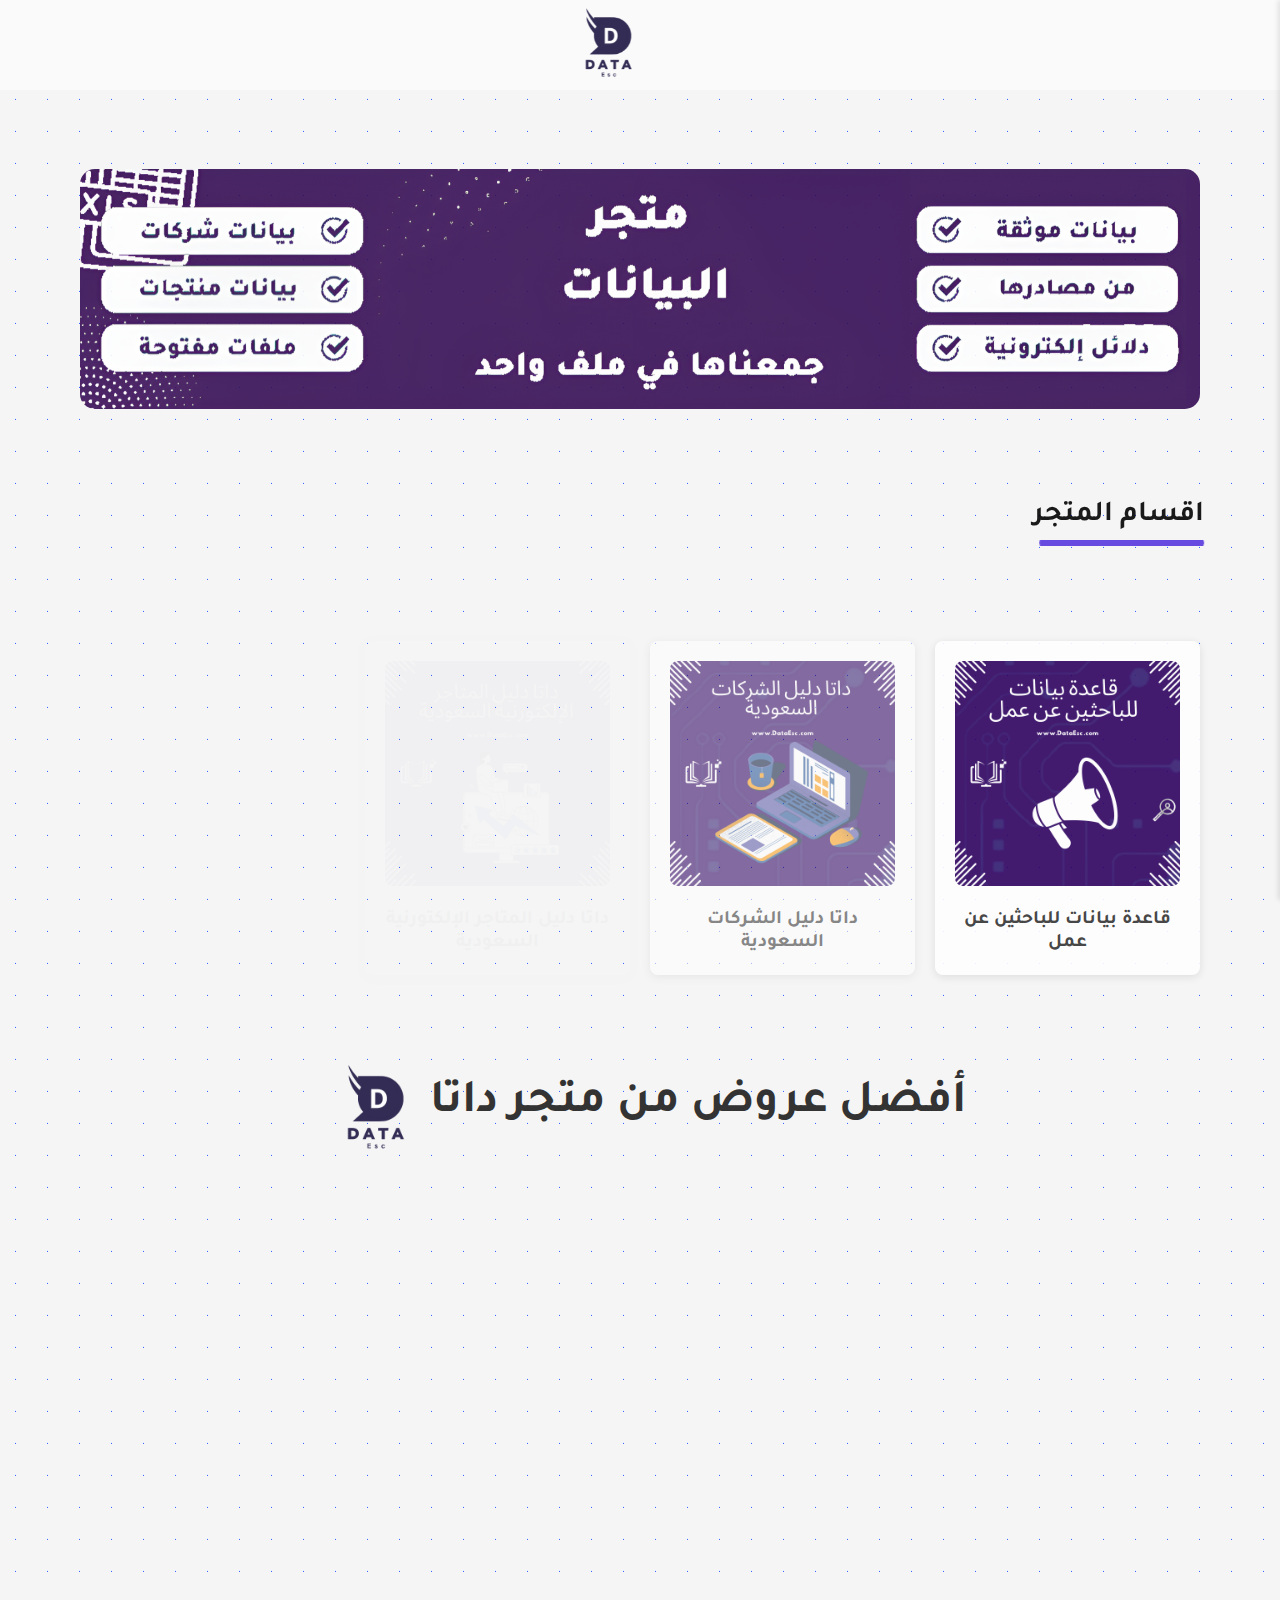
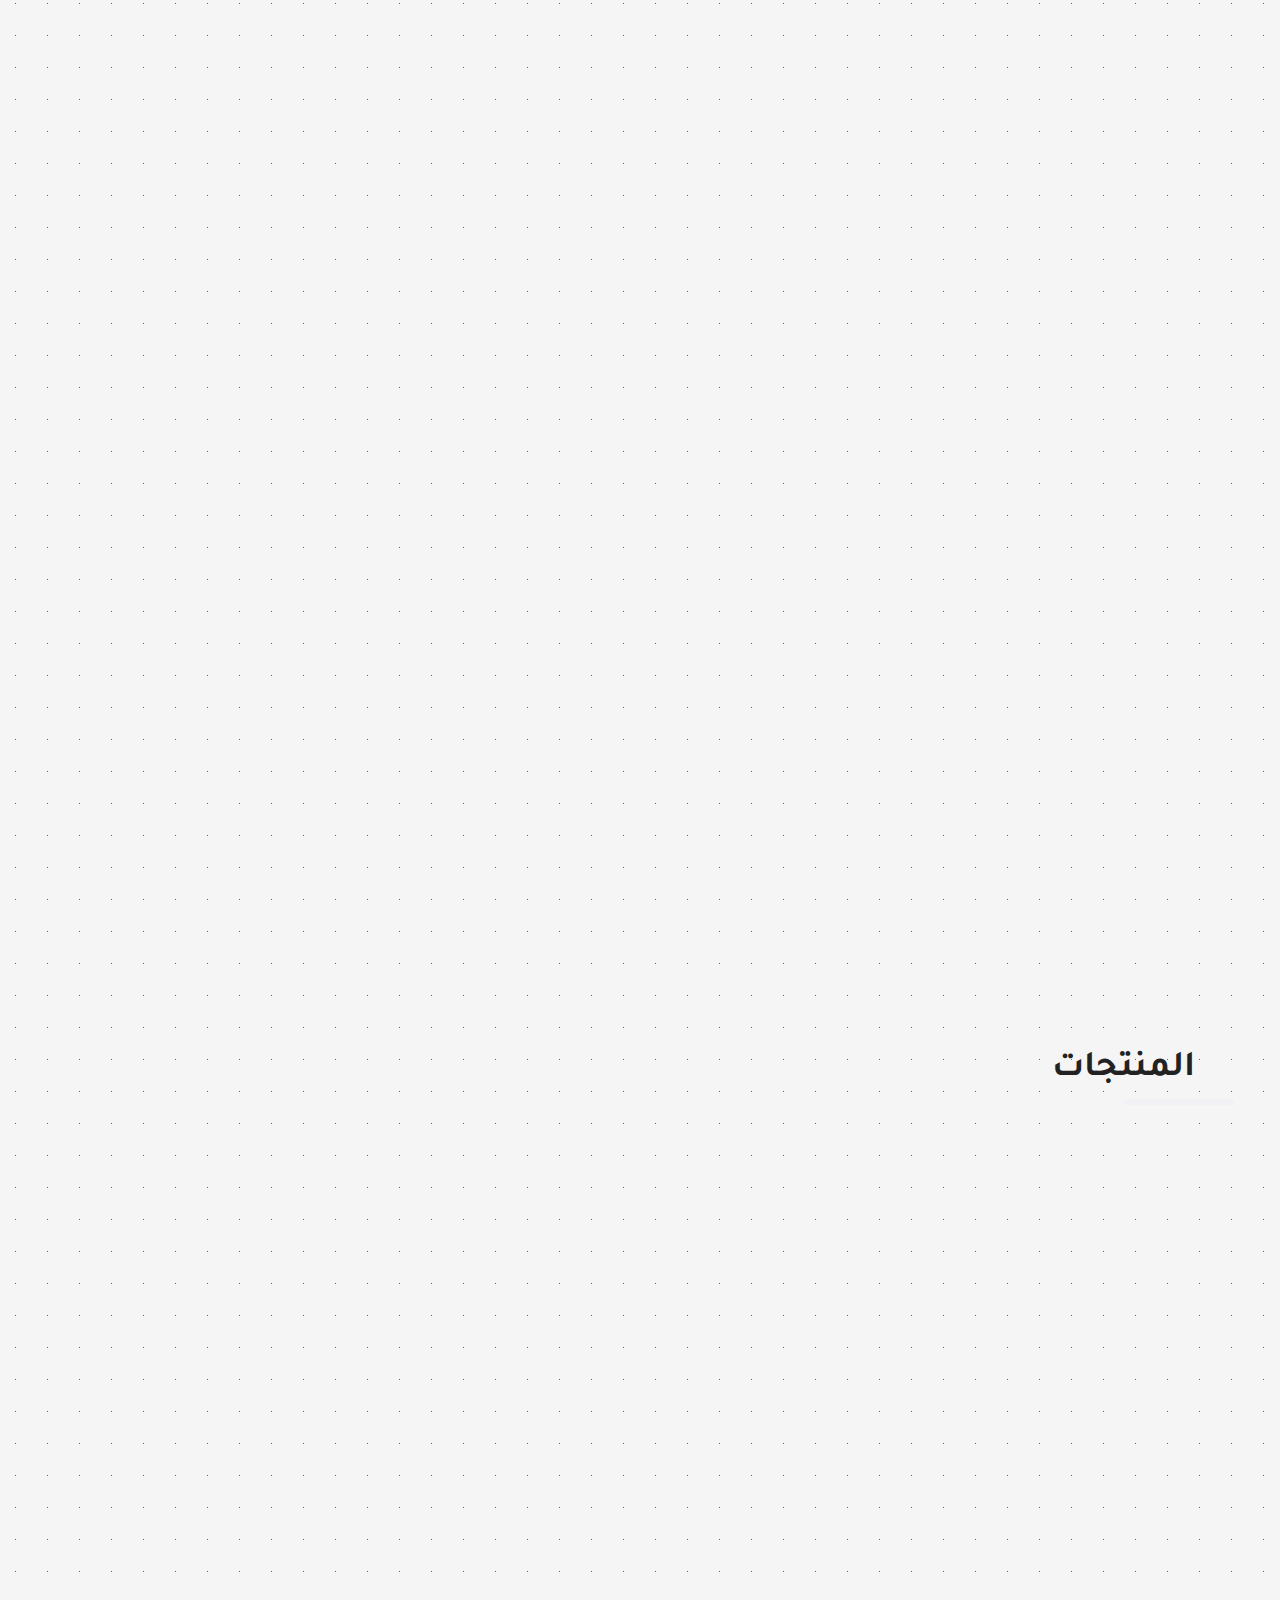
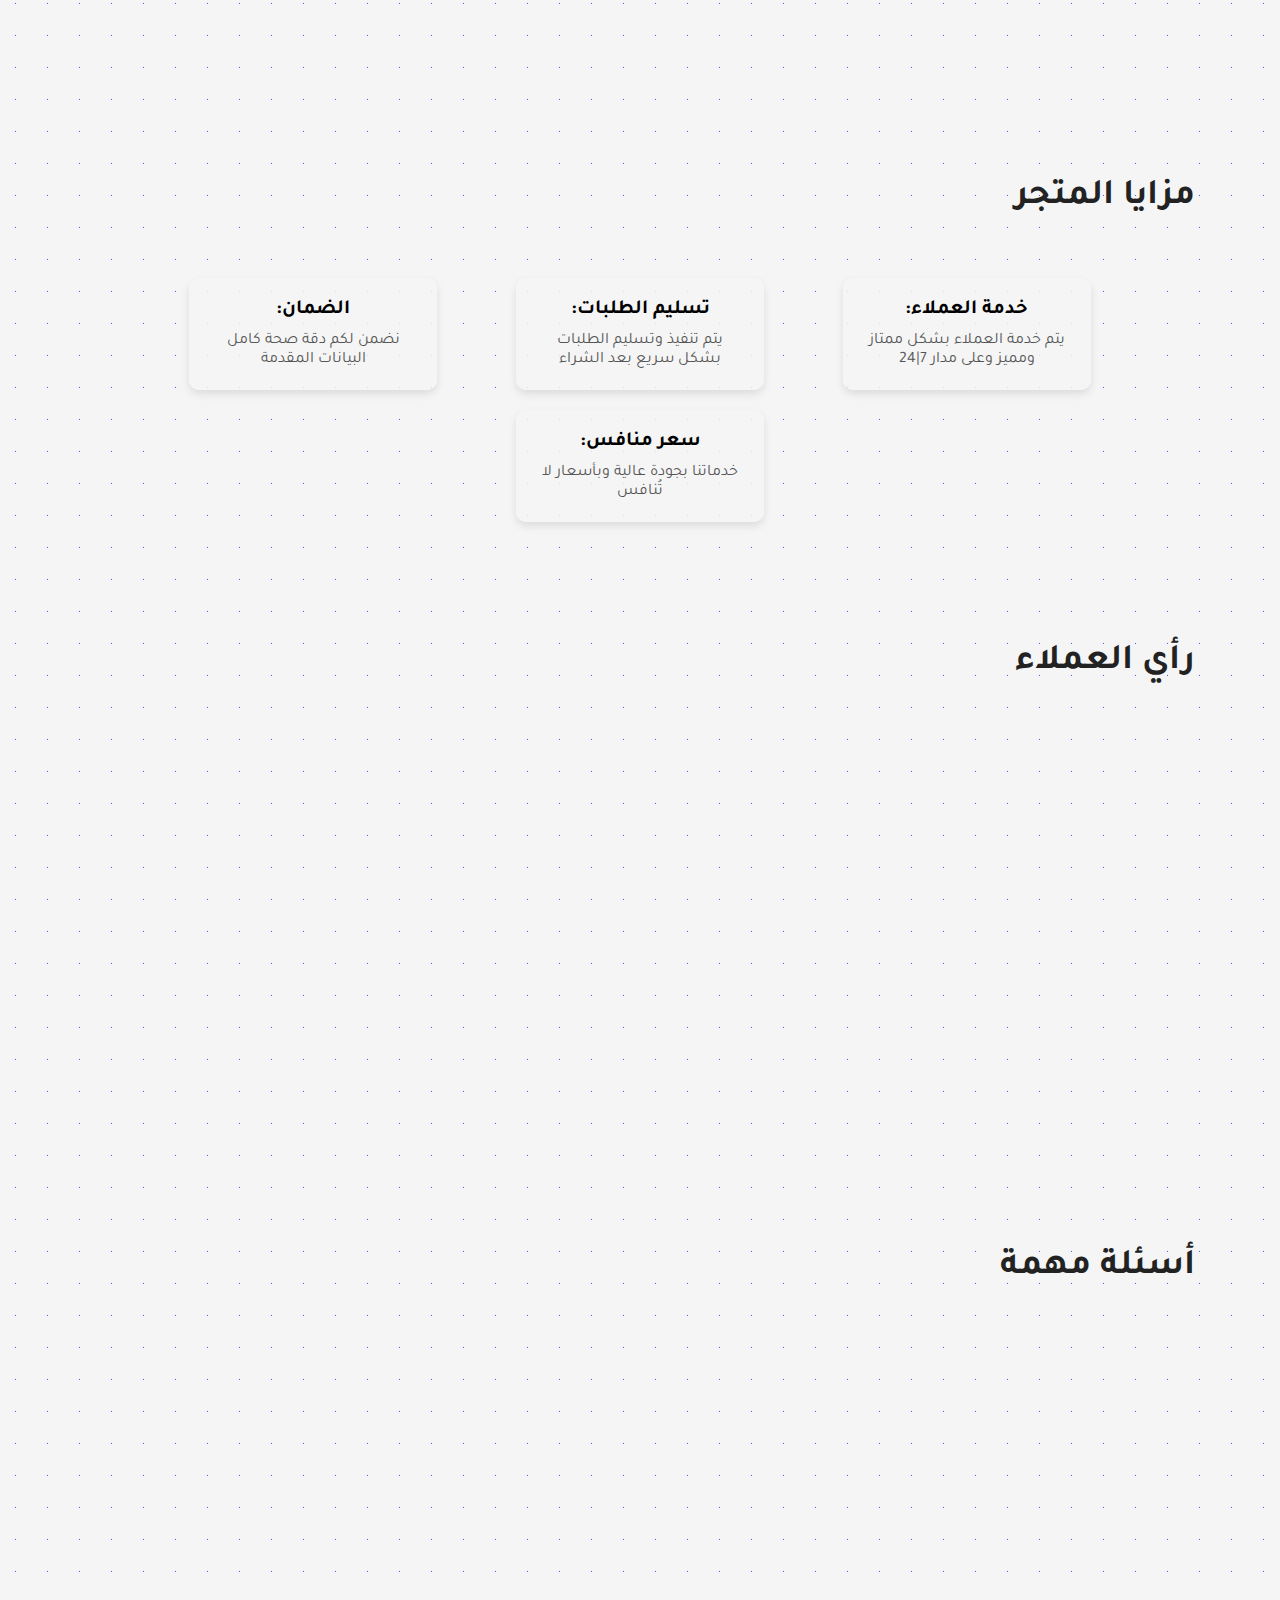
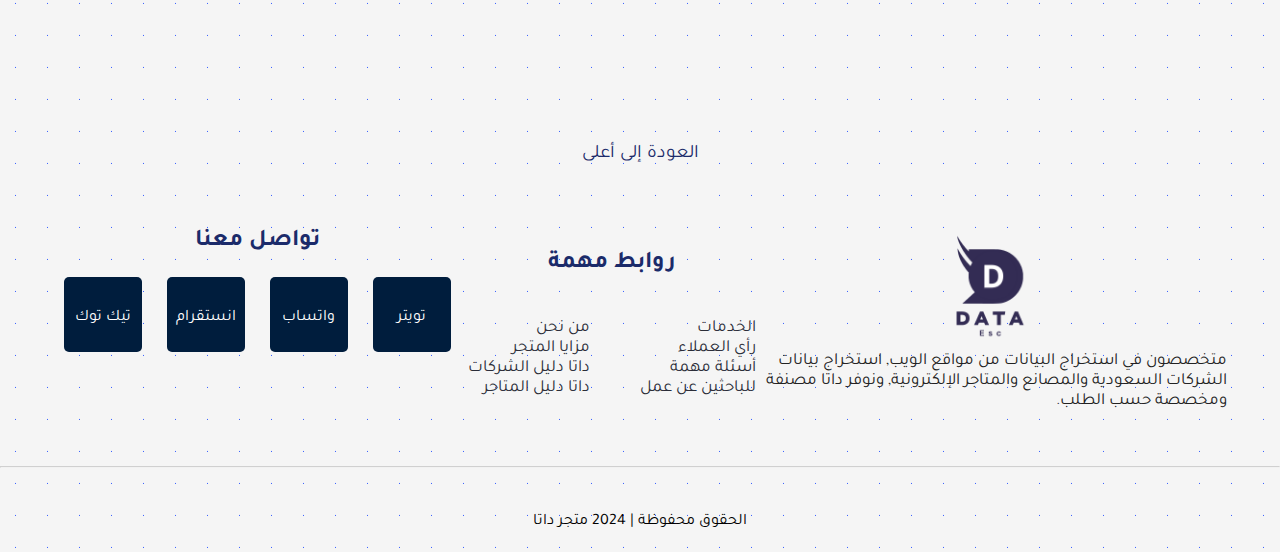
<file: index.html>
<!DOCTYPE html>
<html lang="ar" dir="rtl">

<head>
    <meta charset="UTF-8">
    <meta name="viewport" content="width=device-width, initial-scale=1.0">
    <meta name="description"
        content="متجر متخصص في داتا أرقام وبيانات العملاء. بيانات وايميلات الشركات السعودية. استخراج بيانات الشركات السعودية والمصانع والمتاجر الإلكترونية. داتا أرقام للتسويق">
    <meta name="keywords"
        content="ارقام عملاء, داتا عملاء, ارقام للتسويق, ارقام داتا عملاء, ارقام سعودية للتسويق, قاعدة بيانات ارقام واتساب, ارقام جوالات, ايميلات الشركات السعودية">
    <title> متجر Esc | داتا Data</title>
    <!-- ========= This site has been optimized using meta SEO ========= -->
    <meta property="og:title"
        content="متخصصون في استخراج البيانات من مواقع الويب, استخراج بيانات الشركات السعودية والمصانع والمتاجر الإلكترونية, ونوفر داتا مصنفة ومخصصة حسب الطلب" />
    <meta property="og:description"
        content="متجر متخصص في داتا أرقام وبيانات العملاء. بيانات وايميلات الشركات السعودية">
    <meta property="og:image" content="assets/images/logo.png">
    <meta property="og:image:width" content="2500">
    <meta property="og:image:height" content="1330">
    <meta property="og:locale" content="ar_AR" />
    <meta property="og:type" content="article" />
    <meta property="og:site_name" content="متجر داتا العملاء" />
    <meta name="twitter:card" content="summary" />
    <meta name="twitter:title" content="متجر متخصص في داتا أرقام وبيانات العملاء" />
    <!-- ========= favicon icon ========= -->
    <link rel="shortcut icon" href="assets/images/favicon icon.png" type="image/x-icon">
    <!-- ========= Custom css link ========= -->
    <link rel="stylesheet" href="assets/css/style.css">
    <!-- ========= cdn Aos link ========= -->
    <link href="https://unpkg.com/aos@2.3.1/dist/aos.css" rel="stylesheet">
    <!-- ========= font awesome link ========= -->
    <link rel="stylesheet" href="https://cdnjs.cloudflare.com/ajax/libs/font-awesome/6.6.0/css/all.min.css"
        integrity="sha512-Kc323vGBEqzTmouAECnVceyQqyqdsSiqLQISBL29aUW4U/M7pSPA/gEUZQqv1cwx4OnYxTxve5UMg5GT6L4JJg=="
        crossorigin="anonymous" referrerpolicy="no-referrer" />
</head>

<body>
    <!-- ========= Buttom-whatsapp ========= -->
    <div class="whatsapp-btn-container ">
        <i class="fa-brands fa-whatsapp whatsapp-btn"></i>
    </div>

    <!-- ========= preloder ========= -->
    <div class="spinner-contuner">
        <div id="preloder"></div>
        <div class="spinner">
            <div></div>
            <div></div>
            <div></div>
            <div></div>
            <div></div>
            <div></div>
        </div>
    </div>
    <!-- ========== notifications ========== -->
    <div class="notifications">
    </div>
    <!-- ========== Header ========== -->
    <header class="header">
        <audio id="notification-sound" src="assets/images/message notification sound.mp3"></audio>
        <audio id="notification-sound-two" src="assets/images/sound Hart.mp3"></audio>
        <div class="header-container ">
            <div class="menu-icon">
                <i class="fa-solid fa-bars-staggered" onclick="toggleMenu()"></i>
                <span class="menu-text">القائمة</span>
            </div>
            <div class="logo">
                <a href="index.html"><img class="logo-imag" src="assets/images/logo.png" alt="Logo"></a>
            </div>
            <div class="icons">
                <span class="icon-item">
                    <i class="fas fa-user"></i>
                    <a href="allProduct.html">
                        <i class="fa-solid fa-bag-shopping">
                            <span id="cart-count">0</span>
                        </i>
                    </a>
                    <a href="https://wa.me//966505661617" target="_blank"><i class="fa-brands fa-whatsapp"></i></a>
                </span>
            </div>
        </div>
        <nav class="dropdown-menu">
            <div class="menu-header">
                <h2 id="menu-title">
                    القائمة الرئيسية
                    <i id="back-arrow" class="fas fa-chevron-right" style="display: none;"></i>
                </h2>
                <i class="fas fa-times" onclick="toggleMenu()"></i>
            </div>
            <ul id="main-menu">
                <li><a href="index.html"> الصفحة الرئيسية</a></li>
                <li><a onclick="openSubMenu('plastics-menu')">المنتجات المتجر<i class="fas fa-chevron-left"></i></a>
                </li>
                <li><a href="#services"> الخدمات </a></li>
                <li><a href="AboutUS.html">من نحن </a></li>
                <li><a href="#Advantages">مزايا المتجر </a></li>
                <li><a href="#Customer-reviews">رأي العملاء</a></li>
                <li><a href="#footer"> تواصل معنا</a></li>
                <li><a href="#accordion">أسئلة مهمة <i class="fas fa-link"></i></a></li>
            </ul>

            <ul id="plastics-menu" style="display: none;">
                <li><a href="For-job-seekers.html">قاعدة بيانات للباحثين عن عمل </a></li>
                <li><a href="Saudi-companies.html">داتا دليل الشركات السعودية </a></li>
                <li><a href="Electronic-stores.html">داتا دليل المتاجر الإلكتورنية السعودية</a></li>
                <li><a href="Customer-numbers.html"> داتا أرقام عملاء | 1000 رقم</a></li>
                <li><a href="Customer-numbers2.html"> داتا أرقام عملاء | 2000 رقم</a></li>
                <li><a href="Customer-numbers3.html"> داتا أرقام عملاء | 5000 رقم</a></li>
            </ul>
        </nav>
    </header>
    <!-- ========== Store-Sections ========== -->
    <div class="body-all">
        <div class="container main-content">
            <div class="container-home">
                <div class="imag">
                    <img src="assets/images//lDSp5xEylXxXx0ci8RnGByq2AALK3EGzJcB3cEbN.png" alt="">
                </div>
            </div>
            <div class="store-sections">
                <h2>اقسام المتجر</h2>
                <div class="loader"></div>
                <div class="sections-grid">
                    <div class="section-item" style="--order:1">
                        <img src="assets/images/قاعدة بيانات للباحثين عن عمل.png" alt="قاعدة بيانات للباحثين عن عمل "
                            loading="lazy">
                        <h3>قاعدة بيانات للباحثين عن عمل </h3>
                    </div>
                    <div class="section-item" style="--order:2">
                        <img src="assets/images/داتا دليل الشركات السعودية.png" alt="داتا دليل الشركات السعودية "
                            loading="lazy">
                        <h3>داتا دليل الشركات السعودية </h3>
                    </div>
                    <div class="section-item" style="--order:3">
                        <img src="assets/images/داتا دليل المتاجر الإلكتورنية السعودية.png"
                            alt="داتا دليل المتاجر الإلكتورنية السعودية" loading="lazy">
                        <h3>داتا دليل المتاجر الإلكتورنية السعودية</h3>
                    </div>
                    <div class="section-item" style="--order:4">
                        <img src="assets/images/داتا أرقام عملاء.png" alt="داتا أرقام عملاء " loading="lazy">
                        <h3>داتا أرقام عملاء </h3>
                    </div>
                </div>
            </div>
            <!-- ========== Contaner-Card ========== -->
            <div class="header-ecs">
                <h1>أفضل عروض من متجر داتا</h1>
                <img src="assets/images/logo.png" alt="Logo">
            </div>
            <div class="contaner-card">
                <div class="card" data-aos="fade-up" data-aos-duration="2000">
                    <div class="discount">40%</div>
                    <img src="assets/images/قاعدة بيانات للباحثين عن عمل.png" alt="Product Image" loading="lazy">
                    <div class="card-title">قاعدة بيانات للباحثين عن عمل </div>
                    <div class="price">
                        <div class="card-price">89 ر.س</div>
                        <div class="original-price">109.99 ر.س</div>
                        <div class="rating">
                            <span>5</span>
                            <i class="fas fa-star"></i>
                        </div>
                    </div>
                    <div class="links">
                        <a href="#" class="add-to-cart add-to-cart-js success"> <i class="fa-solid fa-bag-shopping"></i>
                            أضف للسلة
                        </a>
                        <div class="icons-hart">
                            <i class="fa-regular fa-heart" data-toggle-btn></i>
                        </div>
                    </div>
                </div>
                <div class="card" data-aos="fade-up" data-aos-duration="2500">
                    <div class="discount">37%</div>
                    <img src="assets/images/داتا دليل الشركات السعودية.png" alt="Product Image" loading="lazy">
                    <div class="card-title">داتا دليل الشركات السعودية </div>
                    <div class="price">
                        <div class="card-price">129 ر.س</div>
                        <div class="original-price">149.99 ر.س</div>
                        <div class="rating">
                            <span>5</span>
                            <i class="fas fa-star"></i>
                        </div>
                    </div>
                    <div class="links">
                        <a href="#" class="add-to-cart add-to-cart-js success"> <i class="fa-solid fa-bag-shopping"></i>
                            أضف للسلة
                        </a>
                        <div class="icons-hart">
                            <i class="fa-regular fa-heart" data-toggle-btn></i>
                        </div>
                    </div>
                </div>
                <div class="card" data-aos="fade-up" data-aos-duration="3000">
                    <div class="discount">35%</div>
                    <img src="assets/images/داتا دليل المتاجر الإلكتورنية السعودية.png" alt="Product Image"
                        loading="lazy">
                    <div class="card-title"> دليل المتاجر الإلكتورنية السعودية</div>
                    <div class="price">
                        <div class="card-price">239.99 ر.س</div>
                        <div class="original-price">249.99 ر.س</div>
                        <div class="rating">
                            <span>5</span>
                            <i class="fas fa-star"></i>
                        </div>
                    </div>
                    <div class="links">
                        <a href="#" class="add-to-cart add-to-cart-js success">
                            <i class="fa-solid fa-bag-shopping"></i>
                            أضف للسلة
                        </a>
                        <div class="icons-hart">
                            <i class="fa-regular fa-heart" data-toggle-btn></i>
                        </div>
                    </div>
                </div>
            </div>
        </div>

        <!-- ========== Chat-Header ========== -->
        <div class="chat-widget" id="chatWidget">
            <div class="chat-header">
                <a href='/'><img src="assets/images/cropped-image.png" alt=""></a>
                <span class="chat-title">الدعم الفني - متجر داتا</span>
                <button class="close-btn" id="closeChat"><i class="fa-solid fa-xmark"></i></button>
            </div>
            <div class="chat-body">
                <p class="chat-subtitle">نقوم بالرد في أقرب وقت</p>
                <ul class="chat-list">
                    <li> -حياك الله نورتنا 👀🤍</li>
                    <li> -لاتردد في التواصل معنا</li>
                    <li> -بإمكانك ارسال استفسارك وسيتم الرد عليك بأقرب وقت 🫶🏻🤍</li>
                </ul>
            </div>
            <div class="chat-footer">
                <a href="https://wa.me//966505661617" target="_blank">
                    <button class="send-btn"><i class="fa-brands fa-whatsapp"></i> ارسل استفسارك</button>
                </a>
            </div>
        </div>
        <!-- ========== Sliding ========== -->
        <a href="https://wa.me//966505661617" target="_blank" data-aos="zoom-in">
            <section class="container-sliding">
                <p class="title">🎉 خصم حصري! 🎉 أسال علي العرض الأن💥 لا تفوت الفرصة، العرض ساري لفترة محدودة فقط! ⏳🔥
                </p>
                <p class="title">🎉 خصم حصري! 🎉 أسال علي العرض الأن💥 لا تفوت الفرصة، العرض ساري لفترة محدودة فقط! ⏳🔥
                </p>
                <p class="title">🎉 خصم حصري! 🎉 أسال علي العرض الأن💥 لا تفوت الفرصة، العرض ساري لفترة محدودة فقط! ⏳🔥
                </p>
                <p class="title">🎉 خصم حصري! 🎉 أسال علي العرض الأن💥 لا تفوت الفرصة، العرض ساري لفترة محدودة فقط! ⏳🔥
                </p>
                <p class="title">🎉 خصم حصري! 🎉 أسال علي العرض الأن💥 لا تفوت الفرصة، العرض ساري لفترة محدودة فقط! ⏳🔥
                </p>
                <p class="title">🎉 خصم حصري! 🎉 أسال علي العرض الأن💥 لا تفوت الفرصة، العرض ساري لفترة محدودة فقط! ⏳🔥
                </p>
                <p class="title">🎉 خصم حصري! 🎉 أسال علي العرض الأن💥 لا تفوت الفرصة، العرض ساري لفترة محدودة فقط! ⏳🔥
                </p>
                <p class="title">🎉 خصم حصري! 🎉 أسال علي العرض الأن💥 لا تفوت الفرصة، العرض ساري لفترة محدودة فقط! ⏳🔥
                </p>
                <p class="title">🎉 خصم حصري! 🎉 أسال علي العرض الأن💥 لا تفوت الفرصة، العرض ساري لفترة محدودة فقط! ⏳🔥
                </p>
                <p class="title">🎉 خصم حصري! 🎉 أسال علي العرض الأن💥 لا تفوت الفرصة، العرض ساري لفترة محدودة فقط! ⏳🔥
                </p>
                <p class="title">🎉 خصم حصري! 🎉 أسال علي العرض الأن💥 لا تفوت الفرصة، العرض ساري لفترة محدودة فقط! ⏳🔥
                </p>
            </section>
        </a>

        <!-- ========== Section-services ========== -->
        <div class="container main-content">
            <section class="services" id="services">
                <div class="title-h2" data-aos="zoom-in-left">
                    <h2 class="section-title">خدماتنا</h2>
                    <div class="loader"></div>
                </div>
                <p class="section-description" data-aos="zoom-in-left">
                    نتميز بالعديد من الخدمات ذوي الكفاءة العالية لخدمتكم بشكل يرضيكم.
                </p>
                <div class="services-container" data-aos="fade-up" data-aos-duration="3000">
                    <div class="service-box">
                        <div class="icon-service">
                            <i class="fa-solid fa-phone"></i>
                        </div>
                        <div class="service-content">
                            <h3>أرقام وداتا عملاء للتسويق والترويج</h3>
                            <p>نوفر أرقام عملاء تسويقية وأرقام عملاء لجميع مناطق السعودية للتسويق عبر الواتساب
                                واستهدافهم بالحملات الإعلانية.</p>
                        </div>
                    </div>
                    <div class="service-box">
                        <div class="icon-service">
                            <i class="fa-solid fa-database"></i>
                        </div>
                        <div class="service-content">
                            <h3>أحدث داتا عملاء للتسويق والترويج 2024</h3>
                            <p>يمكنك رفع العملاء للمتجر الإلكتروني الخاص بك واستهدافهم بالحملات الإعلانية. أفضل وأحدث
                                الارقام للتسويق بالمملكة العربية السعودية.</p>
                        </div>
                    </div>
                    <div class="service-box">
                        <div class="icon-service">
                            <i class="fa-solid fa-envelope"></i>
                        </div>
                        <div class="service-content">
                            <h3>داتا ايميلات الشركات السعودية</h3>
                            <p>نوفر داتا ايميلات الشركات للتوظيف والتجارة والعقارات والمصانع. يمكننا توفير أي بيانات
                                مصنفة حسب الطلب.</p>
                        </div>
                    </div>
                    <div class="service-box">
                        <div class="icon-service">
                            <i class="fa-solid fa-bullhorn"></i>
                        </div>
                        <div class="service-content">
                            <h3>داتا عملاء للتسويق والدعاية والإعلان</h3>
                            <p>داتا عملاء متوفرة للتسويق والإعلان بأفضل الطرق، حيث تشمل جميع مناطق المملكة.</p>
                        </div>
                    </div>
                    <div class="service-box">
                        <div class="icon-service">
                            <i class="fa-solid fa-chart-line"></i>
                        </div>
                        <div class="service-content">
                            <h3>استهداف العملاء بالحملات الإعلانية</h3>
                            <p>نوفر لك البيانات اللازمة لرفعها على متجرك الإلكتروني واستهداف العملاء بشكل دقيق.</p>
                        </div>
                    </div>
                    <div class="service-box">
                        <div class="icon-service">
                            <i class="fa-solid fa-user-check"></i>
                        </div>
                        <div class="service-content">
                            <h3>توفير بيانات مخصصة حسب الطلب</h3>
                            <p>يمكننا توفير أي بيانات مصنفة ومخصصة حسب طلبك بما يتناسب مع أهدافك التسويقية.</p>
                        </div>
                    </div>
                </div>
        </div>
        </section>
        <!-- ========== Contaner-Card ========== -->
        <div class="container main-content">
            <section>
                <div class="title-h2">
                    <h2 class="section-title">المنتجات</h2>
                    <div class="loader"></div>
                </div>
                <div class="contaner-card">
                    <div class="card card-store" data-aos="fade-up" data-aos-duration="2000">
                        <img src="assets/images/قاعدة بيانات للباحثين عن عمل.png" alt="Product Image" loading="lazy">
                        <div class="card-title card-title-store">قاعدة بيانات للباحثين عن عمل </div>
                        <div class="price">
                            <div class="card-price">89 ر.س</div>
                            <div class="rating">
                                <span>5</span>
                                <i class="fas fa-star"></i>
                            </div>
                        </div>
                        <div class="links">
                            <a href="#" class="add-to-cart add-to-cart-js success"> <i
                                    class="fa-solid fa-bag-shopping"></i>
                                أضف للسلة
                            </a>
                            <div class="icons-hart">
                            </div>
                        </div>
                    </div>
                    <div class="card card-store" data-aos="fade-up" data-aos-duration="2500">
                        <img src="assets/images/داتا دليل الشركات السعودية.png" alt="Product Image" loading="lazy">
                        <div class="card-title card-title-store">داتا دليل الشركات السعودية </div>
                        <div class="price">
                            <div class="card-price">129 ر.س</div>
                            <div class="rating">
                                <span>5</span>
                                <i class="fas fa-star"></i>
                            </div>
                        </div>
                        <div class="links">
                            <a href="#" class="add-to-cart add-to-cart-js success"> <i
                                    class="fa-solid fa-bag-shopping"></i>
                                أضف للسلة
                            </a>
                            <div class="icons-hart">
                            </div>
                        </div>
                    </div>
                    <div class="card card-store" data-aos="fade-up" data-aos-duration="3000">
                        <img src="assets/images/داتا دليل المتاجر الإلكتورنية السعودية.png" alt="Product Image"
                            loading="lazy">
                        <div class="card-title card-title-store"> دليل المتاجر الإلكتورنية السعودية</div>
                        <div class="price">
                            <div class="card-price">239 ر.س</div>
                            <div class="rating">
                                <span>5</span>
                                <i class="fas fa-star"></i>
                            </div>
                        </div>
                        <div class="links">
                            <a href="#" class="add-to-cart add-to-cart-js success">
                                <i class="fa-solid fa-bag-shopping"></i>
                                أضف للسلة
                            </a>
                            <div class="icons-hart">
                            </div>
                        </div>
                    </div>
                    <div class="card card-store" data-aos="fade-up" data-aos-duration="3000">
                        <img src="assets/images/داتا أرقام عملاء 1000.png" alt="Product Image" loading="lazy">
                        <div class="card-title card-title-store"> - داتا أرقام عملاء | 1000 رقم </div>
                        <div class="price">
                            <div class="card-price">42 ر.س</div>
                            <div class="rating">
                                <span>5</span>
                                <i class="fas fa-star"></i>
                            </div>
                        </div>
                        <div class="links">
                            <a href="#" class="add-to-cart add-to-cart-js success">
                                <i class="fa-solid fa-bag-shopping "></i>
                                أضف للسلة
                            </a>
                            <div class="icons-hart">
                            </div>
                        </div>
                    </div>
                </div>
            </section>
            <div class="all" data-aos="fade-up" data-aos-duration="2500">
                <a class='all-prodect' href='allProduct.html'>عرض الكل
                    <i class="fa-solid fa-arrow-left"></i>
                </a>
            </div>
        </div>
        <!-- ========== Advantages ========== -->
        <div class="container main-content">
            <section id="Advantages">
                <div class="title-h2">
                    <h2 class="section-title ">مزايا المتجر</h2>
                    <div class="loader loader-testiminial"></div>
                </div>
        </div>
        <div class="Advantages-container" id="">
            <div class="Advantages-box">
                <div class="flex-center">
                    <div class="Advantages-icon">
                        <lord-icon src="https://cdn.lordicon.com/bgebyztw.json" trigger="loop" delay="2000"
                            state="hover-looking-around" colors="primary:#2E0260,secondary:#2E0260"
                            style="width:65px;height:65px">
                        </lord-icon>
                    </div>
                    <h3>خدمة العملاء:</h3>
                    <p> يتم خدمة العملاء بشكل ممتاز ومميز وعلى مدار 7|24</p>
                </div>
            </div>
            <div class="Advantages-box">
                <div class="flex-center">
                    <div class="Advantages-icon">
                        <lord-icon src="https://cdn.lordicon.com/taymdfsf.json" trigger="loop" delay="2000"
                            colors="primary:#2E0260,secondary:#2E0260" style="width:65px;height:65px">
                        </lord-icon>
                    </div>
                    <h3>تسليم الطلبات:</h3>
                    <p>يتم تنفيذ وتسليم الطلبات بشكل سريع بعد الشراء</p>
                </div>
            </div>
            <div class="Advantages-box">
                <div class="flex-center">
                    <div class="Advantages-icon">
                        <lord-icon src="https://cdn.lordicon.com/cgzlioyf.json" trigger="loop" delay="2000"
                            stroke="bold" state="hover-loading" colors="primary:#2E0260" style="width:65px;height:65px">
                        </lord-icon>
                    </div>
                    <h3>الضمان:</h3>
                    <p>نضمن لكم دقة صحة كامل البيانات المقدمة</p>
                </div>
            </div>
            <div class="Advantages-box">
                <div class="flex-center">
                    <div class="Advantages-icon">
                        <lord-icon src="https://cdn.lordicon.com/ofdfurqa.json" trigger="loop"
                            colors="primary:#2E0260,secondary:#2E0260" style="width:65px;height:65px">
                        </lord-icon>
                    </div>
                    <h3>سعر منافس:</h3>
                    <p>خدماتنا بجودة عالية وبأسعار لا تُنافس</p>
                </div>
            </div>
            </section>
        </div>
        <!-- ========== Customer-reviews ========== -->
        <section id="Customer-reviews">
            <div class="container main-content">
                <section id="Advantages">
                    <div class="title-h2">
                        <h2 class="section-title section-title-testiminial">رأي العملاء </h2>
                        <div class="loader loader-testiminial"></div>
                    </div>

            </div>
            <div class="testiminial-box-contener">
                <div class="testiminial-box" data-aos="fade-up" data-aos-duration="3000">
                    <div class="box-top">
                        <div class="profile">
                            <div class="profile-img">
                                <img src="assets/images/user-woman.jpg" alt="">
                            </div>
                            <div class="name-user">
                                <strong>Asma</strong>
                                <span>@Asma-a</span>
                            </div>
                        </div>

                        <div class="reviews">
                            <i class="fas fa-star"></i>
                            <i class="fas fa-star"></i>
                            <i class="fas fa-star"></i>
                            <i class="fas fa-star"></i>
                        </div>

                    </div>
                    <div class="client-coment">
                        <p>تجربة ممتازة، الله يعطيك العافية.
                            الشغل كان على مستوى عالٍ من الاحترافية.
                            أكيد راح أتعامل معك مرة ثانية بدون تردد.
                            الله يبارك لك في عملك ويوفقك. 💌⭐</p>
                    </div>

                </div>
                <div class="testiminial-box" data-aos="fade-up" data-aos-duration="2000">
                    <div class="box-top">
                        <div class="profile">
                            <div class="profile-img">
                                <img src="assets/images/user-mane.jpg" alt="">
                            </div>
                            <div class="name-user">
                                <strong>على العلي</strong>
                                <span>@على العلي</span>
                            </div>
                        </div>

                        <div class="reviews">
                            <i class="fas fa-star"></i>
                            <i class="fas fa-star"></i>
                            <i class="fas fa-star"></i>
                            <i class="fas fa-star"></i>
                        </div>

                    </div>
                    <div class="client-coment">
                        <p>
                            متجر رائع والقائمين عليه متعاونين بشكل كبير والاسعار جميله 🙂
                            الله يعطيكم العافيه ماشاء الله تبارك الله.. ممتاز جدا وتوصيل سريع</p>
                    </div>

                </div>
                <div class="testiminial-box" data-aos="fade-up" data-aos-duration="2000">
                    <div class="box-top">
                        <div class="profile">
                            <div class="profile-img">
                                <img src="assets/images/user-mane.jpg" alt="">
                            </div>
                            <div class="name-user">
                                <strong>sx going </strong>
                                <span>@sxgoing</span>
                            </div>
                        </div>

                        <div class="reviews">
                            <i class="fas fa-star"></i>
                            <i class="fas fa-star"></i>
                            <i class="fas fa-star"></i>
                            <i class="fas fa-star"></i>
                        </div>

                    </div>
                    <div class="client-coment">
                        <p> الله شغل متقن وسرعة ما توقعتها.
                            التعامل معك كان سهل ومريح جداً.
                            أعجبتني التفاصيل والدقة في الشغل.
                            ألف شكر لك على هالخدمة الرائعة.❤️❣️
                        </p>
                    </div>

                </div>
                <div class="testiminial-box" data-aos="fade-up" data-aos-duration="3000">
                    <div class="box-top">
                        <div class="profile">
                            <div class="profile-img">
                                <img src="assets/images/user-woman.jpg" alt="">
                            </div>
                            <div class="name-user">
                                <strong>Gada</strong>
                                <span>@Gada-A</span>
                            </div>
                        </div>

                        <div class="reviews">
                            <i class="fas fa-star"></i>
                            <i class="fas fa-star"></i>
                            <i class="fas fa-star"></i>
                            <i class="fas fa-star"></i>
                        </div>

                    </div>
                    <div class="client-coment">
                        <p> والله أنك كفو، شغل نظيف وتسليم سريع.
                            التعامل معك كان ممتع وسلس جداً.
                            أحببت حرصك على إرضاء العميل بكل التفاصيل.
                            ما قصرت يا غالي، الله يوفقك دايمًا.🌷🌷 …</p>
                    </div>

                </div>
            </div>

        </section>
        <!-- ========== Advantages ========== -->
        <section id="accordion">
            <div class="container main-content">
                <section id="Advantages">
                    <div class="title-h2">
                        <h2 class="section-title">أسئلة مهمة </h2>
                        <div class="loader"></div>
                    </div>
            </div>

            <div class="accordion">
                <div class="accordion-item" data-aos="fade-up" data-aos-duration="3000">
                    <h2 class="accordion-header">
                        <button class="accordion-button" type="button">
                            ما فائدة قاعدة بيانات أرقام العملاء؟
                        </button>
                    </h2>
                    <div class="accordion-body">
                        عبارة عن بيانات لتسويق المنتجات والخدمات. يمكن الاستفادة من أرقام الهواتف بطرق متعددة في مجال
                        التسويق، ومن أبرزها: الرسائل النصية والواتساب.
                    </div>
                </div>
                <div class="accordion-item" data-aos="fade-up" data-aos-duration="3000">
                    <h2 class="accordion-header">
                        <button class="accordion-button" type="button">
                            ما الفائدة من دليل المتاجر الإلكترونية؟
                        </button>
                    </h2>
                    <div class="accordion-body">
                        مهم جداً للمسوقين والمبرمجين ومصممي الجرافيك وأصحاب شركات النقل والشحن وجميع الأشخاص الراغبين في
                        توسيع دائرة عملهم وزيادة رصيد أرباحهم أو التعاون مع أصحاب المتاجر.
                    </div>
                </div>
                <div class="accordion-item" data-aos="fade-up" data-aos-duration="3000">
                    <h2 class="accordion-header">
                        <button class="accordion-button" type="button">
                            ماهي قاعدة بيانات الباحثين عن عمل؟
                        </button>
                    </h2>
                    <div class="accordion-body">
                        عبارة عن داتا ايميلات شركات التوظيف: لزيادة فرص الحصول على وظيفة وتسهيل عملية البحث عن الشركات.
                    </div>
                </div>
            </div>
        </section>

        <!-- ========== scroll-top ========== -->
        <div class="diiv">
            <a href="#" class="scroll-top">
                <p> العودة إلى أعلى <i class="fa-solid fa-arrow-up"></i></p>
            </a>
        </div>
        <!-- ========== Footer ========== -->
        <footer id="footer">
            <div class="flex-col">
                <a href="index.html"><img src="assets/images/logo.png" width="120" height="120" alt=""></a>
                <p>متخصصون في استخراج البيانات من مواقع الويب, استخراج بيانات الشركات السعودية والمصانع والمتاجر
                    الإلكترونية, ونوفر داتا مصنفة ومخصصة حسب الطلب.</p>
                <div class="footer-social">
                    <ul class="socail-links">
                        <a href="#">
                            <li><i class="fa-brands fa-square-x-twitter"></i></li>
                        </a>
                        <a href="https://wa.me//966505661617" target="_blank">
                            <li><i class="fa-brands fa-square-whatsapp"></i></li>
                        </a>
                        <a href="#">
                            <li><i class="fa-brands fa-square-instagram"></i></li>
                        </a>
                        <a href="#">
                            <li><i class="fa-brands fa-tiktok"></i></li>
                        </a>
                    </ul>
                </div>
            </div>
            <div class="flex-col">
                <div class="menu-list">
                    <h3>روابط مهمة</h3>
                    <div class="footer-list">
                        <a href="#services">الخدمات</a>
                        <a href="AboutUS.html">من نحن</a>
                        <a href="index.html#Customer-reviews">رأي العملاء</a>
                        <a href="index.html#Advantages"> مزايا المتجر</a>
                        <a href="index.html#accordion">أسئلة مهمة</a>
                        <a href="Saudi-companies.html">داتا دليل الشركات </a>
                        <a href="For-job-seekers.html"> للباحثين عن عمل </a>
                        <a href="Electronic-stores.html"> داتا دليل المتاجر</a>
                    </div>
                </div>
            </div>
            <div class="flex-col">
                <h3>تواصل معنا</h3>
                <div class="contact-links">
                    <a href="#"><i class="fa-brands fa-square-x-twitter"></i> <span>تويتر</span></a>
                    <a href="https://wa.me//966505661617" target="_blank"><i
                            class="fa-brands fa-square-whatsapp"></i>واتساب</a>
                    <a href="#"><i class="fa-brands fa-square-instagram"></i>انستقرام</a>
                    <a href="#"><i class="fa-brands fa-tiktok"></i>تيك توك</a>
                </div>
            </div>
        </footer>
        <hr>
        <!-- ========== Rights ========== -->
        <div class="diiv">
            <p> الحقوق محفوظة | 2024 متجر داتا</p>
        </div>

    </div>
    <script>
        document.addEventListener('DOMContentLoaded', () => {
            const buttons = document.querySelectorAll('.accordion-button');

            buttons.forEach(button => {
                button.addEventListener('click', () => {
                    const accordionItem = button.parentElement.nextElementSibling;

                    if (accordionItem.classList.contains('show')) {
                        accordionItem.classList.remove('show');
                    } else {
                        document.querySelectorAll('.accordion-body').forEach(body => body.classList.remove('show'));
                        accordionItem.classList.add('show');
                    }
                });
            });
        });
    </script>
    <!-- icon lordicon -->
    <script src="https://cdn.lordicon.com/lordicon.js"></script>
    <!-- Aos JS -->
    <script src="https://unpkg.com/aos@2.3.1/dist/aos.js"></script>
    <!-- Initialize Aos -->
    <script>
        AOS.init();
    </script>
    <!-- Gsap JS -->
    <script src="https://cdnjs.cloudflare.com/ajax/libs/gsap/3.12.5/gsap.min.js"></script>

    <!-- ========= Custom Javascript link ========= -->
    <script src="assets/JavaScript/main.js"></script>
    <script src="assets/JavaScript/gasp.js"></script>
</body>

</html>
</file>
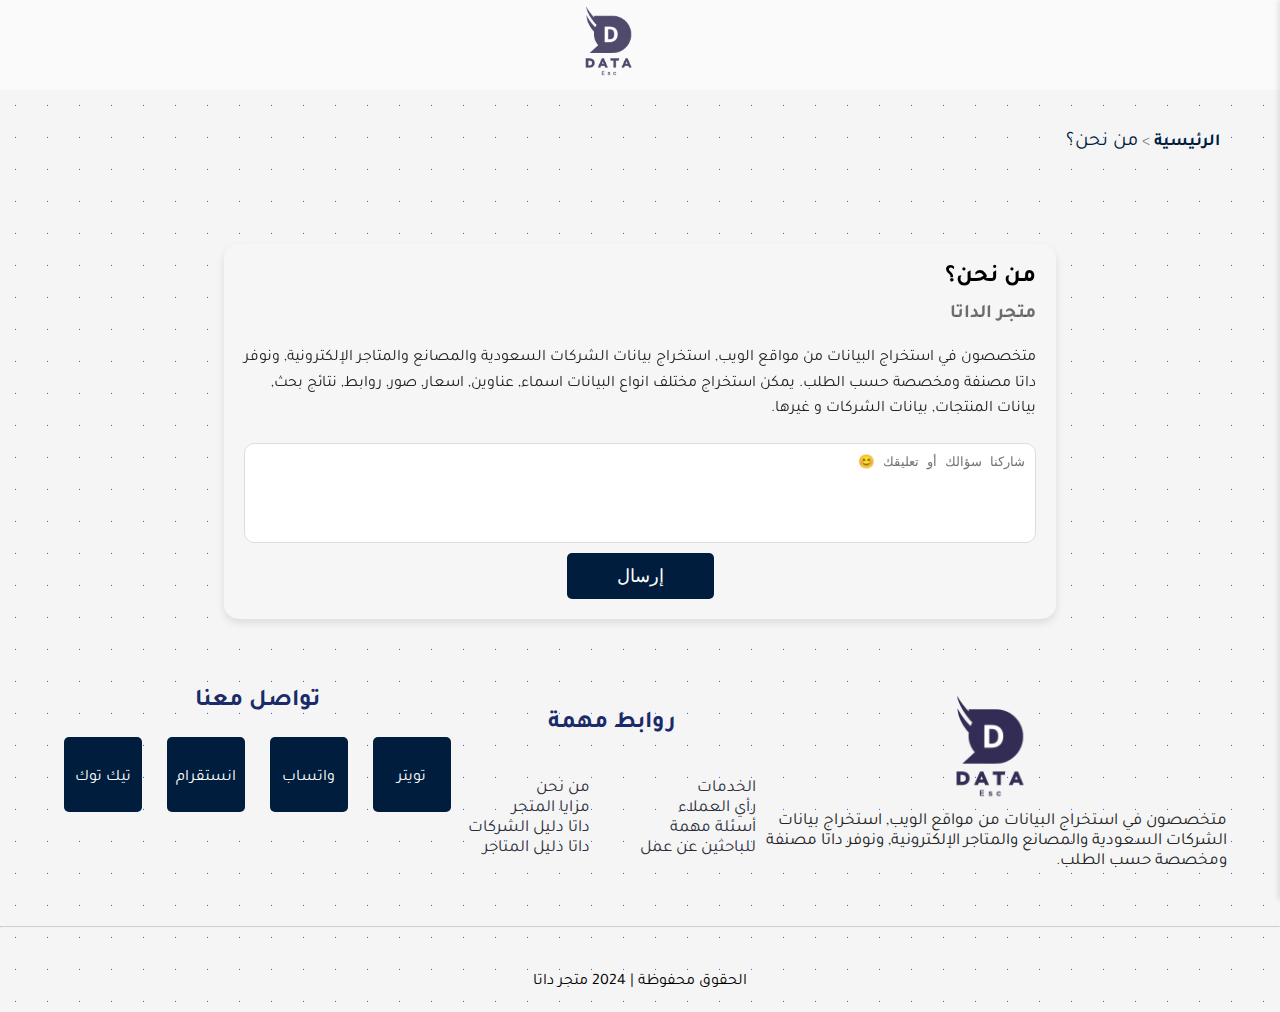
<file: AboutUS.html>
<!DOCTYPE html>
<html lang="ar" dir="rtl">
<head>
    <meta charset="UTF-8">
    <meta name="viewport" content="width=device-width, initial-scale=1.0">
    <meta name="description"
        content="متجر متخصص في داتا أرقام وبيانات العملاء. بيانات وايميلات الشركات السعودية. استخراج بيانات الشركات السعودية والمصانع والمتاجر الإلكترونية. داتا أرقام للتسويق">
    <meta name="keywords"
        content="ارقام عملاء, داتا عملاء, ارقام للتسويق, ارقام داتا عملاء, ارقام سعودية للتسويق, قاعدة بيانات ارقام واتساب, ارقام جوالات, ايميلات الشركات السعودية">
    <title> من نحن | متجر داتا</title>
    <!-- ========= This site has been optimized using meta SEO ========= -->
    <meta property="og:title"
        content="متخصصون في استخراج البيانات من مواقع الويب, استخراج بيانات الشركات السعودية والمصانع والمتاجر الإلكترونية, ونوفر داتا مصنفة ومخصصة حسب الطلب" />
    <meta property="og:description"
        content="متجر متخصص في داتا أرقام وبيانات العملاء. بيانات وايميلات الشركات السعودية">
    <meta property="og:image" content="assets/images/logo.png">
    <meta property="og:image:width" content="2500">
    <meta property="og:image:height" content="1330">
    <meta property="og:locale" content="ar_AR" />
    <meta property="og:type" content="article" />
    <meta property="og:site_name" content="متجر داتا العملاء" />
    <meta name="twitter:card" content="summary" />
    <meta name="twitter:title" content="متجر متخصص في داتا أرقام وبيانات العملاء" />
    <!-- ========= favicon icon ========= -->
    <link rel="shortcut icon" href="assets/images/favicon icon.png" type="image/x-icon">
    <!-- ========= Custom css link ========= -->
    <link rel="stylesheet" href="assets/css/style.css">
    <!-- ========= cdn Aos link ========= -->
    <link href="https://unpkg.com/aos@2.3.1/dist/aos.css" rel="stylesheet">
    <!-- ========= font awesome link ========= -->
    <link rel="stylesheet" href="https://cdnjs.cloudflare.com/ajax/libs/font-awesome/6.6.0/css/all.min.css"
        integrity="sha512-Kc323vGBEqzTmouAECnVceyQqyqdsSiqLQISBL29aUW4U/M7pSPA/gEUZQqv1cwx4OnYxTxve5UMg5GT6L4JJg=="
        crossorigin="anonymous" referrerpolicy="no-referrer" />
</head>

<body>
    <!-- ========= Buttom-whatsapp ========= -->
    <div class="whatsapp-btn-container ">
        <i class="fa-brands fa-whatsapp whatsapp-btn"></i>
    </div>

    <!-- ========= preloder ========= -->
    <div class="spinner-contuner">
        <div id="preloder"></div>
        <div class="spinner">
            <div></div>
            <div></div>
            <div></div>
            <div></div>
            <div></div>
            <div></div>
        </div>
    </div>

    <!--====== notifications =======-->
    <div class="notifications">
    </div>

    <header class="header">
        <audio id="notification-sound" src="assets/images/message notification sound.mp3"></audio>
        <audio id="notification-sound-two" src="assets/images/sound Hart.mp3"></audio>
        <div class="header-container">
            <div class="menu-icon">
                <i class="fa-solid fa-bars-staggered" onclick="toggleMenu()"></i>
                <span class="menu-text">القائمة</span>
            </div>
            <div class="logo">
                <a href="index.html"><img class="logo-imag" src="assets/images/logo.png" alt="Logo"></a>
            </div>
            <div class="icons">
                <span class="icon-item">
                    <i class="fas fa-user"></i>
                    <i class="fa-solid fa-bag-shopping">
                        <span id="cart-count">0</span>
                    </i>
                    <a href="https://wa.me//966505661617" target="_blank"><i class="fa-brands fa-whatsapp"></i></a>
                </span>
            </div>
        </div>
        <nav class="dropdown-menu">
            <div class="menu-header">
                <h2 id="menu-title">
                    القائمة الرئيسية
                    <i id="back-arrow" class="fas fa-chevron-right" style="display: none;"></i>
                </h2>
                <i class="fas fa-times" onclick="toggleMenu()"></i>
            </div>
            <ul id="main-menu">
                <li><a href="index.html"> الصفحة الرئيسية</a></li>
                <li><a onclick="openSubMenu('plastics-menu')">المنتجات المتجر<i class="fas fa-chevron-left"></i></a>
                </li>
                <li><a href="index.html#services"> الخدمات </a></li>
                <li><a href="AboutUS.html">من نحن </a></li>
                <li><a href="index.html#Advantages">مزايا المتجر </a></li>
                <li><a href="index.html#Customer-reviews">رأي العملاء</a></li>
                <li><a href="index.html#footer"> تواصل معنا</a></li>
                <li><a href="index.html#accordion">أسئلة مهمة <i class="fas fa-link"></i></a></li>
            </ul>

            <ul id="plastics-menu" style="display: none;">
                <li><a href="For-job-seekers.html">قاعدة بيانات للباحثين عن عمل </a></li>
                <li><a href="Saudi-companies.html">داتا دليل الشركات السعودية </a></li>
                <li><a href="Electronic-stores.html">داتا دليل المتاجر الإلكتورنية السعودية</a></li>
                <li><a href="Customer-numbers.html"> داتا أرقام عملاء | 1000 رقم</a></li>
                <li><a href="Customer-numbers2.html"> داتا أرقام عملاء | 2000 رقم</a></li>
                <li><a href="Customer-numbers3.html"> داتا أرقام عملاء | 5000 رقم</a></li>
            </ul>
        </nav>
    </header>

    <!-- l[df d ofdmfdl lf d] -->
    <div class="chat-widget" id="chatWidget">
        <div class="chat-header">
            <a href="index.html"><img src="assets/images/cropped-image.png" alt=""></a>
            <span class="chat-title">الدعم الفني - متجر داتا</span>
            <button class="close-btn" id="closeChat"><i class="fa-solid fa-xmark"></i></button>
        </div>
        <div class="chat-body">
            <p class="chat-subtitle">نقوم بالرد في أقرب وقت</p>
            <ul class="chat-list">
                <li> -حياك الله نورتنا 👀🤍</li>
                <li> -لاتردد في التواصل معنا</li>
                <li> -بإمكانك ارسال استفسارك وسيتم الرد عليك بأقرب وقت 🫶🏻🤍</li>
            </ul>
        </div>
        <div class="chat-footer">
            <a href="https://wa.me//966505661617" target="_blank">
                <button class="send-btn"><i class="fa-brands fa-whatsapp"></i> ارسل استفسارك</button>
            </a>
        </div>
    </div>
    <div class="body-all">
        <div class="container">
            <div class="breadcrumb">
                <a href="index.html" class="home-link">الرئيسية</a> > <a href="#">من نحن؟</a>
            </div>
        </div>
        <div class="container-about" data-aos="fade-up" data-aos-duration="3000">
            <div class="about">
                <h2>من نحن؟</h2>
                <h3>متجر الداتا</h3>
                <p>متخصصون في استخراج البيانات من مواقع الويب, استخراج بيانات الشركات السعودية والمصانع والمتاجر
                    الإلكترونية, ونوفر داتا مصنفة ومخصصة حسب الطلب. يمكن استخراج مختلف انواع البيانات اسماء, عناوين,
                    اسعار, صور, روابط, نتائج بحث, بيانات المنتجات, بيانات الشركات و غيرها.</p>
            </div>
            <div class="feedback">
                <textarea placeholder="شاركنا سؤالك أو تعليقك 😊"></textarea>
                <button>إرسال</button>
            </div>
        </div>
        <footer>
            <div class="flex-col">
                <a href="index.html"><img src="assets/images/logo.png" width="120" height="120" alt=""></a>
                <p>متخصصون في استخراج البيانات من مواقع الويب, استخراج بيانات الشركات السعودية والمصانع والمتاجر الإلكترونية, ونوفر داتا مصنفة ومخصصة حسب الطلب.</p>
                <div class="footer-social">
                    <ul class="socail-links">
                        <a href="#"><li><i class="fa-brands fa-square-x-twitter"></i></li></a>
                        <a href="https://wa.me//966505661617" target="_blank"><li><i class="fa-brands fa-square-whatsapp"></i></li></a>
                        <a href="#"><li><i class="fa-brands fa-square-instagram"></i></li></a>
                        <a href="#"><li><i class="fa-brands fa-tiktok"></i></li></a>
                    </ul>
                </div>
            </div>
            <div class="flex-col">
                <div class="menu-list">
                    <h3>روابط مهمة</h3>
                    <div class="footer-list">
                        <a href="#services">الخدمات</a>
                        <a href="AboutUS.html">من نحن</a>
                        <a href="index.html#Customer-reviews">رأي العملاء</a>
                        <a href="index.html#Advantages"> مزايا المتجر</a>
                        <a href="index.html#accordion">أسئلة مهمة</a>
                        <a href="Saudi-companies.html">داتا دليل الشركات </a>
                        <a href="For-job-seekers.html">  للباحثين عن عمل </a>
                        <a href="Electronic-stores.html"> داتا دليل المتاجر</a>
                    </div>
                </div>
            </div>
            <div class="flex-col">
                <h3>تواصل معنا</h3>
                <div class="contact-links">
                    <a href=""><i class="fa-brands fa-square-x-twitter"></i> <span>تويتر</span></a>
                    <a href="https://wa.me//966505661617" target="_blank"><i class="fa-brands fa-square-whatsapp"></i>واتساب</a>
                    <a href=""><i class="fa-brands fa-square-instagram"></i>انستقرام</a>
                    <a href=""><i class="fa-brands fa-tiktok"></i>تيك توك</a>
                </div>
            </div>
        </footer>
        <hr>
        <div class="diiv">
            <p> الحقوق محفوظة | 2024 متجر داتا</p>
        </div>
      
    </div>

    <script>
        document.querySelector('.feedback button').addEventListener('click', function () {
            console.log("kpkokoskokokok")
            document.querySelector('textarea').value = '';
        });
    </script>
    <!-- Aos JS -->
    <script src="https://unpkg.com/aos@2.3.1/dist/aos.js"></script>
    <!-- Initialize Aos -->
    <script>
        AOS.init();
    </script>
    <!-- Gsap JS -->
    <script src="https://cdnjs.cloudflare.com/ajax/libs/gsap/3.12.5/gsap.min.js"></script>

    <!-- ========= Custom Javascript link ========= -->
    <script src="assets/JavaScript/gasp.js"></script>
    <script src="assets/JavaScript/main.js"></script>
</body>

</html>
</file>
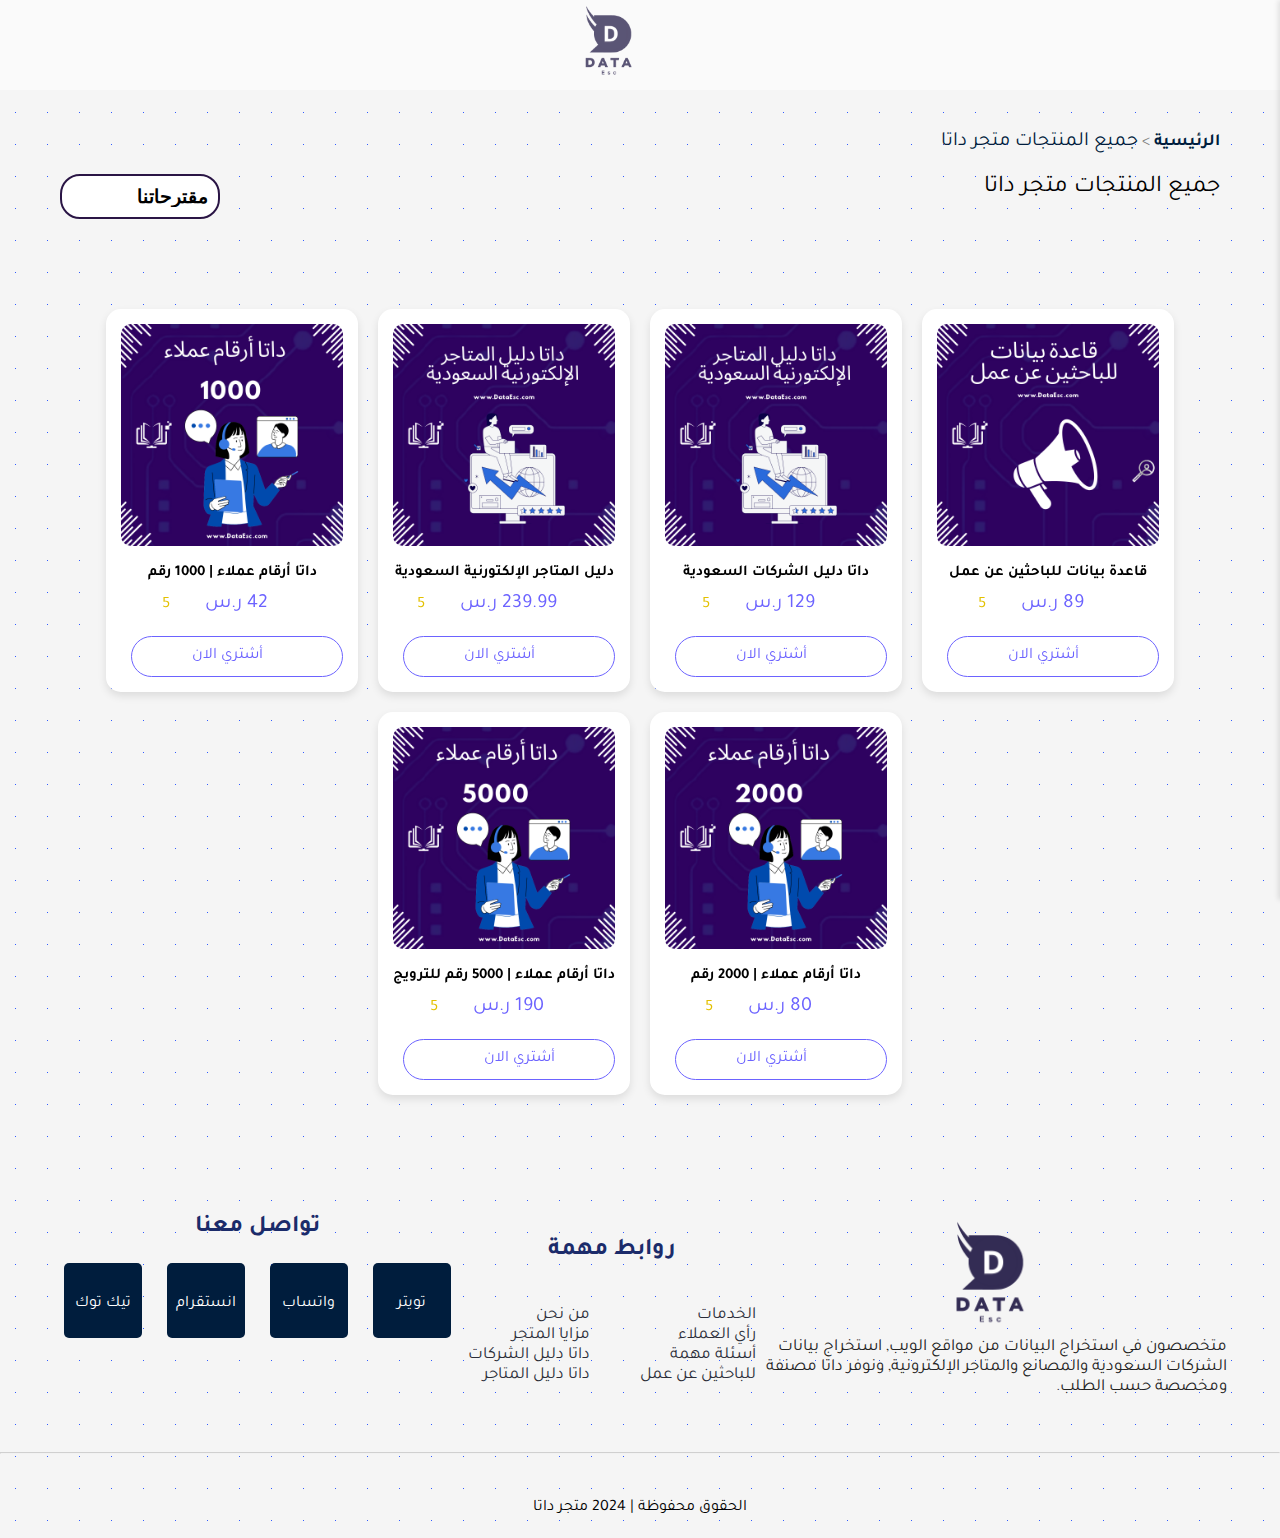
<file: allProduct.html>
<!DOCTYPE html>
<html lang="ar" dir="rtl">

<head>
    <meta charset="UTF-8">
    <meta name="viewport" content="width=device-width, initial-scale=1.0">
    <meta name="description"
        content="متجر متخصص في داتا أرقام وبيانات العملاء. بيانات وايميلات الشركات السعودية. استخراج بيانات الشركات السعودية والمصانع والمتاجر الإلكترونية. داتا أرقام للتسويق">
    <meta name="keywords"
        content="ارقام عملاء, داتا عملاء, ارقام للتسويق, ارقام داتا عملاء, ارقام سعودية للتسويق, قاعدة بيانات ارقام واتساب, ارقام جوالات, ايميلات الشركات السعودية">
    <title> المنتجات | متجر داتا </title>
    <!-- ========= This site has been optimized using meta SEO ========= -->
    <meta property="og:title"
        content="متخصصون في استخراج البيانات من مواقع الويب, استخراج بيانات الشركات السعودية والمصانع والمتاجر الإلكترونية, ونوفر داتا مصنفة ومخصصة حسب الطلب" />
    <meta property="og:description"
        content="متجر متخصص في داتا أرقام وبيانات العملاء. بيانات وايميلات الشركات السعودية">
    <meta property="og:image" content="assets/images/logo.png">
    <meta property="og:image:width" content="2500">
    <meta property="og:image:height" content="1330">
    <meta property="og:locale" content="ar_AR" />
    <meta property="og:type" content="article" />
    <meta property="og:site_name" content="متجر داتا العملاء" />
    <meta name="twitter:card" content="summary" />
    <meta name="twitter:title" content="متجر متخصص في داتا أرقام وبيانات العملاء" />
    <!-- ========= favicon icon ========= -->
    <link rel="shortcut icon" href="assets/images/favicon icon.png" type="image/x-icon">
    <!-- ========= Custom css link ========= -->
    <link rel="stylesheet" href="assets/css/style.css">
    <!-- ========= cdn Aos link ========= -->
    <link href="https://unpkg.com/aos@2.3.1/dist/aos.css" rel="stylesheet">
    <!-- ========= font awesome link ========= -->
    <link rel="stylesheet" href="https://cdnjs.cloudflare.com/ajax/libs/font-awesome/6.6.0/css/all.min.css"
        integrity="sha512-Kc323vGBEqzTmouAECnVceyQqyqdsSiqLQISBL29aUW4U/M7pSPA/gEUZQqv1cwx4OnYxTxve5UMg5GT6L4JJg=="
        crossorigin="anonymous" referrerpolicy="no-referrer" />
</head>

<body>
    <!-- ========= Buttom-whatsapp ========= -->
    <div class="whatsapp-btn-container ">
        <i class="fa-brands fa-whatsapp whatsapp-btn"></i>
    </div>

    <!-- ========= preloder ========= -->
    <div class="spinner-contuner">
        <div id="preloder"></div>
        <div class="spinner">
            <div></div>
            <div></div>
            <div></div>
            <div></div>
            <div></div>
            <div></div>
        </div>
    </div>

    <!--====== notifications =======-->
    <div class="notifications">
    </div>

    <header class="header">
        <audio id="notification-sound" src="assets/images/message notification sound.mp3"></audio>
        <audio id="notification-sound-two" src="assets/images/sound Hart.mp3"></audio>
        <div class="header-container">
            <div class="menu-icon">
                <i class="fa-solid fa-bars-staggered" onclick="toggleMenu()"></i>
                <span class="menu-text">القائمة</span>
            </div>
            <div class="logo">
                <a href="index.html"><img class="logo-imag" src="assets/images/logo.png" alt="Logo"></a>
            </div>
            <div class="icons">
                <span class="icon-item">
                    <i class="fas fa-user"></i>
                    <i class="fa-solid fa-bag-shopping">
                        <span id="cart-count">0</span>
                    </i>
                    <a href="https://wa.me//966505661617" target="_blank"><i class="fa-brands fa-whatsapp"></i></a>
                </span>
            </div>
        </div>
        <nav class="dropdown-menu">
            <div class="menu-header">
                <h2 id="menu-title">
                    القائمة الرئيسية
                    <i id="back-arrow" class="fas fa-chevron-right" style="display: none;"></i>
                </h2>
                <i class="fas fa-times" onclick="toggleMenu()"></i>
            </div>
            <ul id="main-menu">
                <li><a href="index.html"> الصفحة الرئيسية</a></li>
                <li><a  onclick="openSubMenu('plastics-menu')">المنتجات المتجر<i
                            class="fas fa-chevron-left"></i></a></li>
                <li><a href="index.html#services"> الخدمات </a></li>
                <li><a href="AboutUS.html">من نحن </a></li>
                <li><a href="index.html#Advantages">مزايا المتجر </a></li>
                <li><a href="index.html#Customer-reviews">رأي العملاء</a></li>
                <li><a href="index.html#footer"> تواصل معنا</a></li>
                <li><a href="index.html#accordion">أسئلة مهمة <i class="fas fa-link"></i></a></li>
            </ul>

            <ul id="plastics-menu" style="display: none;">
                <li><a href="For-job-seekers.html">قاعدة بيانات للباحثين عن عمل  </a></li>
                <li><a href="Saudi-companies.html">داتا دليل الشركات السعودية </a></li>
                <li><a href="Electronic-stores.html">داتا دليل المتاجر الإلكتورنية السعودية</a></li>
                <li><a href="Customer-numbers.html"> داتا أرقام عملاء | 1000 رقم</a></li>
                <li><a href="Customer-numbers2.html"> داتا أرقام عملاء | 2000 رقم</a></li>
                <li><a href="Customer-numbers3.html"> داتا أرقام عملاء | 5000 رقم</a></li>
            </ul>
        </nav>
    </header>

    <!-- l[df d ofdmfdl lf d] -->
    <div class="chat-widget" id="chatWidget">
        <div class="chat-header">
            <a href="index.html"><img src="assets/images/cropped-image.png" alt=""></a>
            <span class="chat-title">الدعم الفني - متجر داتا</span>
            <button class="close-btn" id="closeChat"><i class="fa-solid fa-xmark"></i></button>
        </div>
        <div class="chat-body">
            <p class="chat-subtitle">نقوم بالرد في أقرب وقت</p>
            <ul class="chat-list">
                <li> -حياك الله نورتنا 👀🤍</li>
                <li> -لاتردد في التواصل معنا</li>
                <li> -بإمكانك ارسال استفسارك وسيتم الرد عليك بأقرب وقت 🫶🏻🤍</li>
            </ul>
        </div>
        <div class="chat-footer">
            <a href="https://wa.me//966505661617" target="_blank">
                <button class="send-btn"><i class="fa-brands fa-whatsapp"></i> ارسل استفسارك</button>
            </a>
        </div>
    </div>


    <div class="body-all">
        <div class="container">
            <div class="breadcrumb">
                <a href="index.html" class="home-link">الرئيسية</a> > <a href="#"> جميع المنتجات متجر داتا</a>
            </div>

            <div class="title-par">جميع المنتجات متجر داتا
                <div class="filter">
                    <div></div>
                    <div class="select-container">
                        <select>
                            <option>مقترحاتنا</option>
                            <option>الأكثر مبيعاً</option>
                            <option>الأعلى تقييماً</option>
                            <option> افضل السعر</option>

                        </select>
                        <i class="fa-solid fa-chevron-down"></i> <!-- الأيقونة -->
                    </div>
                </div>
            </div>
        </div>
        <div class="contaner-card">
            <div class="card card-store" data-aos="fade-up" data-aos-duration="2000">
                <img src="assets/images/قاعدة بيانات للباحثين عن عمل.png" alt="Product Image" loading="lazy">
                <div class="card-title card-title-store">قاعدة بيانات للباحثين عن عمل </div>
                <div class="price">
                    <div class="card-price">89 ر.س</div>
                    <div class="rating">
                        <span>5</span>
                        <i class="fas fa-star"></i>
                    </div>
                </div>
                <div class="links">
                    <a href="For-job-seekers.html"   class="add-to-cart "> <i class="fa-solid fa-bag-shopping"></i>
                        أشتري الان
                    </a>
                </div>
            </div>
            <div class="card card-store" data-aos="fade-up" data-aos-duration="2500">
                <img src="assets/images/داتا دليل المتاجر الإلكتورنية السعودية.png" alt="Product Image" loading="lazy">
                <div class="card-title card-title-store">داتا دليل الشركات السعودية </div>
                <div class="price">
                    <div class="card-price">129 ر.س</div>
                    <div class="rating">
                        <span>5</span>
                        <i class="fas fa-star"></i>
                    </div>
                </div>
                <div class="links">
                    <a href="Saudi-companies.html"   class="add-to-cart "> <i class="fa-solid fa-bag-shopping"></i>
                        أشتري الان
                    </a>
                </div>
            </div>
            <div class="card card-store" data-aos="fade-up" data-aos-duration="3000">
                <img src="assets/images/داتا دليل المتاجر الإلكتورنية السعودية.png" alt="Product Image" loading="lazy">
                <div class="card-title card-title-store"> دليل المتاجر الإلكتورنية السعودية</div>
                <div class="price">
                    <div class="card-price">239.99 ر.س</div>
                    <div class="rating">
                        <span>5</span>
                        <i class="fas fa-star"></i>
                    </div>
                </div>
                <div class="links">
                    <a href="Electronic-stores.html"    class="add-to-cart ">
                        <i class="fa-solid fa-bag-shopping"></i>
                        أشتري الان
                    </a>
                </div>
            </div>
            <div class="card card-store" data-aos="fade-up" data-aos-duration="3000">
                <img src="assets/images/داتا أرقام عملاء 1000.png" alt="Product Image" loading="lazy">
                <div class="card-title card-title-store"> داتا أرقام عملاء | 1000 رقم</div>
                <div class="price">
                    <div class="card-price">42 ر.س</div>
                    <div class="rating">
                        <span>5</span>
                        <i class="fas fa-star"></i>
                    </div>
                </div>
                <div class="links">
                    <a href="Customer-numbers.html"   class="add-to-cart ">
                        <i class="fa-solid fa-bag-shopping "></i>
                        أشتري الان
                    </a>
                </div>
            </div>
            <div class="card card-store" data-aos="fade-up" data-aos-duration="3000">
                <img src="assets/images/داتا أرقام عملاء 2000.png" alt="Product Image" loading="lazy">
                <div class="card-title card-title-store">داتا أرقام عملاء | 2000 رقم </div>
                <div class="price">
                    <div class="card-price">80 ر.س</div>
                    <div class="rating">
                        <span>5</span>
                        <i class="fas fa-star"></i>
                    </div>
                </div>
                <div class="links">
                    <a href="Customer-numbers2.html"   class="add-to-cart ">
                        <i class="fa-solid fa-bag-shopping "></i>
                        أشتري الان
                    </a>

                </div>
            </div>
            <div class="card card-store" data-aos="fade-up" data-aos-duration="3000">
                <img src="assets/images/داتا أرقام عملاء 5000.png" alt="Product Image" loading="lazy">
                <div class="card-title card-title-store"> داتا أرقام عملاء | 5000 رقم للترويج</div>
                <div class="price">
                    <div class="card-price">190 ر.س</div>
                    <div class="rating">
                        <span>5</span>
                        <i class="fas fa-star"></i>
                    </div>
                </div>
                <div class="links">
                    <a href="Customer-numbers3.html"  class="add-to-cart ">
                        أشتري الان
                        <i class="fa-solid fa-bag-shopping "></i>
                    </a>
                </div>
            </div>
        </div>
        <footer>
            <div class="flex-col">
                <a href="index.html"><img src="assets/images/logo.png" width="120" height="120" alt=""></a>
                <p>متخصصون في استخراج البيانات من مواقع الويب, استخراج بيانات الشركات السعودية والمصانع والمتاجر الإلكترونية, ونوفر داتا مصنفة ومخصصة حسب الطلب.</p>
                <div class="footer-social">
                    <ul class="socail-links">
                        <a href="#"><li><i class="fa-brands fa-square-x-twitter"></i></li></a>
                        <a href="https://wa.me//966505661617" target="_blank"><li><i class="fa-brands fa-square-whatsapp"></i></li></a>
                        <a href="#"><li><i class="fa-brands fa-square-instagram"></i></li></a>
                        <a href="#"><li><i class="fa-brands fa-tiktok"></i></li></a>
                    </ul>
                </div>
            </div>
            <div class="flex-col">
                <div class="menu-list">
                    <h3>روابط مهمة</h3>
                    <div class="footer-list">
                        <a href="#services">الخدمات</a>
                        <a href="AboutUS.html">من نحن</a>
                        <a href="index.html#Customer-reviews">رأي العملاء</a>
                        <a href="index.html#Advantages"> مزايا المتجر</a>
                        <a href="index.html#accordion">أسئلة مهمة</a>
                        <a href="Saudi-companies.html">داتا دليل الشركات </a>
                        <a href="For-job-seekers.html">  للباحثين عن عمل </a>
                        <a href="Electronic-stores.html"> داتا دليل المتاجر</a>
                    </div>
                </div>
            </div>
            <div class="flex-col">
                <h3>تواصل معنا</h3>
                <div class="contact-links">
                    <a href=""><i class="fa-brands fa-square-x-twitter"></i> <span>تويتر</span></a>
                    <a href="https://wa.me//966505661617" target="_blank"><i class="fa-brands fa-square-whatsapp"></i>واتساب</a>
                    <a href=""><i class="fa-brands fa-square-instagram"></i>انستقرام</a>
                    <a href=""><i class="fa-brands fa-tiktok"></i>تيك توك</a>
                </div>
            </div>
        </footer>
        <hr>
        <div class="diiv">
            <p> الحقوق محفوظة | 2024 متجر داتا</p>
        </div>
      

    </div>
    <!-- Aos JS -->
    <script src="https://unpkg.com/aos@2.3.1/dist/aos.js"></script>
    <!-- Initialize Aos -->
    <script>
        AOS.init();
    </script>
    <!-- Gsap JS -->
    <script src="https://cdnjs.cloudflare.com/ajax/libs/gsap/3.12.5/gsap.min.js"></script>

    <!-- ========= Custom Javascript link ========= -->
    <script src="assets/JavaScript/gasp.js"></script>
    <script src="assets/JavaScript/main.js"></script>
</body>

</html>
</file>
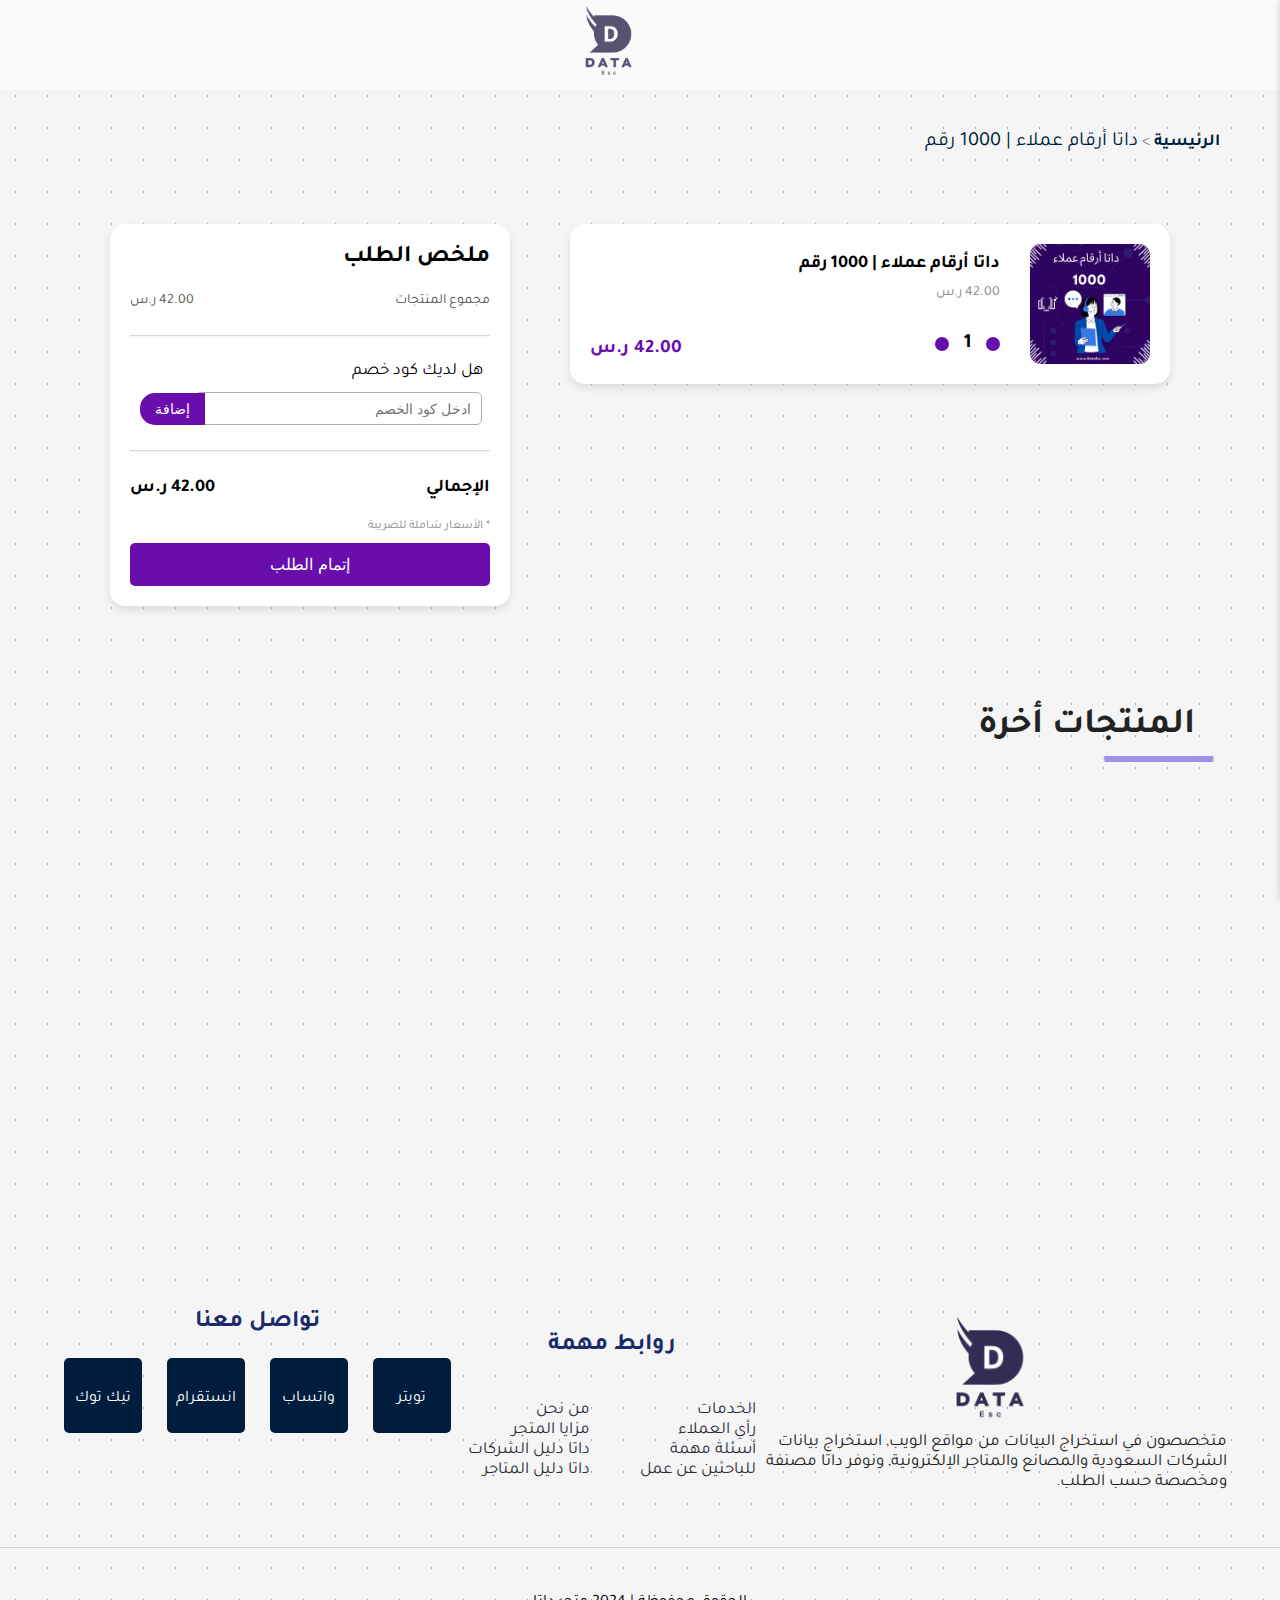
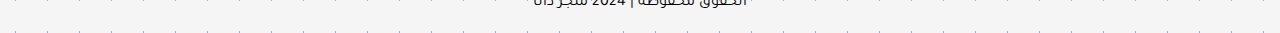
<file: Customer-numbers.html>
<!DOCTYPE html>
<html lang="ar" dir="rtl">

<head>
    <meta charset="UTF-8">
    <meta name="viewport" content="width=device-width, initial-scale=1.0">
    <meta name="description"
        content="متجر متخصص في داتا أرقام وبيانات العملاء. بيانات وايميلات الشركات السعودية. استخراج بيانات الشركات السعودية والمصانع والمتاجر الإلكترونية. داتا أرقام للتسويق">
    <meta name="keywords"
        content="ارقام عملاء, داتا عملاء, ارقام للتسويق, ارقام داتا عملاء, ارقام سعودية للتسويق, قاعدة بيانات ارقام واتساب, ارقام جوالات, ايميلات الشركات السعودية">
    <title> اتا أرقام عملاء| متجر داتا</title>
    <!-- ========= This site has been optimized using meta SEO ========= -->
    <meta property="og:title"
        content="متخصصون في استخراج البيانات من مواقع الويب, استخراج بيانات الشركات السعودية والمصانع والمتاجر الإلكترونية, ونوفر داتا مصنفة ومخصصة حسب الطلب" />
    <meta property="og:description"
        content="متجر متخصص في داتا أرقام وبيانات العملاء. بيانات وايميلات الشركات السعودية">
    <meta property="og:image" content="assets/images/logo.png">
    <meta property="og:image:width" content="2500">
    <meta property="og:image:height" content="1330">
    <meta property="og:locale" content="ar_AR" />
    <meta property="og:type" content="article" />
    <meta property="og:site_name" content="متجر داتا العملاء" />
    <meta name="twitter:card" content="summary" />
    <meta name="twitter:title" content="متجر متخصص في داتا أرقام وبيانات العملاء" />
    <!-- ========= favicon icon ========= -->
    <link rel="shortcut icon" href="assets/images/favicon icon.png" type="image/x-icon">
    <!-- ========= Custom css link ========= -->
    <link rel="stylesheet" href="assets/css/style.css">
    <!-- ========= cdn Aos link ========= -->
    <link href="https://unpkg.com/aos@2.3.1/dist/aos.css" rel="stylesheet">
    <!-- ========= font awesome link ========= -->
    <link rel="stylesheet" href="https://cdnjs.cloudflare.com/ajax/libs/font-awesome/6.6.0/css/all.min.css"
        integrity="sha512-Kc323vGBEqzTmouAECnVceyQqyqdsSiqLQISBL29aUW4U/M7pSPA/gEUZQqv1cwx4OnYxTxve5UMg5GT6L4JJg=="
        crossorigin="anonymous" referrerpolicy="no-referrer" />
</head>

<body>
    <!-- ========= Buttom-whatsapp ========= -->
    <div class="whatsapp-btn-container ">
        <i class="fa-brands fa-whatsapp whatsapp-btn"></i>
    </div>

    <!-- ========= preloder ========= -->
    <div class="spinner-contuner">
        <div id="preloder"></div>
        <div class="spinner">
            <div></div>
            <div></div>
            <div></div>
            <div></div>
            <div></div>
            <div></div>
        </div>
    </div>

    <!--====== notifications =======-->
    <div class="notifications">
    </div>

    <header class="header">
        <audio id="notification-sound" src="assets/images/message notification sound.mp3"></audio>
        <audio id="notification-sound-two" src="assets/images/sound Hart.mp3"></audio>
        <div class="header-container">
            <div class="menu-icon">
                <i class="fa-solid fa-bars-staggered" onclick="toggleMenu()"></i>
                <span class="menu-text">القائمة</span>
            </div>
            <div class="logo">
                <a href="index.html"><img class="logo-imag" src="assets/images/logo.png" alt="Logo"></a>
            </div>
            <div class="icons">
                <span class="icon-item">
                    <i class="fas fa-user"></i>
                    <i class="fa-solid fa-bag-shopping">
                        <span id="cart-count">0</span>
                    </i>
                    <a href="https://wa.me//966505661617" target="_blank"><i class="fa-brands fa-whatsapp"></i></a>
                </span>
            </div>
        </div>
        <nav class="dropdown-menu">
            <div class="menu-header">
                <h2 id="menu-title">
                    القائمة الرئيسية
                    <i id="back-arrow" class="fas fa-chevron-right" style="display: none;"></i>
                </h2>
                <i class="fas fa-times" onclick="toggleMenu()"></i>
            </div>
            <ul id="main-menu">
                <li><a href="index.html"> الصفحة الرئيسية</a></li>
                <li><a  onclick="openSubMenu('plastics-menu')">المنتجات المتجر<i
                            class="fas fa-chevron-left"></i></a></li>
                <li><a href="index.html#services"> الخدمات </a></li>
                <li><a href="AboutUS.html">من نحن </a></li>
                <li><a href="index.html#Advantages">مزايا المتجر </a></li>
                <li><a href="index.html#Customer-reviews">رأي العملاء</a></li>
                <li><a href="index.html#footer"> تواصل معنا</a></li>
                <li><a href="index.html#accordion">أسئلة مهمة <i class="fas fa-link"></i></a></li>
            </ul>

            <ul id="plastics-menu" style="display: none;">
                <li><a href="For-job-seekers.html">قاعدة بيانات للباحثين عن عمل  </a></li>
                <li><a href="Saudi-companies.html">داتا دليل الشركات السعودية </a></li>
                <li><a href="Electronic-stores.html">داتا دليل المتاجر الإلكتورنية السعودية</a></li>
                <li><a href="Customer-numbers.html"> داتا أرقام عملاء | 1000 رقم</a></li>
                <li><a href="Customer-numbers2.html"> داتا أرقام عملاء | 2000 رقم</a></li>
                <li><a href="Customer-numbers3.html"> داتا أرقام عملاء | 5000 رقم</a></li>
            </ul>
        </nav>
    </header>

    <!-- l[df d ofdmfdl lf d] -->
    <div class="chat-widget" id="chatWidget">
        <div class="chat-header">
            <a href="index.html"><img src="assets/images/cropped-image.png" alt=""></a>
            <span class="chat-title">الدعم الفني - متجر داتا</span>
            <button class="close-btn" id="closeChat"><i class="fa-solid fa-xmark"></i></button>
        </div>
        <div class="chat-body">
            <p class="chat-subtitle">نقوم بالرد في أقرب وقت</p>
            <ul class="chat-list">
                <li> -حياك الله نورتنا 👀🤍</li>
                <li> -لاتردد في التواصل معنا</li>
                <li> -بإمكانك ارسال استفسارك وسيتم الرد عليك بأقرب وقت 🫶🏻🤍</li>
            </ul>
        </div>
        <div class="chat-footer">
            <a href="https://wa.me//966505661617" target="_blank">
                <button class="send-btn"><i class="fa-brands fa-whatsapp"></i> ارسل استفسارك</button>
            </a>
        </div>
    </div>
    <div class="body-all">
        <div class="container">
            <div class="breadcrumb">
                <a href="index.html" class="home-link">الرئيسية</a> > <a href="#"> داتا أرقام عملاء | 1000 رقم</a>
            </div>
        </div>

        <div class="container-products">
            <div class="product-card">
                <img src="assets/images/داتا أرقام عملاء 1000.png" alt="صورة المنتج">
                <div class="product-info">
                    <h4> داتا أرقام عملاء | 1000 رقم</h4>
                    <p>42.00 ر.س</p>
                    <div class="quantity-control">
                        <button id="minusBtn"><i class="fas fa-minus"></i></button>
                        <span id="quantity">1</span>
                        <button id="plusBtn"><i class="fas fa-plus"></i></button>
                    </div>
                </div>
                <p class="price-all">42.00 ر.س</p>
            </div>

            <div class="product-card-two">
            <!-- ملخص الطلب -->
                <h3>ملخص الطلب</h3>
                <div class="summary-row">
                    <span>مجموع المنتجات</span>
                    <span>42.00 ر.س</span>
                </div>
                <hr>
                <div class="discount-code-titel">هل لديك كود خصم</div>
                <div class="discount-code">
                    <input type="text" id="discount-code" placeholder="ادخل كود الخصم">
                    <button>إضافة</button>
                </div>
                <hr>
                <div class="summary-row total">
                    <span>الإجمالي</span>
                    <span> 42.00 ر.س</span>
                </div>
                <p class="note">* الأسعار شاملة للضريبة</p>
                <a href="https://wa.me//966505661617" target="_blank">
                    <button class="complete-order">إتمام الطلب</button>
                </a>
            </div>
        </div>

    <div class="container main-content">
        <section>
            <div class="title-h2">
                <h2 class="section-title">المنتجات أخرة</h2>
                <div class="loader"></div>
            </div>
            <div class="contaner-card">
                <div class="card card-store" data-aos="fade-up" data-aos-duration="3000">
                    <img src="assets/images/داتا أرقام عملاء 5000.png" alt="Product Image" loading="lazy">
                    <div class="card-title card-title-store"> داتا أرقام عملاء | 5000 رقم </div>
                    <div class="price">
                        <div class="card-price">190 ر.س</div>
                        <div class="rating">
                            <span>5</span>
                            <i class="fas fa-star"></i>
                        </div>
                    </div>
                    <div class="links">
                        <a href="Customer-numbers3.html"  class="add-to-cart ">
                            أشتري الان
                            <i class="fa-solid fa-bag-shopping "></i>
                        </a>
                    </div>
                </div>
                <div class="card card-store" data-aos="fade-up" data-aos-duration="2000">
                    <img src="assets/images/قاعدة بيانات للباحثين عن عمل.png" alt="Product Image" loading="lazy">
                    <div class="card-title card-title-store">قاعدة بيانات للباحثين عن عمل </div>
                    <div class="price">
                        <div class="card-price">89 ر.س</div>
                        <div class="rating">
                            <span>5</span>
                            <i class="fas fa-star"></i>
                        </div>
                    </div>
                    <div class="links">
                        <a href="For-job-seekers.html"   class="add-to-cart "> <i class="fa-solid fa-bag-shopping"></i>
                            أشتري الان
                        </a>
                    </div>
                </div>
                <div class="card card-store" data-aos="fade-up" data-aos-duration="2500">
                    <img src="assets/images/داتا دليل الشركات السعودية.png" alt="Product Image" loading="lazy">
                    <div class="card-title card-title-store">داتا دليل الشركات السعودية </div>
                    <div class="price">
                        <div class="card-price">129 ر.س</div>
                        <div class="rating">
                            <span>5</span>
                            <i class="fas fa-star"></i>
                        </div>
                    </div>
                    <div class="links">
                        <a href="Saudi-companies.html"   class="add-to-cart "> <i class="fa-solid fa-bag-shopping"></i>
                            أشتري الان
                        </a>
                    </div>
                </div>
                <div class="card card-store" data-aos="fade-up" data-aos-duration="3000">
                    <img src="assets/images/داتا أرقام عملاء 2000.png" alt="Product Image" loading="lazy">
                    <div class="card-title card-title-store">داتا أرقام عملاء | 2000 رقم </div>
                    <div class="price">
                        <div class="card-price">80 ر.س</div>
                        <div class="rating">
                            <span>5</span>
                            <i class="fas fa-star"></i>
                        </div>
                    </div>
                    <div class="links">
                        <a href="Customer-numbers2.html"  class="add-to-cart ">
                            <i class="fa-solid fa-bag-shopping "></i>
                            أشتري الان
                        </a>
    
                    </div>
                </div>
        </div>
        </section>
    </div>
    <footer>
        <div class="flex-col">
            <a href="index.html"><img src="assets/images/logo.png" width="120" height="120" alt=""></a>
            <p>متخصصون في استخراج البيانات من مواقع الويب, استخراج بيانات الشركات السعودية والمصانع والمتاجر الإلكترونية, ونوفر داتا مصنفة ومخصصة حسب الطلب.</p>
            <div class="footer-social">
                <ul class="socail-links">
                    <a href="#"><li><i class="fa-brands fa-square-x-twitter"></i></li></a>
                    <a href="https://wa.me//966505661617" target="_blank"><li><i class="fa-brands fa-square-whatsapp"></i></li></a>
                    <a href="#"><li><i class="fa-brands fa-square-instagram"></i></li></a>
                    <a href="#"><li><i class="fa-brands fa-tiktok"></i></li></a>
                </ul>
            </div>
        </div>
        <div class="flex-col">
            <div class="menu-list">
                <h3>روابط مهمة</h3>
                <div class="footer-list">
                    <a href="#services">الخدمات</a>
                    <a href="AboutUS.html">من نحن</a>
                    <a href="index.html#Customer-reviews">رأي العملاء</a>
                    <a href="index.html#Advantages"> مزايا المتجر</a>
                    <a href="index.html#accordion">أسئلة مهمة</a>
                    <a href="Saudi-companies.html">داتا دليل الشركات </a>
                    <a href="For-job-seekers.html">  للباحثين عن عمل </a>
                    <a href="Electronic-stores.html"> داتا دليل المتاجر</a>
                </div>
            </div>
        </div>
        <div class="flex-col">
            <h3>تواصل معنا</h3>
            <div class="contact-links">
                <a href=""><i class="fa-brands fa-square-x-twitter"></i> <span>تويتر</span></a>
                <a href="https://wa.me//966505661617" target="_blank"><i class="fa-brands fa-square-whatsapp"></i>واتساب</a>
                <a href=""><i class="fa-brands fa-square-instagram"></i>انستقرام</a>
                <a href=""><i class="fa-brands fa-tiktok"></i>تيك توك</a>
            </div>
        </div>
    </footer>
    <hr>
    <div class="diiv">
        <p> الحقوق محفوظة | 2024 متجر داتا</p>
    </div>
  
</div>



        <!-- Aos JS -->
        <script src="https://unpkg.com/aos@2.3.1/dist/aos.js"></script>
        <!-- Initialize Aos -->
        <script>
            AOS.init();
        </script>
        <!-- Gsap JS -->
        <script src="https://cdnjs.cloudflare.com/ajax/libs/gsap/3.12.5/gsap.min.js"></script>
    
        <!-- ========= Custom Javascript link ========= -->
        <script src="assets/JavaScript/gasp.js"></script>
        <script src="assets/JavaScript/main.js"></script>
    </body>
    
    </html>
</file>
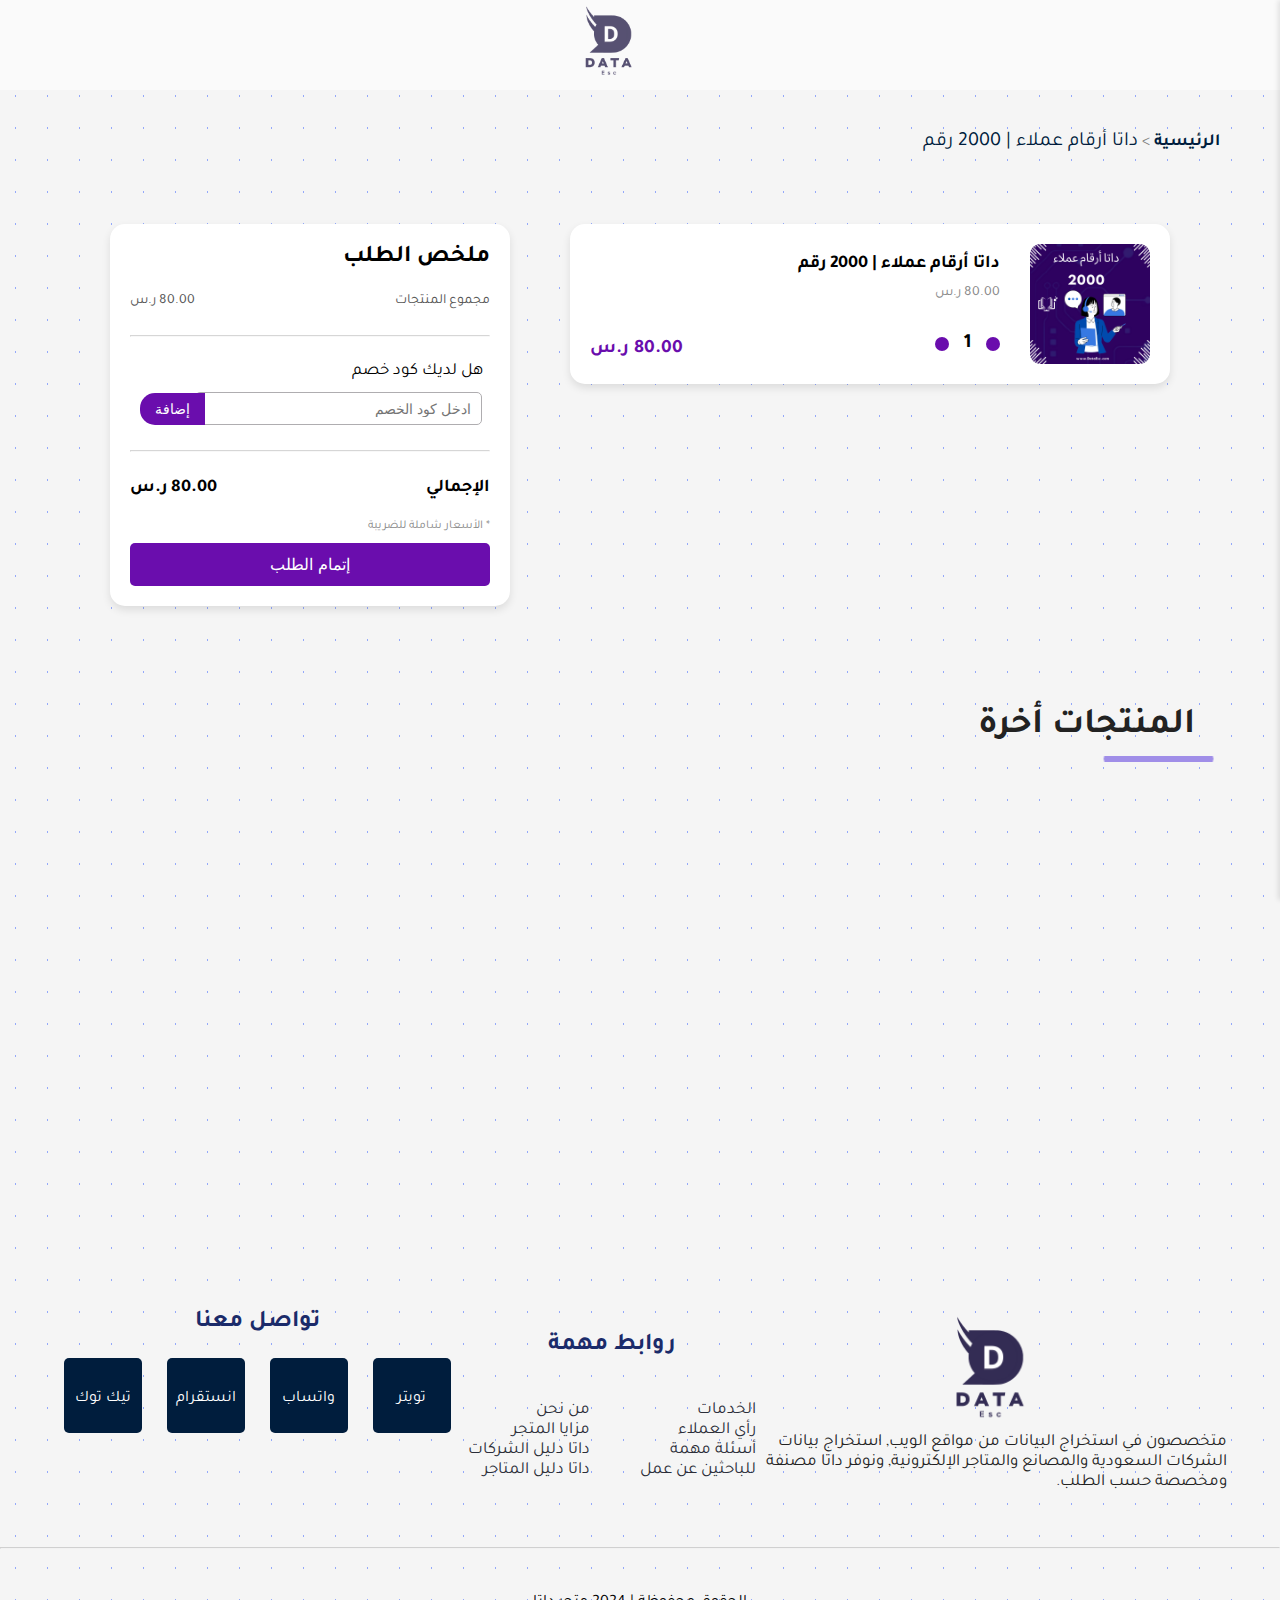
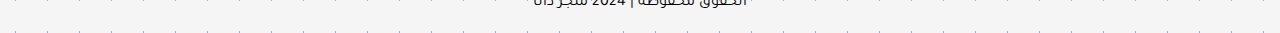
<file: Customer-numbers2.html>
<!DOCTYPE html>
<html lang="ar" dir="rtl">

<head>
    <meta charset="UTF-8">
    <meta name="viewport" content="width=device-width, initial-scale=1.0">
    <meta name="description"
        content="متجر متخصص في داتا أرقام وبيانات العملاء. بيانات وايميلات الشركات السعودية. استخراج بيانات الشركات السعودية والمصانع والمتاجر الإلكترونية. داتا أرقام للتسويق">
    <meta name="keywords"
        content="ارقام عملاء, داتا عملاء, ارقام للتسويق, ارقام داتا عملاء, ارقام سعودية للتسويق, قاعدة بيانات ارقام واتساب, ارقام جوالات, ايميلات الشركات السعودية">
        <title> اتا أرقام عملاء| متجر داتا</title>
        <!-- ========= This site has been optimized using meta SEO ========= -->
    <meta property="og:title"
        content="متخصصون في استخراج البيانات من مواقع الويب, استخراج بيانات الشركات السعودية والمصانع والمتاجر الإلكترونية, ونوفر داتا مصنفة ومخصصة حسب الطلب" />
    <meta property="og:description"
        content="متجر متخصص في داتا أرقام وبيانات العملاء. بيانات وايميلات الشركات السعودية">
    <meta property="og:image" content="assets/images/logo.png">
    <meta property="og:image:width" content="2500">
    <meta property="og:image:height" content="1330">
    <meta property="og:locale" content="ar_AR" />
    <meta property="og:type" content="article" />
    <meta property="og:site_name" content="متجر داتا العملاء" />
    <meta name="twitter:card" content="summary" />
    <meta name="twitter:title" content="متجر متخصص في داتا أرقام وبيانات العملاء" />
    <!-- ========= favicon icon ========= -->
    <link rel="shortcut icon" href="assets/images/favicon icon.png" type="image/x-icon">
    <!-- ========= Custom css link ========= -->
    <link rel="stylesheet" href="assets/css/style.css">
    <!-- ========= cdn Aos link ========= -->
    <link href="https://unpkg.com/aos@2.3.1/dist/aos.css" rel="stylesheet">
    <!-- ========= font awesome link ========= -->
    <link rel="stylesheet" href="https://cdnjs.cloudflare.com/ajax/libs/font-awesome/6.6.0/css/all.min.css"
        integrity="sha512-Kc323vGBEqzTmouAECnVceyQqyqdsSiqLQISBL29aUW4U/M7pSPA/gEUZQqv1cwx4OnYxTxve5UMg5GT6L4JJg=="
        crossorigin="anonymous" referrerpolicy="no-referrer" />
</head>

<body>
    <!-- ========= Buttom-whatsapp ========= -->
    <div class="whatsapp-btn-container ">
        <i class="fa-brands fa-whatsapp whatsapp-btn"></i>
    </div>

    <!-- ========= preloder ========= -->
    <div class="spinner-contuner">
        <div id="preloder"></div>
        <div class="spinner">
            <div></div>
            <div></div>
            <div></div>
            <div></div>
            <div></div>
            <div></div>
        </div>
    </div>

    <!--====== notifications =======-->
    <div class="notifications">
    </div>

    <header class="header">
        <audio id="notification-sound" src="assets/images/message notification sound.mp3"></audio>
        <audio id="notification-sound-two" src="assets/images/sound Hart.mp3"></audio>
        <div class="header-container">
            <div class="menu-icon">
                <i class="fa-solid fa-bars-staggered" onclick="toggleMenu()"></i>
                <span class="menu-text">القائمة</span>
            </div>
            <div class="logo">
                <a href="index.html"><img class="logo-imag" src="assets/images/logo.png" alt="Logo"></a>
            </div>
            <div class="icons">
                <span class="icon-item">
                    <i class="fas fa-user"></i>
                    <i class="fa-solid fa-bag-shopping">
                        <span id="cart-count">0</span>
                    </i>
                    <a href="https://wa.me//966505661617" target="_blank"><i class="fa-brands fa-whatsapp"></i></a>
                </span>
            </div>
        </div>
        <nav class="dropdown-menu">
            <div class="menu-header">
                <h2 id="menu-title">
                    القائمة الرئيسية
                    <i id="back-arrow" class="fas fa-chevron-right" style="display: none;"></i>
                </h2>
                <i class="fas fa-times" onclick="toggleMenu()"></i>
            </div>
            <ul id="main-menu">
                <li><a href="index.html"> الصفحة الرئيسية</a></li>
                <li><a  onclick="openSubMenu('plastics-menu')">المنتجات المتجر<i
                            class="fas fa-chevron-left"></i></a></li>
                <li><a href="index.html#services"> الخدمات </a></li>
                <li><a href="AboutUS.html">من نحن </a></li>
                <li><a href="index.html#Advantages">مزايا المتجر </a></li>
                <li><a href="index.html#Customer-reviews">رأي العملاء</a></li>
                <li><a href="index.html#footer"> تواصل معنا</a></li>
                <li><a href="index.html#accordion">أسئلة مهمة <i class="fas fa-link"></i></a></li>
            </ul>

            <ul id="plastics-menu" style="display: none;">
                <li><a href="For-job-seekers.html">قاعدة بيانات للباحثين عن عمل  </a></li>
                <li><a href="Saudi-companies.html">داتا دليل الشركات السعودية </a></li>
                <li><a href="Electronic-stores.html">داتا دليل المتاجر الإلكتورنية السعودية</a></li>
                <li><a href="Customer-numbers.html"> داتا أرقام عملاء | 1000 رقم</a></li>
                <li><a href="Customer-numbers2.html"> داتا أرقام عملاء | 2000 رقم</a></li>
                <li><a href="Customer-numbers3.html"> داتا أرقام عملاء | 5000 رقم</a></li>
            </ul>
        </nav>
    </header>

    <!-- l[df d ofdmfdl lf d] -->
    <div class="chat-widget" id="chatWidget">
        <div class="chat-header">
            <a href="index.html"><img src="assets/images/cropped-image.png" alt=""></a>
            <span class="chat-title">الدعم الفني - متجر داتا</span>
            <button class="close-btn" id="closeChat"><i class="fa-solid fa-xmark"></i></button>
        </div>
        <div class="chat-body">
            <p class="chat-subtitle">نقوم بالرد في أقرب وقت</p>
            <ul class="chat-list">
                <li> -حياك الله نورتنا 👀🤍</li>
                <li> -لاتردد في التواصل معنا</li>
                <li> -بإمكانك ارسال استفسارك وسيتم الرد عليك بأقرب وقت 🫶🏻🤍</li>
            </ul>
        </div>
        <div class="chat-footer">
            <a href="https://wa.me//966505661617" target="_blank">
                <button class="send-btn"><i class="fa-brands fa-whatsapp"></i> ارسل استفسارك</button>
            </a>
        </div>
    </div>
    <div class="body-all">
        <div class="container">
            <div class="breadcrumb">
                <a href="index.html" class="home-link">الرئيسية</a> > <a href="#"> داتا أرقام عملاء | 2000 رقم</a>
            </div>
        </div>

        <div class="container-products">
            <div class="product-card">
                <img src="assets/images/داتا أرقام عملاء 2000.png" alt="صورة المنتج">
                <div class="product-info">
                    <h4>داتا أرقام عملاء | 2000 رقم</h4>
                    <p>80.00 ر.س</p>
                    <div class="quantity-control">
                        <button id="minusBtn"><i class="fas fa-minus"></i></button>
                        <span id="quantity">1</span>
                        <button id="plusBtn"><i class="fas fa-plus"></i></button>
                    </div>
                </div>
                <p class="price-all">80.00 ر.س</p>
            </div>

            <div class="product-card-two">
            <!-- ملخص الطلب -->
                <h3>ملخص الطلب</h3>
                <div class="summary-row">
                    <span>مجموع المنتجات</span>
                    <span>80.00 ر.س</span>
                </div>
                <hr>
                <div class="discount-code-titel">هل لديك كود خصم</div>
                <div class="discount-code">
                    <input type="text" id="discount-code" placeholder="ادخل كود الخصم">
                    <button>إضافة</button>
                </div>
                <hr>
                <div class="summary-row total">
                    <span>الإجمالي</span>
                    <span> 80.00 ر.س</span>
                </div>
                <p class="note">* الأسعار شاملة للضريبة</p>
                <a href="https://wa.me//966505661617" target="_blank">
                    <button class="complete-order">إتمام الطلب</button>
                </a>
            </div>
        </div>

    <div class="container main-content">
        <section>
            <div class="title-h2">
                <h2 class="section-title">المنتجات أخرة</h2>
                <div class="loader"></div>
            </div>
            <div class="contaner-card">
                <div class="card card-store" data-aos="fade-up" data-aos-duration="3000">
                    <img src="assets/images/داتا أرقام عملاء 5000.png" alt="Product Image" loading="lazy">
                    <div class="card-title card-title-store"> داتا أرقام عملاء | 5000 رقم للترويج</div>
                    <div class="price">
                        <div class="card-price">190 ر.س</div>
                        <div class="rating">
                            <span>5</span>
                            <i class="fas fa-star"></i>
                        </div>
                    </div>
                    <div class="links">
                        <a href="Customer-numbers3.html" class="add-to-cart ">
                            أشتري الان
                            <i class="fa-solid fa-bag-shopping "></i>
                        </a>
                    </div>
                </div>
                <div class="card card-store" data-aos="fade-up" data-aos-duration="2000">
                    <img src="assets/images/قاعدة بيانات للباحثين عن عمل.png" alt="Product Image" loading="lazy">
                    <div class="card-title card-title-store">قاعدة بيانات للباحثين عن عمل </div>
                    <div class="price">
                        <div class="card-price">89 ر.س</div>
                        <div class="rating">
                            <span>5</span>
                            <i class="fas fa-star"></i>
                        </div>
                    </div>
                    <div class="links">
                        <a href="For-job-seekers.html"   class="add-to-cart "> <i class="fa-solid fa-bag-shopping"></i>
                            أشتري الان
                        </a>
                    </div>
                </div>
                <div class="card card-store" data-aos="fade-up" data-aos-duration="2500">
                    <img src="assets/images/داتا دليل الشركات السعودية.png" alt="Product Image" loading="lazy">
                    <div class="card-title card-title-store">داتا دليل الشركات السعودية </div>
                    <div class="price">
                        <div class="card-price">129 ر.س</div>
                        <div class="rating">
                            <span>5</span>
                            <i class="fas fa-star"></i>
                        </div>
                    </div>
                    <div class="links">
                        <a href="Saudi-companies.html"   class="add-to-cart "> <i class="fa-solid fa-bag-shopping"></i>
                            أشتري الان
                        </a>
                    </div>
                </div>
                <div class="card card-store" data-aos="fade-up" data-aos-duration="3000">
                    <img src="assets/images/داتا أرقام عملاء 1000.png" alt="Product Image" loading="lazy">
                    <div class="card-title card-title-store"> داتا أرقام عملاء | 1000 رقم</div>
                    <div class="price">
                        <div class="card-price">42 ر.س</div>
                        <div class="rating">
                            <span>5</span>
                            <i class="fas fa-star"></i>
                        </div>
                    </div>
                    <div class="links">
                        <a href="Customer-numbers.html"  class="add-to-cart ">
                            <i class="fa-solid fa-bag-shopping "></i>
                            أشتري الان
                        </a>
                    </div>
                </div>
        </div>
        </section>
    </div>
    <footer>
        <div class="flex-col">
            <a href="index.html"><img src="assets/images/logo.png" width="120" height="120" alt=""></a>
            <p>متخصصون في استخراج البيانات من مواقع الويب, استخراج بيانات الشركات السعودية والمصانع والمتاجر الإلكترونية, ونوفر داتا مصنفة ومخصصة حسب الطلب.</p>
            <div class="footer-social">
                <ul class="socail-links">
                    <a href="#"><li><i class="fa-brands fa-square-x-twitter"></i></li></a>
                    <a href="https://wa.me//966505661617" target="_blank"><li><i class="fa-brands fa-square-whatsapp"></i></li></a>
                    <a href="#"><li><i class="fa-brands fa-square-instagram"></i></li></a>
                    <a href="#"><li><i class="fa-brands fa-tiktok"></i></li></a>
                </ul>
            </div>
        </div>
        <div class="flex-col">
            <div class="menu-list">
                <h3>روابط مهمة</h3>
                <div class="footer-list">
                    <a href="#services">الخدمات</a>
                    <a href="AboutUS.html">من نحن</a>
                    <a href="index.html#Customer-reviews">رأي العملاء</a>
                    <a href="index.html#Advantages"> مزايا المتجر</a>
                    <a href="index.html#accordion">أسئلة مهمة</a>
                    <a href="Saudi-companies.html">داتا دليل الشركات </a>
                    <a href="For-job-seekers.html">  للباحثين عن عمل </a>
                    <a href="Electronic-stores.html"> داتا دليل المتاجر</a>
                </div>
            </div>
        </div>
        <div class="flex-col">
            <h3>تواصل معنا</h3>
            <div class="contact-links">
                <a href=""><i class="fa-brands fa-square-x-twitter"></i> <span>تويتر</span></a>
                <a href="https://wa.me//966505661617" target="_blank"><i class="fa-brands fa-square-whatsapp"></i>واتساب</a>
                <a href=""><i class="fa-brands fa-square-instagram"></i>انستقرام</a>
                <a href=""><i class="fa-brands fa-tiktok"></i>تيك توك</a>
            </div>
        </div>
    </footer>
    <hr>
    <div class="diiv">
        <p> الحقوق محفوظة | 2024 متجر داتا</p>
    </div>
  
</div>



        <!-- Aos JS -->
        <script src="https://unpkg.com/aos@2.3.1/dist/aos.js"></script>
        <!-- Initialize Aos -->
        <script>
            AOS.init();
        </script>
        <!-- Gsap JS -->
        <script src="https://cdnjs.cloudflare.com/ajax/libs/gsap/3.12.5/gsap.min.js"></script>
    
        <!-- ========= Custom Javascript link ========= -->
        <script src="assets/JavaScript/gasp.js"></script>
        <script src="assets/JavaScript/main.js"></script>
    </body>
    
    </html>
</file>
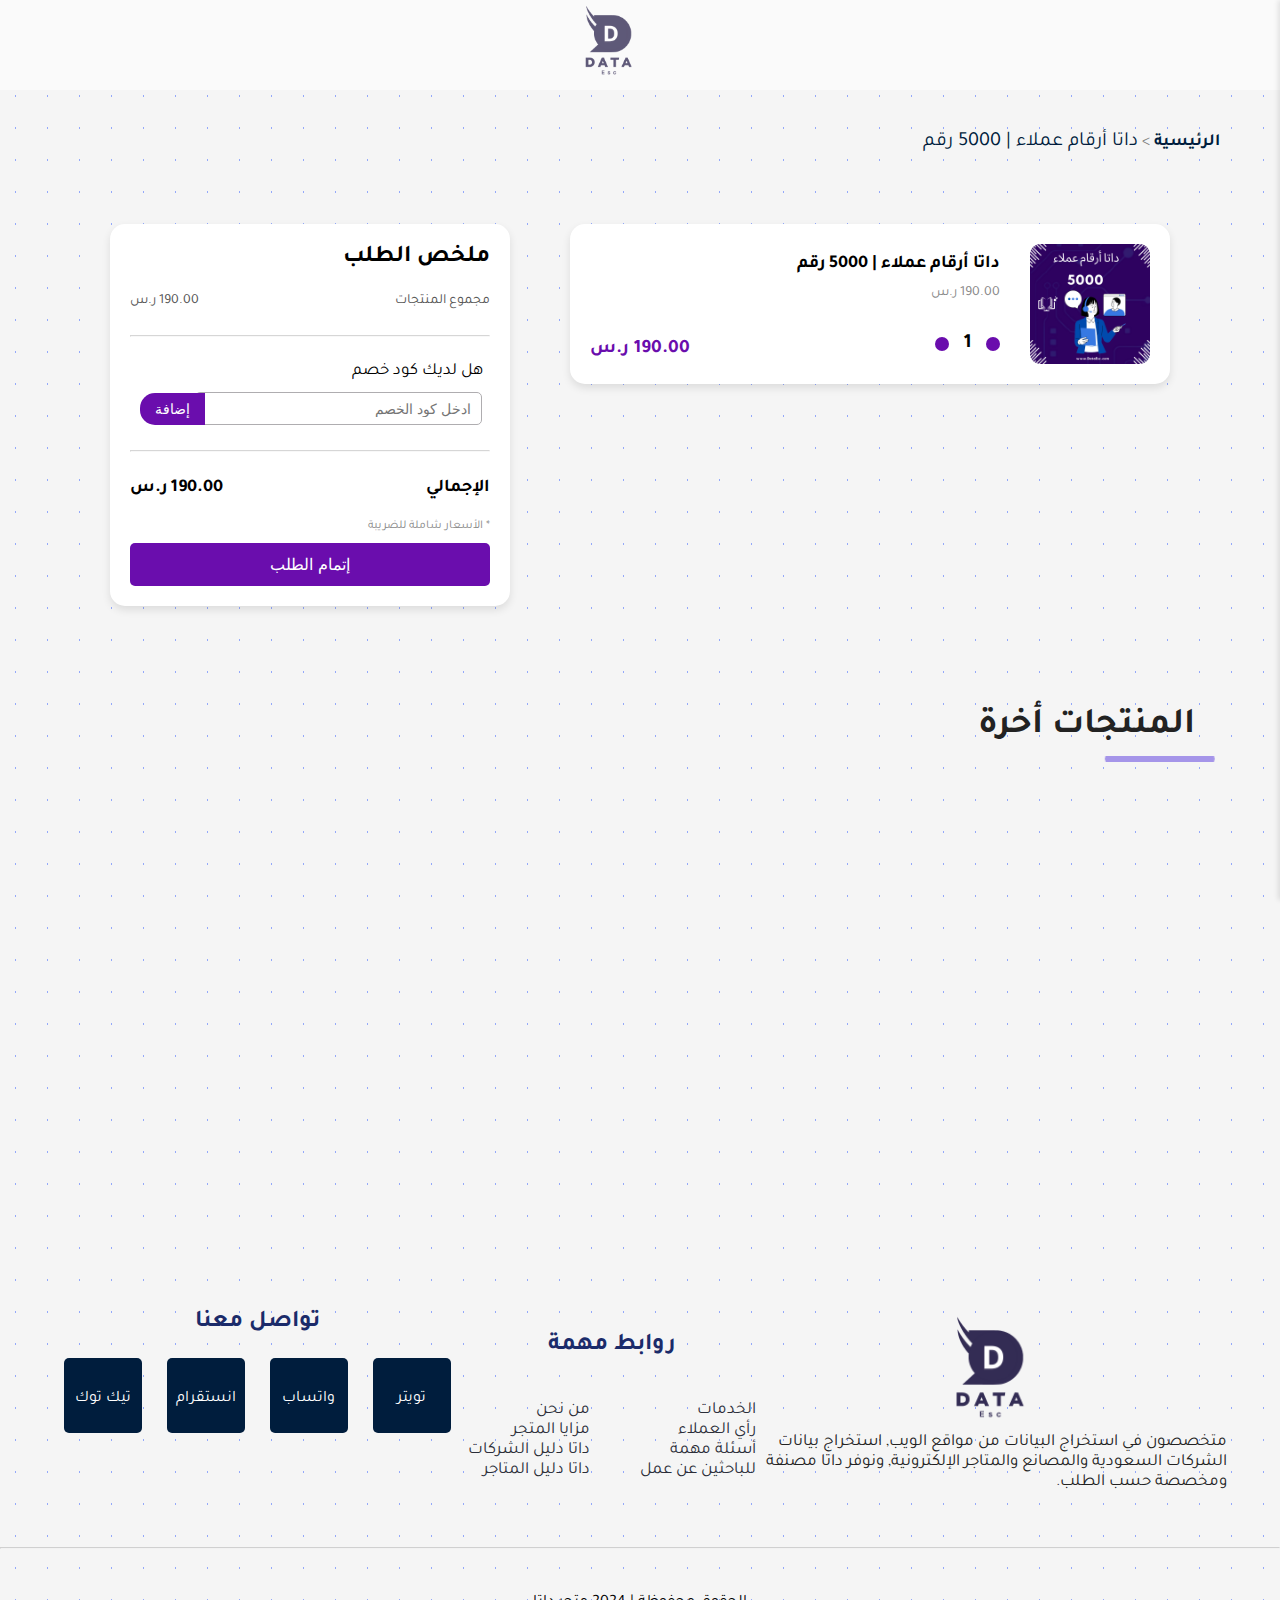
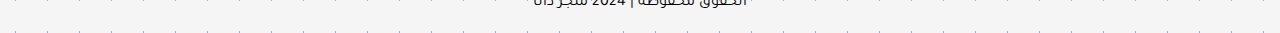
<file: Customer-numbers3.html>
<!DOCTYPE html>
<html lang="ar" dir="rtl">

<head>
    <meta charset="UTF-8">
    <meta name="viewport" content="width=device-width, initial-scale=1.0">
    <meta name="description"
        content="متجر متخصص في داتا أرقام وبيانات العملاء. بيانات وايميلات الشركات السعودية. استخراج بيانات الشركات السعودية والمصانع والمتاجر الإلكترونية. داتا أرقام للتسويق">
    <meta name="keywords"
        content="ارقام عملاء, داتا عملاء, ارقام للتسويق, ارقام داتا عملاء, ارقام سعودية للتسويق, قاعدة بيانات ارقام واتساب, ارقام جوالات, ايميلات الشركات السعودية">
        <title> اتا أرقام عملاء| متجر داتا</title>
        <!-- ========= This site has been optimized using meta SEO ========= -->
    <meta property="og:title"
        content="متخصصون في استخراج البيانات من مواقع الويب, استخراج بيانات الشركات السعودية والمصانع والمتاجر الإلكترونية, ونوفر داتا مصنفة ومخصصة حسب الطلب" />
    <meta property="og:description"
        content="متجر متخصص في داتا أرقام وبيانات العملاء. بيانات وايميلات الشركات السعودية">
    <meta property="og:image" content="assets/images/logo.png">
    <meta property="og:image:width" content="2500">
    <meta property="og:image:height" content="1330">
    <meta property="og:locale" content="ar_AR" />
    <meta property="og:type" content="article" />
    <meta property="og:site_name" content="متجر داتا العملاء" />
    <meta name="twitter:card" content="summary" />
    <meta name="twitter:title" content="متجر متخصص في داتا أرقام وبيانات العملاء" />
    <!-- ========= favicon icon ========= -->
    <link rel="shortcut icon" href="assets/images/favicon icon.png" type="image/x-icon">
    <!-- ========= Custom css link ========= -->
    <link rel="stylesheet" href="assets/css/style.css">
    <!-- ========= cdn Aos link ========= -->
    <link href="https://unpkg.com/aos@2.3.1/dist/aos.css" rel="stylesheet">
    <!-- ========= font awesome link ========= -->
    <link rel="stylesheet" href="https://cdnjs.cloudflare.com/ajax/libs/font-awesome/6.6.0/css/all.min.css"
        integrity="sha512-Kc323vGBEqzTmouAECnVceyQqyqdsSiqLQISBL29aUW4U/M7pSPA/gEUZQqv1cwx4OnYxTxve5UMg5GT6L4JJg=="
        crossorigin="anonymous" referrerpolicy="no-referrer" />
</head>

<body>
    <!-- ========= Buttom-whatsapp ========= -->
    <div class="whatsapp-btn-container ">
        <i class="fa-brands fa-whatsapp whatsapp-btn"></i>
    </div>

    <!-- ========= preloder ========= -->
    <div class="spinner-contuner">
        <div id="preloder"></div>
        <div class="spinner">
            <div></div>
            <div></div>
            <div></div>
            <div></div>
            <div></div>
            <div></div>
        </div>
    </div>

    <!--====== notifications =======-->
    <div class="notifications">
    </div>

    <header class="header">
        <audio id="notification-sound" src="assets/images/message notification sound.mp3"></audio>
        <audio id="notification-sound-two" src="assets/images/sound Hart.mp3"></audio>
        <div class="header-container">
            <div class="menu-icon">
                <i class="fa-solid fa-bars-staggered" onclick="toggleMenu()"></i>
                <span class="menu-text">القائمة</span>
            </div>
            <div class="logo">
                <a href="index.html"><img class="logo-imag" src="assets/images/logo.png" alt="Logo"></a>
            </div>
            <div class="icons">
                <span class="icon-item">
                    <i class="fas fa-user"></i>
                    <i class="fa-solid fa-bag-shopping">
                        <span id="cart-count">0</span>
                    </i>
                    <a href="https://wa.me//966505661617" target="_blank"><i class="fa-brands fa-whatsapp"></i></a>
                </span>
            </div>
        </div>
        <nav class="dropdown-menu">
            <div class="menu-header">
                <h2 id="menu-title">
                    القائمة الرئيسية
                    <i id="back-arrow" class="fas fa-chevron-right" style="display: none;"></i>
                </h2>
                <i class="fas fa-times" onclick="toggleMenu()"></i>
            </div>
            <ul id="main-menu">
                <li><a href="index.html"> الصفحة الرئيسية</a></li>
                <li><a  onclick="openSubMenu('plastics-menu')">المنتجات المتجر<i
                            class="fas fa-chevron-left"></i></a></li>
                <li><a href="index.html#services"> الخدمات </a></li>
                <li><a href="AboutUS.html">من نحن </a></li>
                <li><a href="index.html#Advantages">مزايا المتجر </a></li>
                <li><a href="index.html#Customer-reviews">رأي العملاء</a></li>
                <li><a href="index.html#footer"> تواصل معنا</a></li>
                <li><a href="index.html#accordion">أسئلة مهمة <i class="fas fa-link"></i></a></li>
            </ul>

            <ul id="plastics-menu" style="display: none;">
                <li><a href="For-job-seekers.html">قاعدة بيانات للباحثين عن عمل  </a></li>
                <li><a href="Saudi-companies.html">داتا دليل الشركات السعودية </a></li>
                <li><a href="Electronic-stores.html">داتا دليل المتاجر الإلكتورنية السعودية</a></li>
                <li><a href="Customer-numbers.html"> داتا أرقام عملاء | 1000 رقم</a></li>
                <li><a href="Customer-numbers2.html"> داتا أرقام عملاء | 2000 رقم</a></li>
                <li><a href="Customer-numbers3.html"> داتا أرقام عملاء | 5000 رقم</a></li>
            </ul>
        </nav>
    </header>

    <!-- l[df d ofdmfdl lf d] -->
    <div class="chat-widget" id="chatWidget">
        <div class="chat-header">
            <a href="index.html"><img src="assets/images/cropped-image.png" alt=""></a>
            <span class="chat-title">الدعم الفني - متجر داتا</span>
            <button class="close-btn" id="closeChat"><i class="fa-solid fa-xmark"></i></button>
        </div>
        <div class="chat-body">
            <p class="chat-subtitle">نقوم بالرد في أقرب وقت</p>
            <ul class="chat-list">
                <li> -حياك الله نورتنا 👀🤍</li>
                <li> -لاتردد في التواصل معنا</li>
                <li> -بإمكانك ارسال استفسارك وسيتم الرد عليك بأقرب وقت 🫶🏻🤍</li>
            </ul>
        </div>
        <div class="chat-footer">
            <a href="https://wa.me//966505661617" target="_blank">
                <button class="send-btn"><i class="fa-brands fa-whatsapp"></i> ارسل استفسارك</button>
            </a>
        </div>
    </div>
    <div class="body-all">
        <div class="container">
            <div class="breadcrumb">
                <a href="index.html" class="home-link">الرئيسية</a> > <a href="#"> داتا أرقام عملاء | 5000 رقم</a>
            </div>
        </div>

        <div class="container-products">
            <div class="product-card">
                <img src="assets/images/داتا أرقام عملاء 5000.png" alt="صورة المنتج">
                <div class="product-info">
                    <h4>داتا أرقام عملاء | 5000 رقم</h4>
                    <p>190.00 ر.س</p>
                    <div class="quantity-control">
                        <button id="minusBtn"><i class="fas fa-minus"></i></button>
                        <span id="quantity">1</span>
                        <button id="plusBtn"><i class="fas fa-plus"></i></button>
                    </div>
                </div>
                <p class="price-all">190.00 ر.س</p>
            </div>

            <div class="product-card-two">
            <!-- ملخص الطلب -->
                <h3>ملخص الطلب</h3>
                <div class="summary-row">
                    <span>مجموع المنتجات</span>
                    <span>190.00 ر.س</span>
                </div>
                <hr>
                <div class="discount-code-titel">هل لديك كود خصم</div>
                <div class="discount-code">
                    <input type="text" id="discount-code" placeholder="ادخل كود الخصم">
                    <button>إضافة</button>
                </div>
                <hr>
                <div class="summary-row total">
                    <span>الإجمالي</span>
                    <span> 190.00 ر.س</span>
                </div>
                <p class="note">* الأسعار شاملة للضريبة</p>
                <a href="https://wa.me//966505661617" target="_blank">
                    <button class="complete-order">إتمام الطلب</button>
                </a>
            </div>
        </div>

    <div class="container main-content">
        <section>
            <div class="title-h2">
                <h2 class="section-title">المنتجات أخرة</h2>
                <div class="loader"></div>
            </div>
            <div class="contaner-card">
                <div class="card card-store" data-aos="fade-up" data-aos-duration="3000">
                    <img src="assets/images/داتا دليل المتاجر الإلكتورنية السعودية.png" alt="Product Image" loading="lazy">
                    <div class="card-title card-title-store"> دليل المتاجر الإلكتورنية السعودية</div>
                    <div class="price">
                        <div class="card-price">239.99 ر.س</div>
                        <div class="rating">
                            <span>5</span>
                            <i class="fas fa-star"></i>
                        </div>
                    </div>
                    <div class="links">
                        <a href="Electronic-stores.html"   class="add-to-cart ">
                            <i class="fa-solid fa-bag-shopping"></i>
                            أشتري الان
                        </a>
                    </div>
                </div>
                <div class="card card-store" data-aos="fade-up" data-aos-duration="2000">
                    <img src="assets/images/قاعدة بيانات للباحثين عن عمل.png" alt="Product Image" loading="lazy">
                    <div class="card-title card-title-store">قاعدة بيانات للباحثين عن عمل </div>
                    <div class="price">
                        <div class="card-price">89 ر.س</div>
                        <div class="rating">
                            <span>5</span>
                            <i class="fas fa-star"></i>
                        </div>
                    </div>
                    <div class="links">
                        <a href="For-job-seekers.html"   class="add-to-cart "> <i class="fa-solid fa-bag-shopping"></i>
                            أشتري الان
                        </a>
                    </div>
                </div>
                <div class="card card-store" data-aos="fade-up" data-aos-duration="2500">
                    <img src="assets/images/داتا دليل الشركات السعودية.png" alt="Product Image" loading="lazy">
                    <div class="card-title card-title-store">داتا دليل الشركات السعودية </div>
                    <div class="price">
                        <div class="card-price">129 ر.س</div>
                        <div class="rating">
                            <span>5</span>
                            <i class="fas fa-star"></i>
                        </div>
                    </div>
                    <div class="links">
                        <a href="Saudi-companies.html"   class="add-to-cart "> <i class="fa-solid fa-bag-shopping"></i>
                            أشتري الان
                        </a>
                    </div>
                </div>
                <div class="card card-store" data-aos="fade-up" data-aos-duration="3000">
                    <img src="assets/images/داتا أرقام عملاء 1000.png" alt="Product Image" loading="lazy">
                    <div class="card-title card-title-store"> داتا أرقام عملاء | 1000 رقم</div>
                    <div class="price">
                        <div class="card-price">42 ر.س</div>
                        <div class="rating">
                            <span>5</span>
                            <i class="fas fa-star"></i>
                        </div>
                    </div>
                    <div class="links">
                        <a href="Customer-numbers.html"   class="add-to-cart ">
                            <i class="fa-solid fa-bag-shopping "></i>
                            أشتري الان
                        </a>
                    </div>
                </div>
        </div>
        </section>
    </div>
    <footer>
        <div class="flex-col">
            <a href="index.html"><img src="assets/images/logo.png" width="120" height="120" alt=""></a>
            <p>متخصصون في استخراج البيانات من مواقع الويب, استخراج بيانات الشركات السعودية والمصانع والمتاجر الإلكترونية, ونوفر داتا مصنفة ومخصصة حسب الطلب.</p>
            <div class="footer-social">
                <ul class="socail-links">
                    <a href="#"><li><i class="fa-brands fa-square-x-twitter"></i></li></a>
                    <a href="https://wa.me//966505661617" target="_blank"><li><i class="fa-brands fa-square-whatsapp"></i></li></a>
                    <a href="#"><li><i class="fa-brands fa-square-instagram"></i></li></a>
                    <a href="#"><li><i class="fa-brands fa-tiktok"></i></li></a>
                </ul>
            </div>
        </div>
        <div class="flex-col">
            <div class="menu-list">
                <h3>روابط مهمة</h3>
                <div class="footer-list">
                    <a href="#services">الخدمات</a>
                    <a href="AboutUS.html">من نحن</a>
                    <a href="index.html#Customer-reviews">رأي العملاء</a>
                    <a href="index.html#Advantages"> مزايا المتجر</a>
                    <a href="index.html#accordion">أسئلة مهمة</a>
                    <a href="Saudi-companies.html">داتا دليل الشركات </a>
                    <a href="For-job-seekers.html">  للباحثين عن عمل </a>
                    <a href="Electronic-stores.html"> داتا دليل المتاجر</a>
                </div>
            </div>
        </div>
        <div class="flex-col">
            <h3>تواصل معنا</h3>
            <div class="contact-links">
                <a href=""><i class="fa-brands fa-square-x-twitter"></i> <span>تويتر</span></a>
                <a href="https://wa.me//966505661617" target="_blank"><i class="fa-brands fa-square-whatsapp"></i>واتساب</a>
                <a href=""><i class="fa-brands fa-square-instagram"></i>انستقرام</a>
                <a href=""><i class="fa-brands fa-tiktok"></i>تيك توك</a>
            </div>
        </div>
    </footer>
    <hr>
    <div class="diiv">
        <p> الحقوق محفوظة | 2024 متجر داتا</p>
    </div>
  
</div>



        <!-- Aos JS -->
        <script src="https://unpkg.com/aos@2.3.1/dist/aos.js"></script>
        <!-- Initialize Aos -->
        <script>
            AOS.init();
        </script>
        <!-- Gsap JS -->
        <script src="https://cdnjs.cloudflare.com/ajax/libs/gsap/3.12.5/gsap.min.js"></script>
    
        <!-- ========= Custom Javascript link ========= -->
        <script src="assets/JavaScript/gasp.js"></script>
        <script src="assets/JavaScript/main.js"></script>
    </body>
    
    </html>
</file>
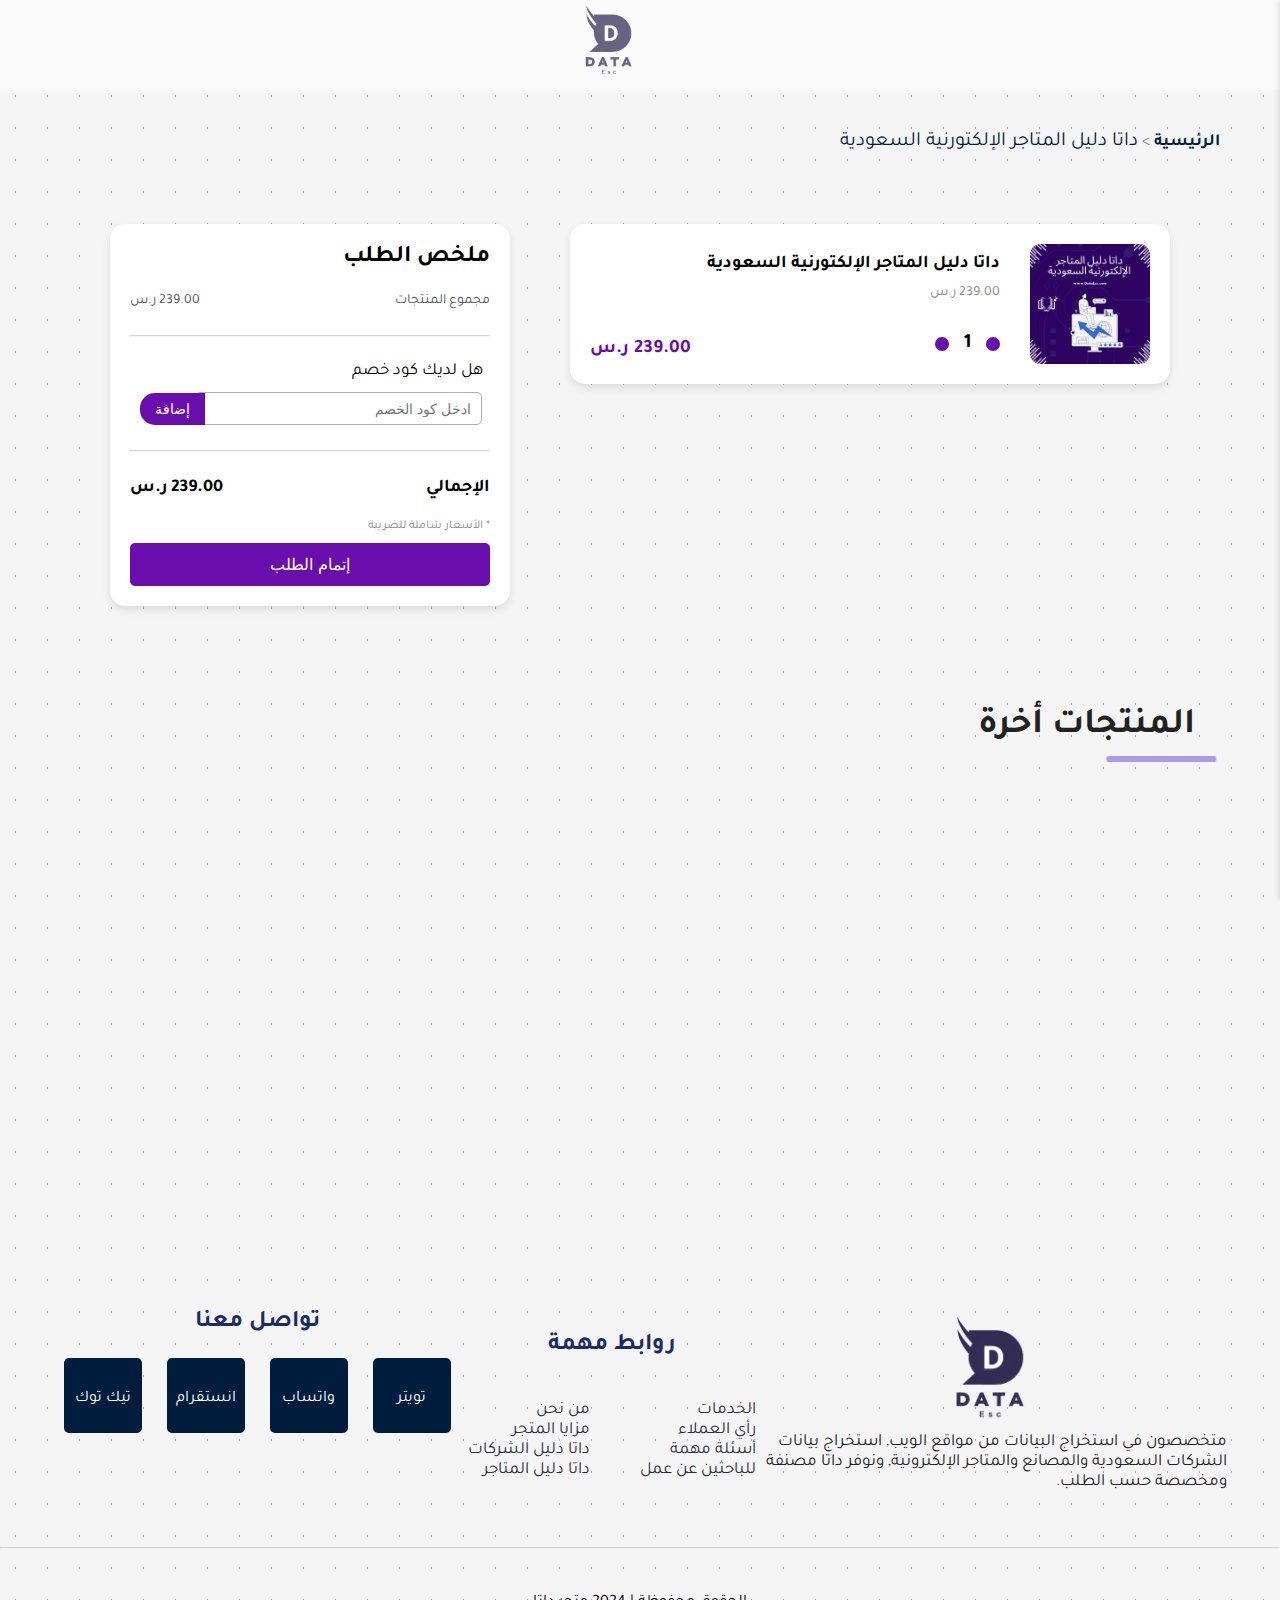
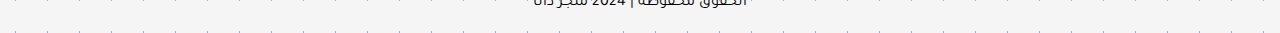
<file: Electronic-stores.html>
<!DOCTYPE html>
<html lang="ar" dir="rtl">

<head>
    <meta charset="UTF-8">
    <meta name="viewport" content="width=device-width, initial-scale=1.0">
    <meta name="description"
        content="متجر متخصص في داتا أرقام وبيانات العملاء. بيانات وايميلات الشركات السعودية. استخراج بيانات الشركات السعودية والمصانع والمتاجر الإلكترونية. داتا أرقام للتسويق">
    <meta name="keywords"
        content="ارقام عملاء, داتا عملاء, ارقام للتسويق, ارقام داتا عملاء, ارقام سعودية للتسويق, قاعدة بيانات ارقام واتساب, ارقام جوالات, ايميلات الشركات السعودية">
    <title> دليل المتاجر الإلكتورنية</title>
    <!-- ========= This site has been optimized using meta SEO ========= -->
    <meta property="og:title"
        content="متخصصون في استخراج البيانات من مواقع الويب, استخراج بيانات الشركات السعودية والمصانع والمتاجر الإلكترونية, ونوفر داتا مصنفة ومخصصة حسب الطلب" />
    <meta property="og:description"
        content="متجر متخصص في داتا أرقام وبيانات العملاء. بيانات وايميلات الشركات السعودية">
    <meta property="og:image" content="assets/images/logo.png">
    <meta property="og:image:width" content="2500">
    <meta property="og:image:height" content="1330">
    <meta property="og:locale" content="ar_AR" />
    <meta property="og:type" content="article" />
    <meta property="og:site_name" content="متجر داتا العملاء" />
    <meta name="twitter:card" content="summary" />
    <meta name="twitter:title" content="متجر متخصص في داتا أرقام وبيانات العملاء" />
    <!-- ========= favicon icon ========= -->
    <link rel="shortcut icon" href="assets/images/favicon icon.png" type="image/x-icon">
    <!-- ========= Custom css link ========= -->
    <link rel="stylesheet" href="assets/css/style.css">
    <!-- ========= cdn Aos link ========= -->
    <link href="https://unpkg.com/aos@2.3.1/dist/aos.css" rel="stylesheet">
    <!-- ========= font awesome link ========= -->
    <link rel="stylesheet" href="https://cdnjs.cloudflare.com/ajax/libs/font-awesome/6.6.0/css/all.min.css"
        integrity="sha512-Kc323vGBEqzTmouAECnVceyQqyqdsSiqLQISBL29aUW4U/M7pSPA/gEUZQqv1cwx4OnYxTxve5UMg5GT6L4JJg=="
        crossorigin="anonymous" referrerpolicy="no-referrer" />
</head>

<body>
    <!-- ========= Buttom-whatsapp ========= -->
    <div class="whatsapp-btn-container ">
        <i class="fa-brands fa-whatsapp whatsapp-btn"></i>
    </div>

    <!-- ========= preloder ========= -->
    <div class="spinner-contuner">
        <div id="preloder"></div>
        <div class="spinner">
            <div></div>
            <div></div>
            <div></div>
            <div></div>
            <div></div>
            <div></div>
        </div>
    </div>

    <!--====== notifications =======-->
    <div class="notifications">
    </div>

    <header class="header">
        <audio id="notification-sound" src="assets/images/message notification sound.mp3"></audio>
        <audio id="notification-sound-two" src="assets/images/sound Hart.mp3"></audio>
        <div class="header-container">
            <div class="menu-icon">
                <i class="fa-solid fa-bars-staggered" onclick="toggleMenu()"></i>
                <span class="menu-text">القائمة</span>
            </div>
            <div class="logo">
                <a href="index.html"><img class="logo-imag" src="assets/images/logo.png" alt="Logo"></a>
            </div>
            <div class="icons">
                <span class="icon-item">
                    <i class="fas fa-user"></i>
                    <i class="fa-solid fa-bag-shopping">
                        <span id="cart-count">0</span>
                    </i>
                    <a href="https://wa.me//966505661617" target="_blank"><i class="fa-brands fa-whatsapp"></i></a>
                </span>
            </div>
        </div>
        <nav class="dropdown-menu">
            <div class="menu-header">
                <h2 id="menu-title">
                    القائمة الرئيسية
                    <i id="back-arrow" class="fas fa-chevron-right" style="display: none;"></i>
                </h2>
                <i class="fas fa-times" onclick="toggleMenu()"></i>
            </div>
            <ul id="main-menu">
                <li><a href="index.html"> الصفحة الرئيسية</a></li>
                <li><a  onclick="openSubMenu('plastics-menu')">المنتجات المتجر<i
                            class="fas fa-chevron-left"></i></a></li>
                <li><a href="index.html#services"> الخدمات </a></li>
                <li><a href="AboutUS.html">من نحن </a></li>
                <li><a href="index.html#Advantages">مزايا المتجر </a></li>
                <li><a href="index.html#Customer-reviews">رأي العملاء</a></li>
                <li><a href="index.html#footer"> تواصل معنا</a></li>
                <li><a href="index.html#accordion">أسئلة مهمة <i class="fas fa-link"></i></a></li>
            </ul>

            <ul id="plastics-menu" style="display: none;">
                <li><a href="For-job-seekers.html">قاعدة بيانات للباحثين عن عمل  </a></li>
                <li><a href="Saudi-companies.html">داتا دليل الشركات السعودية </a></li>
                <li><a href="Electronic-stores.html">داتا دليل المتاجر الإلكتورنية السعودية</a></li>
                <li><a href="Customer-numbers.html"> داتا أرقام عملاء | 1000 رقم</a></li>
                <li><a href="Customer-numbers2.html"> داتا أرقام عملاء | 2000 رقم</a></li>
                <li><a href="Customer-numbers3.html"> داتا أرقام عملاء | 5000 رقم</a></li>
            </ul>
        </nav>
    </header>

    <!-- l[df d ofdmfdl lf d] -->
    <div class="chat-widget" id="chatWidget">
        <div class="chat-header">
            <a href="index.html"><img src="assets/images/cropped-image.png" alt=""></a>
            <span class="chat-title">الدعم الفني - متجر داتا</span>
            <button class="close-btn" id="closeChat"><i class="fa-solid fa-xmark"></i></button>
        </div>
        <div class="chat-body">
            <p class="chat-subtitle">نقوم بالرد في أقرب وقت</p>
            <ul class="chat-list">
                <li> -حياك الله نورتنا 👀🤍</li>
                <li> -لاتردد في التواصل معنا</li>
                <li> -بإمكانك ارسال استفسارك وسيتم الرد عليك بأقرب وقت 🫶🏻🤍</li>
            </ul>
        </div>
        <div class="chat-footer">
            <a href="https://wa.me//966505661617" target="_blank">
                <button class="send-btn"><i class="fa-brands fa-whatsapp"></i> ارسل استفسارك</button>
            </a>
        </div>
    </div>
    <div class="body-all">
        <div class="container">
            <div class="breadcrumb">
                <a href="index.html" class="home-link">الرئيسية</a> > <a href="#">داتا دليل المتاجر الإلكتورنية السعودية</a>
            </div>
        </div>

        <div class="container-products">
            <div class="product-card">
                <img src="assets/images/داتا دليل المتاجر الإلكتورنية السعودية.png" alt="صورة المنتج">
                <div class="product-info">
                    <h4>داتا دليل المتاجر الإلكتورنية السعودية</h4>
                    <p>239.00 ر.س</p>
                    <div class="quantity-control">
                        <button id="minusBtn"><i class="fas fa-minus"></i></button>
                        <span id="quantity">1</span>
                        <button id="plusBtn"><i class="fas fa-plus"></i></button>
                    </div>
                </div>
                <p class="price-all">239.00 ر.س</p>
            </div>

            <div class="product-card-two">
            <!-- ملخص الطلب -->
                <h3>ملخص الطلب</h3>
                <div class="summary-row">
                    <span>مجموع المنتجات</span>
                    <span>239.00 ر.س</span>
                </div>
                <hr>
                <div class="discount-code-titel">هل لديك كود خصم</div>
                <div class="discount-code">
                    <input type="text" id="discount-code" placeholder="ادخل كود الخصم">
                    <button>إضافة</button>
                </div>
                <hr>
                <div class="summary-row total">
                    <span>الإجمالي</span>
                    <span> 239.00 ر.س</span>
                </div>
                <p class="note">* الأسعار شاملة للضريبة</p>
                <a href="https://wa.me//966505661617" target="_blank">
                    <button class="complete-order">إتمام الطلب</button>
                </a>
            </div>
        </div>

    <div class="container main-content">
        <section>
            <div class="title-h2">
                <h2 class="section-title">المنتجات أخرة</h2>
                <div class="loader"></div>
            </div>
            <div class="contaner-card">
                <div class="card card-store" data-aos="fade-up" data-aos-duration="3000">
                    <img src="assets/images/داتا أرقام عملاء 2000.png" alt="Product Image" loading="lazy">
                    <div class="card-title card-title-store">داتا أرقام عملاء | 2000 رقم </div>
                    <div class="price">
                        <div class="card-price">80 ر.س</div>
                        <div class="rating">
                            <span>5</span>
                            <i class="fas fa-star"></i>
                        </div>
                    </div>
                    <div class="links">
                        <a href="Customer-numbers2.html"   class="add-to-cart ">
                            <i class="fa-solid fa-bag-shopping "></i>
                            أشتري الان
                        </a>
    
                    </div>
                </div>
                <div class="card card-store" data-aos="fade-up" data-aos-duration="2000">
                    <img src="assets/images/قاعدة بيانات للباحثين عن عمل.png" alt="Product Image" loading="lazy">
                    <div class="card-title card-title-store">قاعدة بيانات للباحثين عن عمل </div>
                    <div class="price">
                        <div class="card-price">89 ر.س</div>
                        <div class="rating">
                            <span>5</span>
                            <i class="fas fa-star"></i>
                        </div>
                    </div>
                    <div class="links">
                        <a href="For-job-seekers.html"   class="add-to-cart "> <i class="fa-solid fa-bag-shopping"></i>
                            أشتري الان
                        </a>
                    </div>
                </div>
                <div class="card card-store" data-aos="fade-up" data-aos-duration="2500">
                    <img src="assets/images/داتا دليل الشركات السعودية.png" alt="Product Image" loading="lazy">
                    <div class="card-title card-title-store">داتا دليل الشركات السعودية </div>
                    <div class="price">
                        <div class="card-price">129 ر.س</div>
                        <div class="rating">
                            <span>5</span>
                            <i class="fas fa-star"></i>
                        </div>
                    </div>
                    <div class="links">
                        <a href="Saudi-companies.html"   class="add-to-cart "> <i class="fa-solid fa-bag-shopping"></i>
                            أشتري الان
                        </a>
                    </div>
                </div>
                <div class="card card-store" data-aos="fade-up" data-aos-duration="3000">
                    <img src="assets/images/داتا أرقام عملاء 1000.png" alt="Product Image" loading="lazy">
                    <div class="card-title card-title-store">داتا أرقام عملاء | 1000 رقم </div>
                    <div class="price">
                        <div class="card-price">42  ر.س</div>
                        <div class="rating">
                            <span>5</span>
                            <i class="fas fa-star"></i>
                        </div>
                    </div>
                    <div class="links">
                        <a href="Customer-numbers2.html"   class="add-to-cart ">
                            <i class="fa-solid fa-bag-shopping "></i>
                            أشتري الان
                        </a>
    
                    </div>
                </div>
        </div>
        </section>
    </div>
    <footer>
        <div class="flex-col">
            <a href="index.html"><img src="assets/images/logo.png" width="120" height="120" alt=""></a>
            <p>متخصصون في استخراج البيانات من مواقع الويب, استخراج بيانات الشركات السعودية والمصانع والمتاجر الإلكترونية, ونوفر داتا مصنفة ومخصصة حسب الطلب.</p>
            <div class="footer-social">
                <ul class="socail-links">
                    <a href="#"><li><i class="fa-brands fa-square-x-twitter"></i></li></a>
                    <a href="https://wa.me//966505661617" target="_blank"><li><i class="fa-brands fa-square-whatsapp"></i></li></a>
                    <a href="#"><li><i class="fa-brands fa-square-instagram"></i></li></a>
                    <a href="#"><li><i class="fa-brands fa-tiktok"></i></li></a>
                </ul>
            </div>
        </div>
        <div class="flex-col">
            <div class="menu-list">
                <h3>روابط مهمة</h3>
                <div class="footer-list">
                    <a href="#services">الخدمات</a>
                    <a href="AboutUS.html">من نحن</a>
                    <a href="index.html#Customer-reviews">رأي العملاء</a>
                    <a href="index.html#Advantages"> مزايا المتجر</a>
                    <a href="index.html#accordion">أسئلة مهمة</a>
                    <a href="Saudi-companies.html">داتا دليل الشركات </a>
                    <a href="For-job-seekers.html">  للباحثين عن عمل </a>
                    <a href="Electronic-stores.html"> داتا دليل المتاجر</a>
                </div>
            </div>
        </div>
        <div class="flex-col">
            <h3>تواصل معنا</h3>
            <div class="contact-links">
                <a href=""><i class="fa-brands fa-square-x-twitter"></i> <span>تويتر</span></a>
                <a href="https://wa.me//966505661617" target="_blank"><i class="fa-brands fa-square-whatsapp"></i>واتساب</a>
                <a href=""><i class="fa-brands fa-square-instagram"></i>انستقرام</a>
                <a href=""><i class="fa-brands fa-tiktok"></i>تيك توك</a>
            </div>
        </div>
    </footer>
    <hr>
    <div class="diiv">
        <p> الحقوق محفوظة | 2024 متجر داتا</p>
    </div>
  
</div>


        <!-- Aos JS -->
        <script src="https://unpkg.com/aos@2.3.1/dist/aos.js"></script>
        <!-- Initialize Aos -->
        <script>
            AOS.init();
        </script>
        <!-- Gsap JS -->
        <script src="https://cdnjs.cloudflare.com/ajax/libs/gsap/3.12.5/gsap.min.js"></script>
    
        <!-- ========= Custom Javascript link ========= -->
        <script src="assets/JavaScript/gasp.js"></script>
        <script src="assets/JavaScript/main.js"></script>
    </body>
    
    </html>
</file>
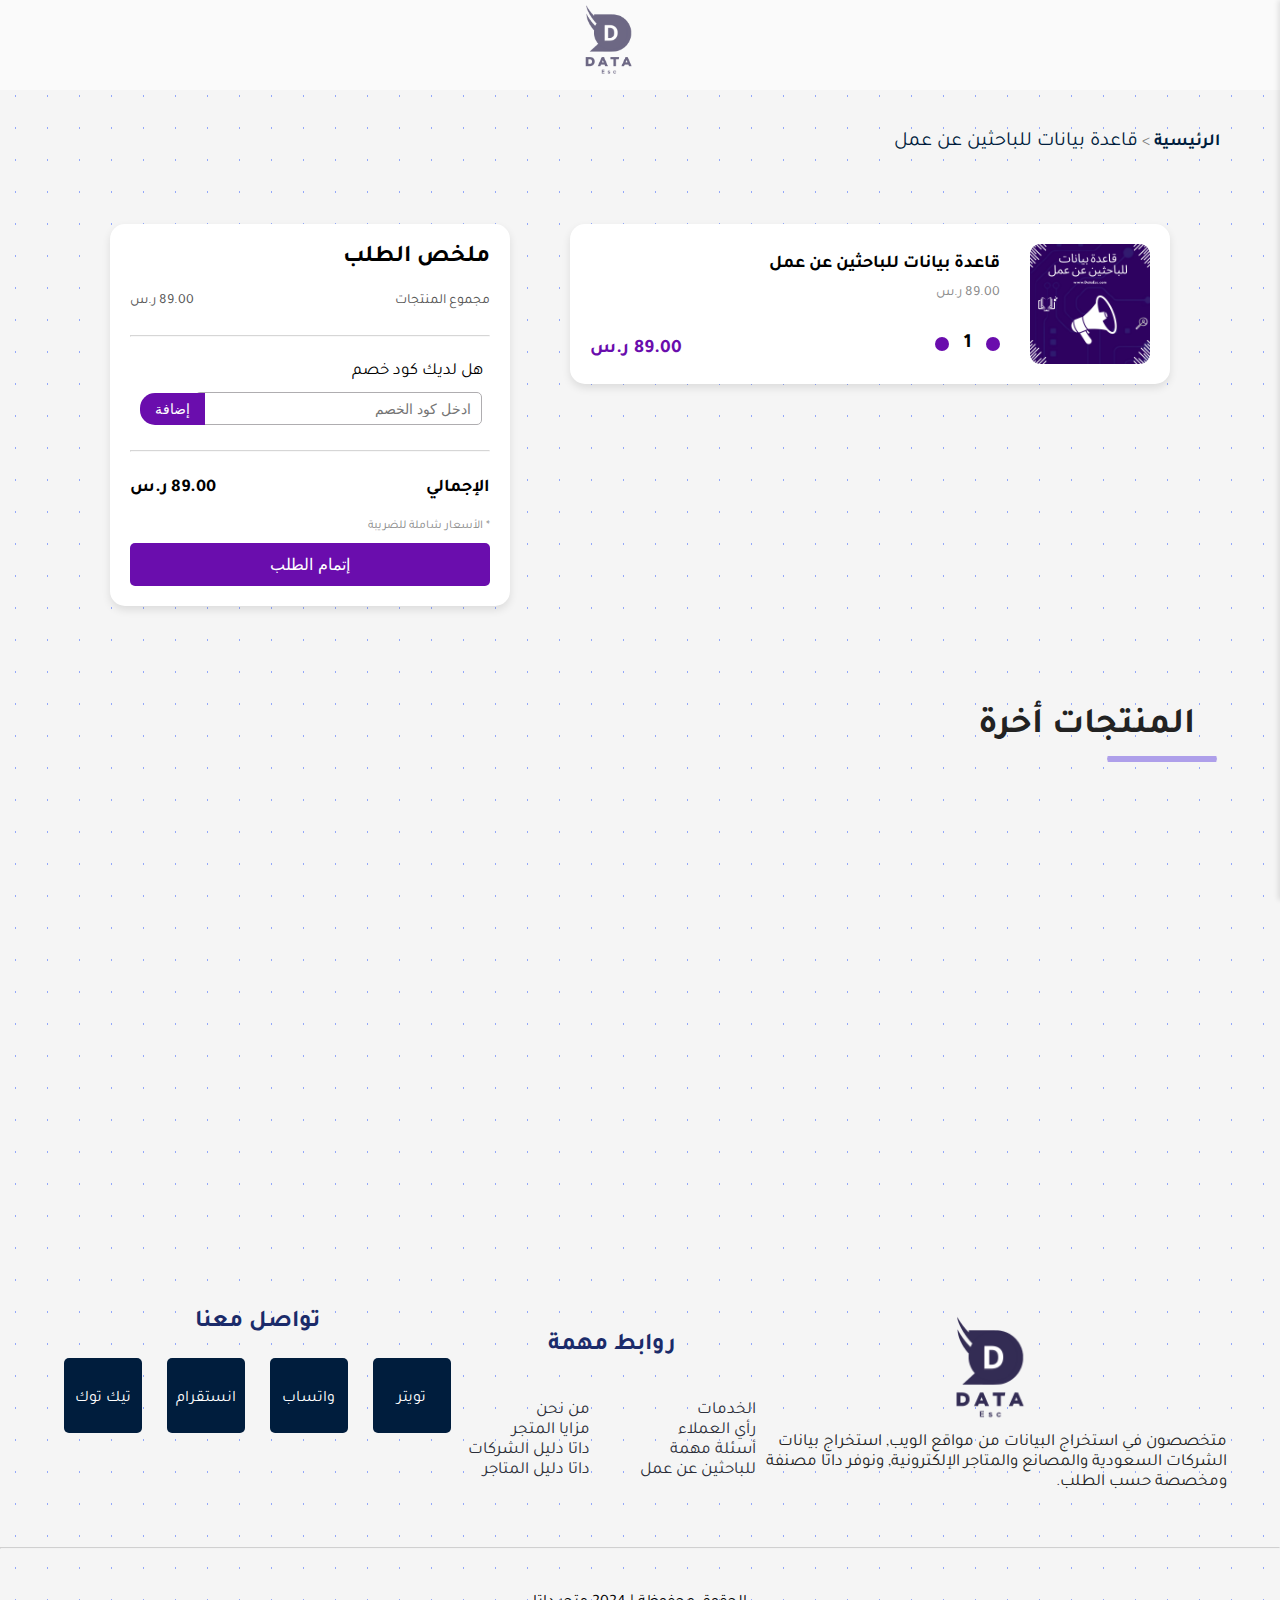
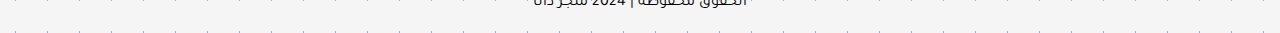
<file: For-job-seekers.html>
<!DOCTYPE html>
<html lang="ar" dir="rtl">

<head>
    <meta charset="UTF-8">
    <meta name="viewport" content="width=device-width, initial-scale=1.0">
    <meta name="description"
        content="متجر متخصص في داتا أرقام وبيانات العملاء. بيانات وايميلات الشركات السعودية. استخراج بيانات الشركات السعودية والمصانع والمتاجر الإلكترونية. داتا أرقام للتسويق">
    <meta name="keywords"
        content="ارقام عملاء, داتا عملاء, ارقام للتسويق, ارقام داتا عملاء, ارقام سعودية للتسويق, قاعدة بيانات ارقام واتساب, ارقام جوالات, ايميلات الشركات السعودية">
    <title>قاعدة بيانات للباحثين عن عمل </title>
    <!-- ========= This site has been optimized using meta SEO ========= -->
    <meta property="og:title"
        content="متخصصون في استخراج البيانات من مواقع الويب, استخراج بيانات الشركات السعودية والمصانع والمتاجر الإلكترونية, ونوفر داتا مصنفة ومخصصة حسب الطلب" />
    <meta property="og:description"
        content="متجر متخصص في داتا أرقام وبيانات العملاء. بيانات وايميلات الشركات السعودية">
    <meta property="og:image" content="assets/images/logo.png">
    <meta property="og:image:width" content="2500">
    <meta property="og:image:height" content="1330">
    <meta property="og:locale" content="ar_AR" />
    <meta property="og:type" content="article" />
    <meta property="og:site_name" content="متجر داتا العملاء" />
    <meta name="twitter:card" content="summary" />
    <meta name="twitter:title" content="متجر متخصص في داتا أرقام وبيانات العملاء" />
    <!-- ========= favicon icon ========= -->
    <link rel="shortcut icon" href="assets/images/favicon icon.png" type="image/x-icon">
    <!-- ========= Custom css link ========= -->
    <link rel="stylesheet" href="assets/css/style.css">
    <!-- ========= cdn Aos link ========= -->
    <link href="https://unpkg.com/aos@2.3.1/dist/aos.css" rel="stylesheet">
    <!-- ========= font awesome link ========= -->
    <link rel="stylesheet" href="https://cdnjs.cloudflare.com/ajax/libs/font-awesome/6.6.0/css/all.min.css"
        integrity="sha512-Kc323vGBEqzTmouAECnVceyQqyqdsSiqLQISBL29aUW4U/M7pSPA/gEUZQqv1cwx4OnYxTxve5UMg5GT6L4JJg=="
        crossorigin="anonymous" referrerpolicy="no-referrer" />
</head>

<body>
    <!-- ========= Buttom-whatsapp ========= -->
    <div class="whatsapp-btn-container ">
        <i class="fa-brands fa-whatsapp whatsapp-btn"></i>
    </div>

    <!-- ========= preloder ========= -->
    <div class="spinner-contuner">
        <div id="preloder"></div>
        <div class="spinner">
            <div></div>
            <div></div>
            <div></div>
            <div></div>
            <div></div>
            <div></div>
        </div>
    </div>

    <!--====== notifications =======-->
    <div class="notifications">
    </div>

    <header class="header">
        <audio id="notification-sound" src="assets/images/message notification sound.mp3"></audio>
        <audio id="notification-sound-two" src="assets/images/sound Hart.mp3"></audio>
        <div class="header-container">
            <div class="menu-icon">
                <i class="fa-solid fa-bars-staggered" onclick="toggleMenu()"></i>
                <span class="menu-text">القائمة</span>
            </div>
            <div class="logo">
                <a href="index.html"><img class="logo-imag" src="assets/images/logo.png" alt="Logo"></a>
            </div>
            <div class="icons">
                <span class="icon-item">
                    <i class="fas fa-user"></i>
                    <i class="fa-solid fa-bag-shopping">
                        <span id="cart-count">0</span>
                    </i>
                    <a href="https://wa.me//966505661617" target="_blank"><i class="fa-brands fa-whatsapp"></i></a>
                </span>
            </div>
        </div>
        <nav class="dropdown-menu">
            <div class="menu-header">
                <h2 id="menu-title">
                    القائمة الرئيسية
                    <i id="back-arrow" class="fas fa-chevron-right" style="display: none;"></i>
                </h2>
                <i class="fas fa-times" onclick="toggleMenu()"></i>
            </div>
            <ul id="main-menu">
                <li><a href="index.html"> الصفحة الرئيسية</a></li>
                <li><a  onclick="openSubMenu('plastics-menu')">المنتجات المتجر<i
                            class="fas fa-chevron-left"></i></a></li>
                <li><a href="index.html#services"> الخدمات </a></li>
                <li><a href="AboutUS.html">من نحن </a></li>
                <li><a href="index.html#Advantages">مزايا المتجر </a></li>
                <li><a href="index.html#Customer-reviews">رأي العملاء</a></li>
                <li><a href="index.html#footer"> تواصل معنا</a></li>
                <li><a href="index.html#accordion">أسئلة مهمة <i class="fas fa-link"></i></a></li>
            </ul>

            <ul id="plastics-menu" style="display: none;">
                <li><a href="For-job-seekers.html">قاعدة بيانات للباحثين عن عمل  </a></li>
                <li><a href="Saudi-companies.html">داتا دليل الشركات السعودية </a></li>
                <li><a href="Electronic-stores.html">داتا دليل المتاجر الإلكتورنية السعودية</a></li>
                <li><a href="Customer-numbers.html"> داتا أرقام عملاء | 1000 رقم</a></li>
                <li><a href="Customer-numbers2.html"> داتا أرقام عملاء | 2000 رقم</a></li>
                <li><a href="Customer-numbers3.html"> داتا أرقام عملاء | 5000 رقم</a></li>
            </ul>
        </nav>
    </header>
    <!-- l[df d ofdmfdl lf d] -->
    <div class="chat-widget" id="chatWidget">
        <div class="chat-header">
            <a href="index.html"><img src="assets/images/cropped-image.png" alt=""></a>
            <span class="chat-title">الدعم الفني - متجر داتا</span>
            <button class="close-btn" id="closeChat"><i class="fa-solid fa-xmark"></i></button>
        </div>
        <div class="chat-body">
            <p class="chat-subtitle">نقوم بالرد في أقرب وقت</p>
            <ul class="chat-list">
                <li> -حياك الله نورتنا 👀🤍</li>
                <li> -لاتردد في التواصل معنا</li>
                <li> -بإمكانك ارسال استفسارك وسيتم الرد عليك بأقرب وقت 🫶🏻🤍</li>
            </ul>
        </div>
        <div class="chat-footer">
            <a href="https://wa.me//966505661617" target="_blank">
                <button class="send-btn"><i class="fa-brands fa-whatsapp"></i> ارسل استفسارك</button>
            </a>
        </div>
    </div>
    <div class="body-all">
        <div class="container">
            <div class="breadcrumb">
                <a href="index.html" class="home-link">الرئيسية</a> > <a href="#">قاعدة بيانات للباحثين عن عمل </a>
            </div>
        </div>

        <div class="container-products">
            <div class="product-card">
                <img src="assets/images/قاعدة بيانات للباحثين عن عمل.png" alt="صورة المنتج">
                <div class="product-info">
                    <h4>قاعدة بيانات للباحثين عن عمل </h4>
                    <p>89.00 ر.س</p>
                    <div class="quantity-control">
                        <button id="minusBtn"><i class="fas fa-minus"></i></button>
                        <span id="quantity">1</span>
                        <button id="plusBtn"><i class="fas fa-plus"></i></button>
                    </div>
                </div>
                <p class="price-all">89.00 ر.س</p>
            </div>

            <div class="product-card-two">
            <!-- ملخص الطلب -->
                <h3>ملخص الطلب</h3>
                <div class="summary-row">
                    <span>مجموع المنتجات</span>
                    <span>89.00 ر.س</span>
                </div>
                <hr>
                <div class="discount-code-titel">هل لديك كود خصم</div>
                <div class="discount-code">
                    <input type="text" id="discount-code" placeholder="ادخل كود الخصم">
                    <button>إضافة</button>
                </div>
                <hr>
                <div class="summary-row total">
                    <span>الإجمالي</span>
                    <span> 89.00 ر.س</span>
                </div>
                <p class="note">* الأسعار شاملة للضريبة</p>
                <a href="https://wa.me//966505661617" target="_blank">
                    <button class="complete-order">إتمام الطلب</button>
                </a>
            </div>
        </div>

    <div class="container main-content">
        <section>
            <div class="title-h2">
                <h2 class="section-title">المنتجات أخرة</h2>
                <div class="loader"></div>
            </div>
            <div class="contaner-card">
                <div class="card card-store" data-aos="fade-up" data-aos-duration="2500">
                    <img src="assets/images/داتا دليل الشركات السعودية.png" alt="Product Image" loading="lazy">
                    <div class="card-title card-title-store">داتا دليل الشركات السعودية </div>
                    <div class="price">
                        <div class="card-price">129 ر.س</div>
                        <div class="rating">
                            <span>5</span>
                            <i class="fas fa-star"></i>
                        </div>
                    </div>
                    <div class="links">
                        <a href="Saudi-companies.html"   class="add-to-cart "> <i class="fa-solid fa-bag-shopping"></i>
                            أشتري الان
                        </a>
                    </div>
                </div>
                <div class="card card-store" data-aos="fade-up" data-aos-duration="3000">
                    <img src="assets/images/داتا دليل المتاجر الإلكتورنية السعودية.png" alt="Product Image" loading="lazy">
                    <div class="card-title card-title-store"> دليل المتاجر الإلكتورنية السعودية</div>
                    <div class="price">
                        <div class="card-price">239.99 ر.س</div>
                        <div class="rating">
                            <span>5</span>
                            <i class="fas fa-star"></i>
                        </div>
                    </div>
                    <div class="links">
                        <a href="Electronic-stores.html"    class="add-to-cart ">
                            <i class="fa-solid fa-bag-shopping"></i>
                            أشتري الان
                        </a>
                    </div>
                </div>
                <div class="card card-store" data-aos="fade-up" data-aos-duration="3000">
                    <img src="assets/images/داتا أرقام عملاء 1000.png" alt="Product Image" loading="lazy">
                    <div class="card-title card-title-store"> داتا أرقام عملاء | 1000 رقم</div>
                    <div class="price">
                        <div class="card-price">42 ر.س</div>
                        <div class="rating">
                            <span>5</span>
                            <i class="fas fa-star"></i>
                        </div>
                    </div>
                    <div class="links">
                        <a href="Customer-numbers.html"   class="add-to-cart ">
                            <i class="fa-solid fa-bag-shopping "></i>
                            أشتري الان
                        </a>
                    </div>
                </div>
                <div class="card card-store" data-aos="fade-up" data-aos-duration="3000">
                    <img src="assets/images/داتا أرقام عملاء 2000.png" alt="Product Image" loading="lazy">
                    <div class="card-title card-title-store">داتا أرقام عملاء | 2000 رقم </div>
                    <div class="price">
                        <div class="card-price">80 ر.س</div>
                        <div class="rating">
                            <span>5</span>
                            <i class="fas fa-star"></i>
                        </div>
                    </div>
                    <div class="links">
                        <a href="Customer-numbers2.html"   class="add-to-cart ">
                            <i class="fa-solid fa-bag-shopping "></i>
                            أشتري الان
                        </a>
    
                    </div>
                </div>
        </div>
        </section>
    </div>
    <footer>
        <div class="flex-col">
            <a href="index.html"><img src="assets/images/logo.png" width="120" height="120" alt=""></a>
            <p>متخصصون في استخراج البيانات من مواقع الويب, استخراج بيانات الشركات السعودية والمصانع والمتاجر الإلكترونية, ونوفر داتا مصنفة ومخصصة حسب الطلب.</p>
            <div class="footer-social">
                <ul class="socail-links">
                    <a href="#"><li><i class="fa-brands fa-square-x-twitter"></i></li></a>
                    <a href="https://wa.me//966505661617" target="_blank"><li><i class="fa-brands fa-square-whatsapp"></i></li></a>
                    <a href="#"><li><i class="fa-brands fa-square-instagram"></i></li></a>
                    <a href="#"><li><i class="fa-brands fa-tiktok"></i></li></a>
                </ul>
            </div>
        </div>
        <div class="flex-col">
            <div class="menu-list">
                <h3>روابط مهمة</h3>
                <div class="footer-list">
                    <a href="#services">الخدمات</a>
                    <a href="AboutUS.html">من نحن</a>
                    <a href="index.html#Customer-reviews">رأي العملاء</a>
                    <a href="index.html#Advantages"> مزايا المتجر</a>
                    <a href="index.html#accordion">أسئلة مهمة</a>
                    <a href="Saudi-companies.html">داتا دليل الشركات </a>
                    <a href="For-job-seekers.html">  للباحثين عن عمل </a>
                    <a href="Electronic-stores.html"> داتا دليل المتاجر</a>
                </div>
            </div>
        </div>
        <div class="flex-col">
            <h3>تواصل معنا</h3>
            <div class="contact-links">
                <a href=""><i class="fa-brands fa-square-x-twitter"></i> <span>تويتر</span></a>
                <a href="https://wa.me//966505661617" target="_blank"><i class="fa-brands fa-square-whatsapp"></i>واتساب</a>
                <a href=""><i class="fa-brands fa-square-instagram"></i>انستقرام</a>
                <a href=""><i class="fa-brands fa-tiktok"></i>تيك توك</a>
            </div>
        </div>
    </footer>
    <hr>
    <div class="diiv">
        <p> الحقوق محفوظة | 2024 متجر داتا</p>
    </div>
  
</div>

    <!-- Aos JS -->
    <script src="https://unpkg.com/aos@2.3.1/dist/aos.js"></script>
    <!-- Initialize Aos -->
    <script>
        AOS.init();
    </script>
    <!-- Gsap JS -->
    <script src="https://cdnjs.cloudflare.com/ajax/libs/gsap/3.12.5/gsap.min.js"></script>

    <!-- ========= Custom Javascript link ========= -->
    <script src="assets/JavaScript/gasp.js"></script>
    <script src="assets/JavaScript/main.js"></script>
</body>

</html>
</file>
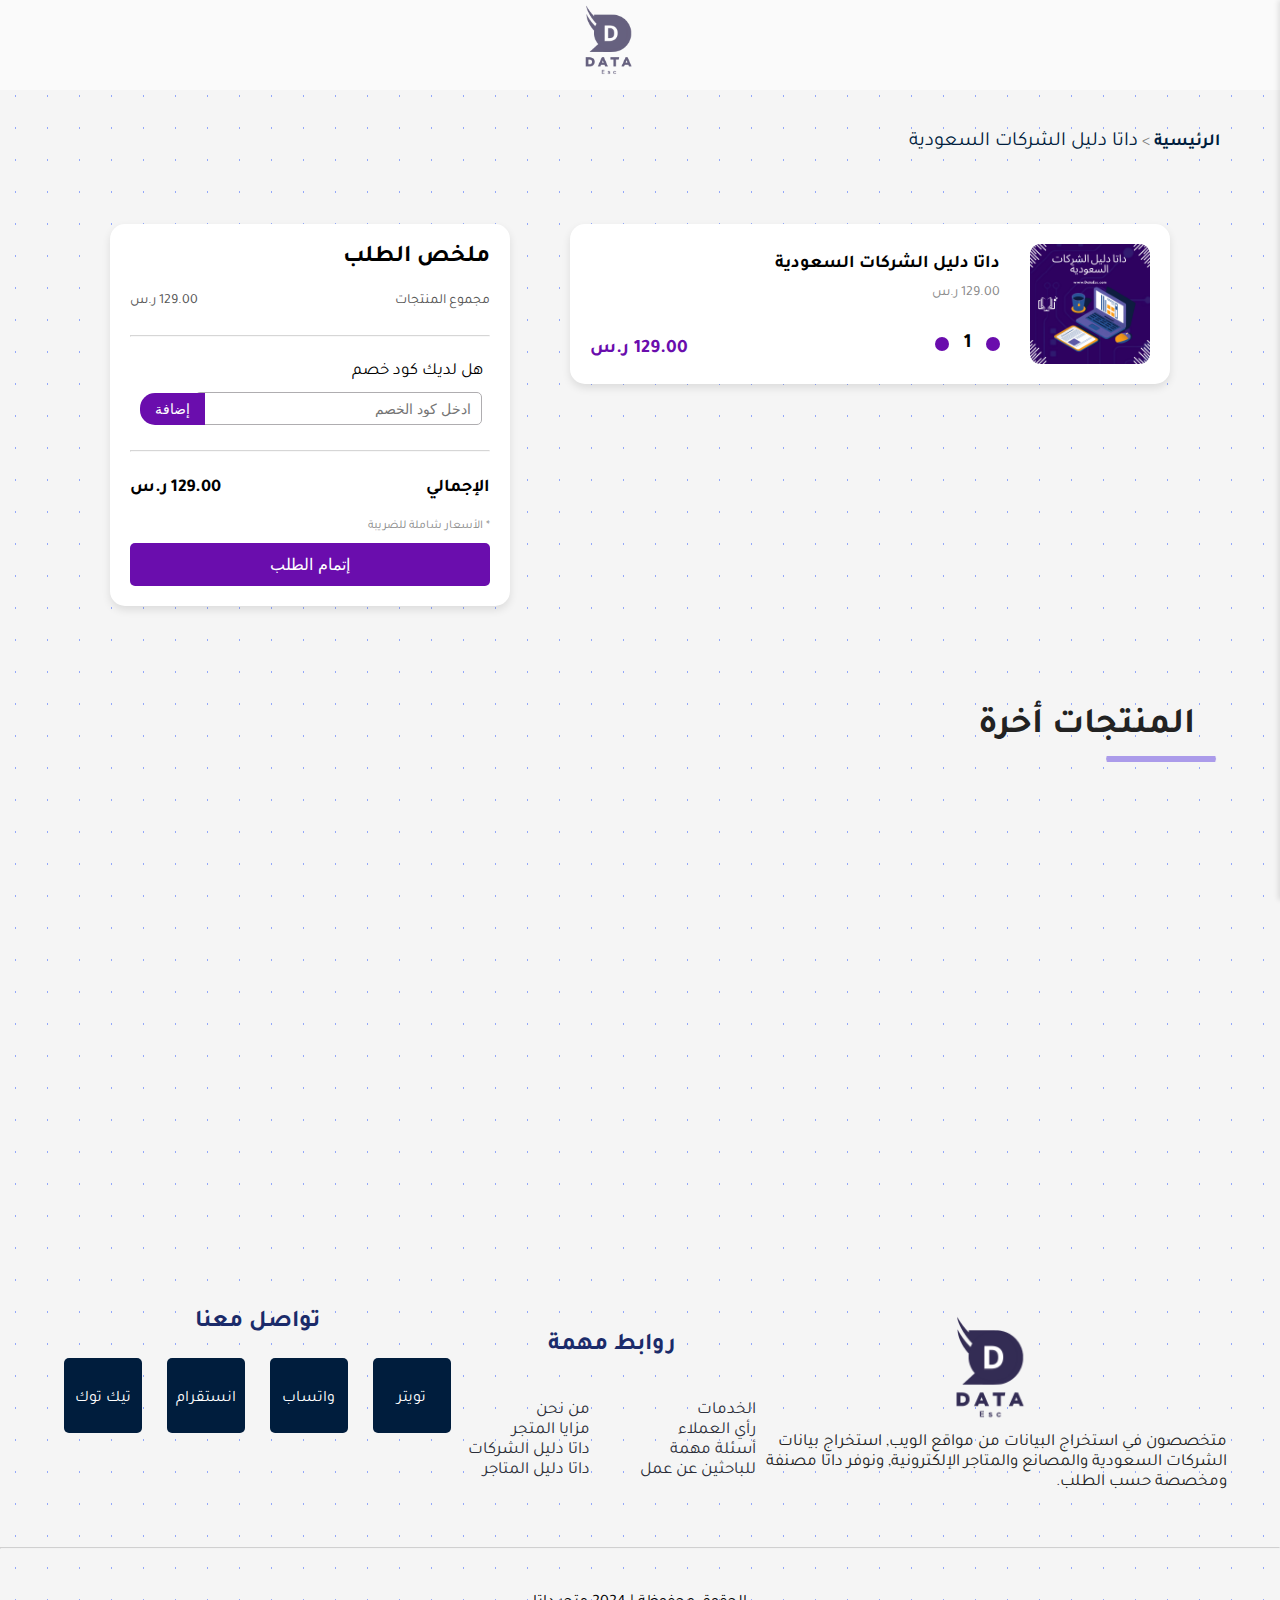
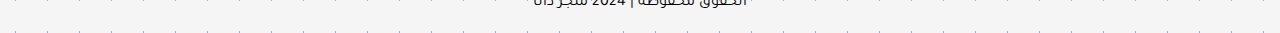
<file: Saudi-companies.html>
<!DOCTYPE html>
<html lang="ar" dir="rtl">
<head>
    <meta charset="UTF-8">
    <meta name="viewport" content="width=device-width, initial-scale=1.0">
    <meta name="description"
        content="متجر متخصص في داتا أرقام وبيانات العملاء. بيانات وايميلات الشركات السعودية. استخراج بيانات الشركات السعودية والمصانع والمتاجر الإلكترونية. داتا أرقام للتسويق">
    <meta name="keywords"
        content="ارقام عملاء, داتا عملاء, ارقام للتسويق, ارقام داتا عملاء, ارقام سعودية للتسويق, قاعدة بيانات ارقام واتساب, ارقام جوالات, ايميلات الشركات السعودية">
    <title>داتا دليل الشركات السعودية </title>
    <!-- ========= This site has been optimized using meta SEO ========= -->
    <meta property="og:title"
        content="متخصصون في استخراج البيانات من مواقع الويب, استخراج بيانات الشركات السعودية والمصانع والمتاجر الإلكترونية, ونوفر داتا مصنفة ومخصصة حسب الطلب" />
    <meta property="og:description"
        content="متجر متخصص في داتا أرقام وبيانات العملاء. بيانات وايميلات الشركات السعودية">
    <meta property="og:image" content="assets/images/logo.png">
    <meta property="og:image:width" content="2500">
    <meta property="og:image:height" content="1330">
    <meta property="og:locale" content="ar_AR" />
    <meta property="og:type" content="article" />
    <meta property="og:site_name" content="متجر داتا العملاء" />
    <meta name="twitter:card" content="summary" />
    <meta name="twitter:title" content="متجر متخصص في داتا أرقام وبيانات العملاء" />
    <!-- ========= favicon icon ========= -->
    <link rel="shortcut icon" href="assets/images/favicon icon.png" type="image/x-icon">
    <!-- ========= Custom css link ========= -->
    <link rel="stylesheet" href="assets/css/style.css">
    <!-- ========= cdn Aos link ========= -->
    <link href="https://unpkg.com/aos@2.3.1/dist/aos.css" rel="stylesheet">
    <!-- ========= font awesome link ========= -->
    <link rel="stylesheet" href="https://cdnjs.cloudflare.com/ajax/libs/font-awesome/6.6.0/css/all.min.css"
        integrity="sha512-Kc323vGBEqzTmouAECnVceyQqyqdsSiqLQISBL29aUW4U/M7pSPA/gEUZQqv1cwx4OnYxTxve5UMg5GT6L4JJg=="
        crossorigin="anonymous" referrerpolicy="no-referrer" />
</head>

<body>
    <!-- ========= Buttom-whatsapp ========= -->
    <div class="whatsapp-btn-container ">
        <i class="fa-brands fa-whatsapp whatsapp-btn"></i>
    </div>

    <!-- ========= preloder ========= -->
    <div class="spinner-contuner">
        <div id="preloder"></div>
        <div class="spinner">
            <div></div>
            <div></div>
            <div></div>
            <div></div>
            <div></div>
            <div></div>
        </div>
    </div>

    <!--====== notifications =======-->
    <div class="notifications">
    </div>

    <header class="header">
        <audio id="notification-sound" src="assets/images/message notification sound.mp3"></audio>
        <audio id="notification-sound-two" src="assets/images/sound Hart.mp3"></audio>
        <div class="header-container">
            <div class="menu-icon">
                <i class="fa-solid fa-bars-staggered" onclick="toggleMenu()"></i>
                <span class="menu-text">القائمة</span>
            </div>
            <div class="logo">
                <a href="index.html"><img class="logo-imag" src="assets/images/logo.png" alt="Logo"></a>
            </div>
            <div class="icons">
                <span class="icon-item">
                    <i class="fas fa-user"></i>
                    <i class="fa-solid fa-bag-shopping">
                        <span id="cart-count">0</span>
                    </i>
                    <a href="https://wa.me//966505661617" target="_blank"><i class="fa-brands fa-whatsapp"></i></a>
                </span>
            </div>
        </div>
        <nav class="dropdown-menu">
            <div class="menu-header">
                <h2 id="menu-title">
                    القائمة الرئيسية
                    <i id="back-arrow" class="fas fa-chevron-right" style="display: none;"></i>
                </h2>
                <i class="fas fa-times" onclick="toggleMenu()"></i>
            </div>
            <ul id="main-menu">
                <li><a href="index.html"> الصفحة الرئيسية</a></li>
                <li><a  onclick="openSubMenu('plastics-menu')">المنتجات المتجر<i
                            class="fas fa-chevron-left"></i></a></li>
                <li><a href="index.html#services"> الخدمات </a></li>
                <li><a href="AboutUS.html">من نحن </a></li>
                <li><a href="index.html#Advantages">مزايا المتجر </a></li>
                <li><a href="index.html#Customer-reviews">رأي العملاء</a></li>
                <li><a href="index.html#footer"> تواصل معنا</a></li>
                <li><a href="index.html#accordion">أسئلة مهمة <i class="fas fa-link"></i></a></li>
            </ul>

            <ul id="plastics-menu" style="display: none;">
                <li><a href="For-job-seekers.html">قاعدة بيانات للباحثين عن عمل  </a></li>
                <li><a href="Saudi-companies.html">داتا دليل الشركات السعودية </a></li>
                <li><a href="Electronic-stores.html">داتا دليل المتاجر الإلكتورنية السعودية</a></li>
                <li><a href="Customer-numbers.html"> داتا أرقام عملاء | 1000 رقم</a></li>
                <li><a href="Customer-numbers2.html"> داتا أرقام عملاء | 2000 رقم</a></li>
                <li><a href="Customer-numbers3.html"> داتا أرقام عملاء | 5000 رقم</a></li>
            </ul>
        </nav>
    </header>

    <!-- l[df d ofdmfdl lf d] -->
    <div class="chat-widget" id="chatWidget">
        <div class="chat-header">
            <a href="index.html"><img src="assets/images/cropped-image.png" alt=""></a>
            <span class="chat-title">الدعم الفني - متجر داتا</span>
            <button class="close-btn" id="closeChat"><i class="fa-solid fa-xmark"></i></button>
        </div>
        <div class="chat-body">
            <p class="chat-subtitle">نقوم بالرد في أقرب وقت</p>
            <ul class="chat-list">
                <li> -حياك الله نورتنا 👀🤍</li>
                <li> -لاتردد في التواصل معنا</li>
                <li> -بإمكانك ارسال استفسارك وسيتم الرد عليك بأقرب وقت 🫶🏻🤍</li>
            </ul>
        </div>
        <div class="chat-footer">
            <a href="https://wa.me//966505661617" target="_blank">
                <button class="send-btn"><i class="fa-brands fa-whatsapp"></i> ارسل استفسارك</button>
            </a>
        </div>
    </div>
    <div class="body-all">
        <div class="container">
            <div class="breadcrumb">
                <a href="index.html" class="home-link">الرئيسية</a> > <a href="#">داتا دليل الشركات السعودية </a>
            </div>
        </div>

        <div class="container-products">
            <div class="product-card">
                <img src="assets/images/داتا دليل الشركات السعودية.png" alt="صورة المنتج">
                <div class="product-info">
                    <h4>داتا دليل الشركات السعودية </h4>
                    <p>129.00 ر.س</p>
                    <div class="quantity-control">
                        <button id="minusBtn"><i class="fas fa-minus"></i></button>
                        <span id="quantity">1</span>
                        <button id="plusBtn"><i class="fas fa-plus"></i></button>
                    </div>
                </div>
                <p class="price-all">129.00 ر.س</p>
            </div>

            <div class="product-card-two">
            <!-- ملخص الطلب -->
                <h3>ملخص الطلب</h3>
                <div class="summary-row">
                    <span>مجموع المنتجات</span>
                    <span>129.00 ر.س</span>
                </div>
                <hr>
                <div class="discount-code-titel">هل لديك كود خصم</div>
                <div class="discount-code">
                    <input type="text" id="discount-code" placeholder="ادخل كود الخصم">
                    <button>إضافة</button>
                </div>
                <hr>
                <div class="summary-row total">
                    <span>الإجمالي</span>
                    <span> 129.00 ر.س</span>
                </div>
                <p class="note">* الأسعار شاملة للضريبة</p>
                <a href="https://wa.me//966505661617" target="_blank">
                    <button class="complete-order">إتمام الطلب</button>
                </a>
            </div>
        </div>

    <div class="container main-content">
        <section>
            <div class="title-h2">
                <h2 class="section-title">المنتجات أخرة</h2>
                <div class="loader"></div>
            </div>
            <div class="contaner-card">
                <div class="card card-store" data-aos="fade-up" data-aos-duration="3000">
                    <img src="assets/images/داتا أرقام عملاء 2000.png" alt="Product Image" loading="lazy">
                    <div class="card-title card-title-store">داتا أرقام عملاء | 2000 رقم </div>
                    <div class="price">
                        <div class="card-price">80 ر.س</div>
                        <div class="rating">
                            <span>5</span>
                            <i class="fas fa-star"></i>
                        </div>
                    </div>
                    <div class="links">
                        <a href="Customer-numbers2.html"   class="add-to-cart ">
                            <i class="fa-solid fa-bag-shopping "></i>
                            أشتري الان
                        </a>
    
                    </div>
                </div>
                <div class="card card-store" data-aos="fade-up" data-aos-duration="2000">
                    <img src="assets/images/قاعدة بيانات للباحثين عن عمل.png" alt="Product Image" loading="lazy">
                    <div class="card-title card-title-store">قاعدة بيانات للباحثين عن عمل </div>
                    <div class="price">
                        <div class="card-price">89 ر.س</div>
                        <div class="rating">
                            <span>5</span>
                            <i class="fas fa-star"></i>
                        </div>
                    </div>
                    <div class="links">
                        <a href="For-job-seekers.html"  class="add-to-cart "> <i class="fa-solid fa-bag-shopping"></i>
                            أشتري الان
                        </a>
                    </div>
                </div>
                <div class="card card-store" data-aos="fade-up" data-aos-duration="2500">
                    <img src="assets/images/داتا دليل الشركات السعودية.png" alt="Product Image" loading="lazy">
                    <div class="card-title card-title-store">داتا دليل الشركات السعودية </div>
                    <div class="price">
                        <div class="card-price">129 ر.س</div>
                        <div class="rating">
                            <span>5</span>
                            <i class="fas fa-star"></i>
                        </div>
                    </div>
                    <div class="links">
                        <a href="Saudi-companies.html"   class="add-to-cart "> <i class="fa-solid fa-bag-shopping"></i>
                            أشتري الان
                        </a>
                    </div>
                </div>
                <div class="card card-store" data-aos="fade-up" data-aos-duration="3000">
                    <img src="assets/images/داتا أرقام عملاء 2000.png" alt="Product Image" loading="lazy">
                    <div class="card-title card-title-store">داتا أرقام عملاء | 2000 رقم </div>
                    <div class="price">
                        <div class="card-price">80 ر.س</div>
                        <div class="rating">
                            <span>5</span>
                            <i class="fas fa-star"></i>
                        </div>
                    </div>
                    <div class="links">
                        <a href="Customer-numbers2.html" class="add-to-cart ">
                            <i class="fa-solid fa-bag-shopping "></i>
                            أشتري الان
                        </a>
    
                    </div>
                </div>
        </div>
        </section>
    </div>
    <footer>
        <div class="flex-col">
            <a href="index.html"><img src="assets/images/logo.png" width="120" height="120" alt=""></a>
            <p>متخصصون في استخراج البيانات من مواقع الويب, استخراج بيانات الشركات السعودية والمصانع والمتاجر الإلكترونية, ونوفر داتا مصنفة ومخصصة حسب الطلب.</p>
            <div class="footer-social">
                <ul class="socail-links">
                    <a href="#"><li><i class="fa-brands fa-square-x-twitter"></i></li></a>
                    <a href="https://wa.me//966505661617" target="_blank"><li><i class="fa-brands fa-square-whatsapp"></i></li></a>
                    <a href="#"><li><i class="fa-brands fa-square-instagram"></i></li></a>
                    <a href="#"><li><i class="fa-brands fa-tiktok"></i></li></a>
                </ul>
            </div>
        </div>
        <div class="flex-col">
            <div class="menu-list">
                <h3>روابط مهمة</h3>
                <div class="footer-list">
                    <a href="#services">الخدمات</a>
                    <a href="AboutUS.html">من نحن</a>
                    <a href="index.html#Customer-reviews">رأي العملاء</a>
                    <a href="index.html#Advantages"> مزايا المتجر</a>
                    <a href="index.html#accordion">أسئلة مهمة</a>
                    <a href="Saudi-companies.html">داتا دليل الشركات </a>
                    <a href="For-job-seekers.html">  للباحثين عن عمل </a>
                    <a href="Electronic-stores.html"> داتا دليل المتاجر</a>
                </div>
            </div>
        </div>
        <div class="flex-col">
            <h3>تواصل معنا</h3>
            <div class="contact-links">
                <a href=""><i class="fa-brands fa-square-x-twitter"></i> <span>تويتر</span></a>
                <a href="https://wa.me//966505661617" target="_blank"><i class="fa-brands fa-square-whatsapp"></i>واتساب</a>
                <a href=""><i class="fa-brands fa-square-instagram"></i>انستقرام</a>
                <a href=""><i class="fa-brands fa-tiktok"></i>تيك توك</a>
            </div>
        </div>
    </footer>
    <hr>
    <div class="diiv">
        <p> الحقوق محفوظة | 2024 متجر داتا</p>
    </div>
  
</div>


        <!-- Aos JS -->
        <script src="https://unpkg.com/aos@2.3.1/dist/aos.js"></script>
        <!-- Initialize Aos -->
        <script>
            AOS.init();
        </script>
        <!-- Gsap JS -->
        <script src="https://cdnjs.cloudflare.com/ajax/libs/gsap/3.12.5/gsap.min.js"></script>
    
        <!-- ========= Custom Javascript link ========= -->
        <script src="assets/JavaScript/gasp.js"></script>
        <script src="assets/JavaScript/main.js"></script>
    </body>
    
    </html>
</file>
<file: assets/css/style.css>
@import url('https://fonts.googleapis.com/css2?family=Cairo:wght@200..1000&family=Tajawal:wght@200;300;400;500;700;800;900&display=swap');
/*-----------------------------------*\
 * #CUSTOM PROPERTY
\*-----------------------------------*/

*,
*::before,
*::after {
    margin: 0;
    padding: 0;
    box-sizing: border-box;
}

li {
    list-style: none;
}

a {
    text-decoration: none;
}

button {
    cursor: pointer;
}

input {
    width: 100%;
}

html {
    scroll-behavior: smooth;
}

body {
    font-family: "Tajawal", sans-serif;
    background: linear-gradient(90deg, #F5F5F5 31px, transparent 1px) 50%, linear-gradient(180deg, #F5F5F5 31px, #335DFF 1px) 50%;
    background-size: 32px 32px;
}

body.no-scroll {
    overflow: hidden;
    height: 100vh;
}


/**/


.notifications {
    position: fixed;
    top: 30px;
    right: 30px;
    z-index: 9999999;
}

.toast {
    position: relative;
    padding: 15px;
    color: #fff;
    margin-bottom: 10px;
    max-width: 400px;
    display: grid;
    grid-template-columns: 70px 1fr 70px;
    border-radius: 5px;
    --color: #c79107;
    background-image: linear-gradient(to right, #2e0260, #464956 30%);
    animation: show2 .4s ease 1 forwards;
}

.toast i {
    color: var(--color);
    display: flex;
    justify-content: center;
    align-items: center;
    font-size: x-large;
}

.content {
    /* display: grid; */
    gap: 5px;
}

.toast.title {
    font-size: x-large;
    font-weight: bold;
}

.toast span,
i:nth-child(3) {
    color: #fff;
    opacity: .9;
}

div[class="contetn"]~i {
    cursor: pointer;
}

@keyframes show2 {
    0% {
        transform: translateX(100%);
    }

    40% {
        transform: translateX(-5%);
    }

    80% {
        transform: translateX(0%);
    }

    100% {
        transform: translateX(-10%);
    }
}

.toast::before {
    content: '';
    position: absolute;
    bottom: 0;
    left: 0;
    background-color: var(--color);
    width: 100%;
    height: 3px;
    box-shadow: 0 0 10px var(--color);
    animation: timeOut 5s linear 1 forwards;
}

@keyframes timeOut {
    to {
        width: 0;
    }
}


/*-----------------------------------*\
 * # Buttom-whatsapp 
\*-----------------------------------*/
.whatsapp-btn-container {
    position: fixed;
    right: 10px;
    opacity: 0;
    z-index: 99999;
    bottom: -50px;
    padding: 24px;
    animation: fade-up 1000ms forwards;
    animation-delay: 1000ms;
}

@keyframes fade-up {
    100% {
        bottom: 24px;
        opacity: 1;
    }
}

.whatsapp-btn-container .whatsapp-btn {
    font-size: 48px;
    color: #1eb255;
    border-radius: 50%;
    display: inline-block;
    transition: all 400ms;
    cursor: pointer;
}

.whatsapp-btn-container .whatsapp-btn:hover {
    transform: scale(1.1);
}



.spinner-contuner {
    position: fixed;
    top: 0;
    left: 0;
    width: 100vw;
    height: 100vh;
    background: linear-gradient(#340c55 0%, #001D3D 100%);
    z-index: 999999;
    display: flex;
    align-items: center;
    justify-content: center;
    transition: opacity 0.75s, visibility 0.75s;
    overflow: hidden;
    /* منع التمرير */
}

.spinner {
    width: 70.4px;
    height: 70.4px;
    --clr: rgb(251, 249, 248);
    --clr-alpha: rgba(56, 36, 21, 0.1);
    animation: spinner 1.6s infinite ease;
    transform-style: preserve-3d;
}

.hidden {
    opacity: 0;
    visibility: hidden;
}

.spinner>div {
    background-color: var(--clr-alpha);
    height: 100%;
    position: absolute;
    width: 100%;
    border: 3.5px solid var(--clr);
}

.spinner div:nth-of-type(1) {
    transform: translateZ(-35.2px) rotateY(180deg);
}

.spinner div:nth-of-type(2) {
    transform: rotateY(-270deg) translateX(50%);
    transform-origin: top right;
}

.spinner div:nth-of-type(3) {
    transform: rotateY(270deg) translateX(-50%);
    transform-origin: center left;
}

.spinner div:nth-of-type(4) {
    transform: rotateX(90deg) translateY(-50%);
    transform-origin: top center;
}

.spinner div:nth-of-type(5) {
    transform: rotateX(-90deg) translateY(50%);
    transform-origin: bottom center;
}

.spinner div:nth-of-type(6) {
    transform: translateZ(35.2px);
}

@keyframes spinner {
    0% {
        transform: rotate(45deg) rotateX(-25deg) rotateY(25deg);
    }

    50% {
        transform: rotate(45deg) rotateX(-385deg) rotateY(25deg);
    }

    100% {
        transform: rotate(45deg) rotateX(-385deg) rotateY(385deg);
    }
}


/*-----------------------------------*\
 * #HEADER
\*-----------------------------------*/
header {
    background-color: rgba(255, 255, 255, 0.5);
    /* لون خلفية نصف شفاف */
    position: fixed;
    top: 0;
    left: 0;
    right: 0;
    z-index: 99999;
}

.header-container {
    backdrop-filter: blur(10px);
    max-width: 1280px;
    margin: 0 auto;
    display: flex;
    justify-content: space-between;
    align-items: center;
    padding: 0 20px;
}

.menu-icon i {
    font-size: 28px;
    color: #332c54;
    cursor: pointer;
}

.menu-text {
    position: relative;
    font-size: 30px;
    color: #000;
    text-align: center;
    transform: translateY(-2px);
    background: linear-gradient(to right, #232323 20%, #c3aa08b5 30%, #c08908 70%, #1d1d1d 80%);
    -webkit-background-clip: text;
    background-clip: text;
    -webkit-text-fill-color: transparent;
    background-size: 500% auto;
    animation: textShine 5s ease-in-out infinite alternate;
}

@keyframes textShine {
    from {
        background-position: 0% center;
    }

    to {
        background-position: 100% center;
    }
}

.logo img {
    height: 5.1rem;
    width: 5.1rem;
    animation: scaleAnimation 2s infinite ease-in-out;
}

@keyframes scaleAnimation {

    0%,
    100% {
        transform: scale(1);
    }

    50% {
        transform: scale(1.05);
    }
}

.icons {
    display: flex;
    align-items: center;
    gap: 15px;
}

.icon-item i {
    color: #000;
    margin: 0 .3rem;
    cursor: pointer;
    font-size: 24px;
}

.icon-item i:hover {
    color: #332c54;
}

.icon-item .fa-whatsapp {
    font-size: 28px;
}

.icon-item .fa-whatsapp:hover {
    color: darkgreen;
}

.icon-item .fa-bag-shopping {
    position: relative;
}

.icon-item .fa-bag-shopping span {
    display: inline;
    font-size: 9px;
    text-align: center;
    display: flex;
    width: 20px;
    height: 20px;
    background-color: #9d220c;
    align-items: center;
    justify-content: center;
    color: #fff;
    border-radius: 50%;
    position: absolute;
    top: -14px;
    right: -13px;
}

/* تصميم القائمة المنسدلة */
.dropdown-menu {
    position: fixed;
    top: 0;
    right: 0;
    width: 400px;
    height: 100%;
    background-color: white;
    box-shadow: -2px 0 5px rgba(0, 0, 0, 0.1);
    overflow-y: auto;
    transform: translateX(100%);
    transition: transform 0.3s ease;
    z-index: 1000;
}

/* عندما تظهر القائمة */
.dropdown-menu.show {
    transform: translateX(0);
}

/* تصميم القوائم الفرعية */
.dropdown-menu ul {
    list-style: none;
    padding: 0;
    margin: 0;
}

/* تصميم كل عنصر في القائمة */
.dropdown-menu li {
    border-bottom: 1px solid #ddd;
}

/* تصميم الروابط داخل القائمة */
.dropdown-menu a {
    display: block;
    padding: 15px;
    text-decoration: none;
    color: black;
    font-size: 20px;
    font-weight: 600;
    display: flex;
    align-items: center;
    justify-content: space-between;
}

.dropdown-menu a:hover {
    color: #332c54;
}

/* تأثير التمرير على الروابط */
.dropdown-menu a:hover {
    background-color: #f0f0f0;
}

/* تصميم الأيقونات بجانب النص */
.dropdown-menu a i {
    font-size: 16px;
    color: gray;
}

/* تصميم رأس القائمة */
.menu-header {
    display: flex;
    align-items: center;
    justify-content: space-between;
    padding: 15px;
    border-bottom: 1px solid #ddd;
    background-color: #fff;
}

/* تصميم النص في رأس القائمة */
.menu-header h2 {
    font-size: 17px;
    color: #332c54;
}

/* تصميم زر الإغلاق في رأس القائمة */
.menu-header i {
    font-size: 22px;
    cursor: pointer;
}

.menu-header i:hover,
.dropdown-menu a i:hover {
    color: #c1970b;
}

/* تأثير الخلفية عند فتح القائمة */
.blur-background {
    filter: blur(5px);
    transition: filter 0.3s ease;
    height: 900vh;
}

/* تصميم سهم الرجوع */
#back-arrow {
    font-size: 16px;
    margin-left: 8px;
    vertical-align: middle;
}




.container {
    max-width: 1200px;
    margin: 0 auto;

}

.container-home {
    display: flex;
    align-items: center;
    justify-content: space-between;
    padding: 20px;
    margin-top: 130px;
}

.imag img {
    width: 100%;
    border-radius: 15px;
}

.container-product {
    max-width: 1200px;
    margin: auto;
}



.store-sections {
    max-width: 1200px;
    margin: 40px auto;
    padding: 20px;
}

.store-sections h2 {
    font-size: 1.8em;
    margin-bottom: 20px;
}

.sections-grid {
    display: grid;
    grid-template-columns: repeat(auto-fit, minmax(200px, 1fr));
    gap: 20px;
    margin-top: 70px;
}

.section-item {
    background-color: #fff;
    border-radius: 8px;
    padding: 20px;
    box-shadow: 0 2px 8px rgba(0, 0, 0, 0.1);
    animation: ffr 1.5s infinite alternate;
    animation-delay: calc(var(--order) * 200ms);
}

@keyframes ffr {
    0% {
        transform: translateY(-20px);
    }

    100% {
        transform: translateY(0px);
    }
}

.section-item:hover {
    transform: translateY(-5px);
    /* تأثير التحويل عند التمرير فوق العنصر */
    box-shadow: 0 4px 16px rgba(0, 0, 0, 0.2);
    /* تحسين تأثير الظل عند التمرير فوق العنصر */
}

.section-item img {
    max-width: 100%;
    height: auto;
    margin-bottom: 15px;
    border-radius: 8px;
    transition: all .5s;
}

.section-item:hover img {
    transform: scale(1.04);
}

.section-item h3 {
    font-size: 1.2em;
    text-align: center;
    color: #333;
    margin: 0;
}

.loader {
    position: relative;
    bottom: 19px;
    width: 165px;
    height: 18px;
    border-radius: 15px;
    background: radial-gradient(circle 8px, #5736DE 95%, #0000) right / calc(200% + 20px) 100%, linear-gradient(#5736DE 0 0) center / 100% 6px;
    background-repeat: no-repeat;
    -webkit-mask: radial-gradient(circle 4px, #0000 93%, #000) right / calc(200% + 20px) 100%;
    animation: l6 4s infinite linear;
}

@keyframes l6 {
    0% {
        background-position: right;
        -webkit-mask-position: right;
    }

    50% {
        background-position: left;
        -webkit-mask-position: left;
    }

    95% {
        background-position: right;
        -webkit-mask-position: right;
    }
}

/*-=====================*/
.header-ecs {
    display: flex;
    align-items: center;
    justify-content: center;
    padding: 20px;
    border-radius: 10px;
    margin: 20px;
}

.header-ecs img {
    width: 100px;
    margin-left: 15px;
}

.header-ecs h1 {
    font-size: 47px;
    color: #333;
    margin: 0;
}

.contaner-card {
    display: flex;
    justify-content: center;
    flex-wrap: wrap;
    gap: 20px;
    margin-bottom: 100px;}

.card {
    width: 300px;
    background-color: white;
    border-radius: 15px;
    box-shadow: 0 4px 8px rgba(0, 0, 0, 0.1);
    overflow: hidden;
    margin: 0;
    padding: 15px;
}

.card-store {
    width: 252px;
    height: 100%;
}

.card img {
    width: 100%;
    border-radius: 10px;
    transition: all .3s;
}

.card img:hover {
    transform: scale(1.05);
}

.discount {
    background-color: #6C63FF;
    color: white;
    font-size: 14px;
    padding: 5px 10px;
    border-radius: 20px;
    display: inline-block;
    margin-bottom: 10px;
    position: relative;
    z-index: 100;
    width: fit-content;
}

.card-title {
    font-size: 18px;
    font-weight: bold;
    margin: 10px 0;
    text-align: center;
}

.card .card-title-store {
    font-size: 15px;
}

.price {
    display: flex;
    justify-content: center;
}

.card-price {
    font-size: 20px;
    color: #6C63FF;
    margin-bottom: 5px;
}

.original-price {
    text-decoration: line-through;
    color: gray;
    font-size: 16px;
}

.rating {
    position: relative;
    color: #e3c100;
    right: 35px;
    top: 4px;
}

.links {
    display: flex;
    justify-content: space-between;
    align-items: center;
    margin-top: 15px;
    width: 100%;
}

.add-to-cart {
    flex-grow: 1;
    border: 1px solid #6C63FF;
    color: #6C63FF;
    text-align: center;
    padding: 10px 0;
    border-radius: 25px;
    text-decoration: none;
    font-size: 16px;
    margin-left: 10px;
    display: flex;
    justify-content: center;
    align-items: center;
    transition: all .3s;
}

.add-to-cart:hover {
    background-color: #6C63FF;
    color: #ffffff;
}

.add-to-cart .fa-bag-shopping {
    margin: 0 10px;
}

.icons-hart {
    display: flex;
    justify-content: space-between;
    align-items: center;
    margin-top: 15px;
}

.icons-hart i {
    color: #6C63FF;
    font-size: 26px;
    margin-bottom: 12px;
    cursor: pointer;
    transition: all .3s;
}

.icons-hart i:hover {
    color: #5851d0;
}




/*====== chat-widget ======*/

.chat-widget {
    width: 300px;
    background-color: #6b2bc7;
    border-radius: 15px;
    box-shadow: 0px 4px 10px rgba(0, 0, 0, 0.1);
    color: #fff;
    position: fixed;
    bottom: 100px;
    right: 20px;
    overflow: hidden;
    font-size: 16px;
    display: none;
    z-index: 9999;
}

.chat-header {
    background-color: #6b2bc7;
    padding: 15px;
    display: flex;
    justify-content: space-between;
    align-items: center;
}

.chat-header img {
    width: 40px;
    height: 40px;
}

.chat-title {
    font-size: 17px;
    font-weight: bold;
}

.close-btn {
    background: none;
    border: none;
    color: #fff;
    font-size: 18px;
    cursor: pointer;
}

.chat-body {
    background-color: #fff;
    color: #000;
    padding: 15px;
}

.chat-subtitle {
    color: #7e7c82;
    margin-bottom: 12px;
    font-size: 14px;
    font-weight: bold;
}

.chat-list {
    padding: 0;
    margin-bottom: 10px;
}

.chat-list li {
    margin-bottom: 5px;
    display: flex;
    align-items: center;
    color: #000000;
}

.chat-list li i {
    margin-left: 10px;
    font-size: 16px;
    color: #6b2bc7;
}

.chat-footer {
    padding: 15px;
    text-align: center;
    background-color: #fff;
}

.send-btn {
    background-color: #6b2bc7;
    color: #fff;
    border: none;
    padding: 10px 20px;
    border-radius: 30px;
    cursor: pointer;
    font-size: 16px;
    width: 100%;
}

.send-btn i {
    margin-left: 5px;
}



.container-sliding {
    overflow: hidden;
    background: #f8f8f9e0;
    padding: 10px 0;
    white-space: nowrap;
    cursor: pointer;
    margin-bottom: 40px;
    width: 80%;
    margin: 0 auto;
    border-radius: 10px;
}

.title {
    font-family: "Canopee", sans-serif;
    font-size: 18px;
    color: #2e0260;
    display: inline-block;
    padding: 0 20px;
    animation: slide 40s linear infinite;
    animation-play-state: running;
}

.container-sliding:hover .title {
    animation-play-state: paused;
}

@keyframes slide {
    0% {
        transform: translateX(0%);
    }

    100% {
        transform: translateX(100%);
    }
}




/**/


.services {
    text-align: center;
    margin-top: 10px;
}

.title-h2 {
    margin-right: 25px;
}

.title-h2 .loader {
    width: 110px;
}

.section-title {
    font-size: 36px;
    margin-bottom: 20px;
    color: #222;
    text-align: justify;
}

.section-description {
    font-size: 1rem;
    line-height: 1.5rem;
    opacity: .8;
    color: #555;
    max-width: 800px;
    margin: 0 22px 50px;
    text-align: justify;
}

.services-container {
    display: flex;
    flex-wrap: wrap;
    justify-content: center;
    gap: 20px;
    padding: 50px 0px;
}

.service-box {
    display: flex;
    align-items: baseline;
    background-color: #e2e2e457;
    border: 2px solid #d6d6d6;
    padding: 20px;
    border-radius: 10px;
    box-shadow: 0 0 20px rgba(0, 0, 0, 0.1);
    width: 365px;
    transition: transform 0.3s ease, box-shadow 0.3s ease;
}

.service-box:hover {
    transform: translateY(-10px);
    box-shadow: 0 0 30px rgba(0, 0, 0, 0.2);
    background-color: #5736de;
}

.service-box i {
    display: flex;
    align-items: center;
    justify-content: center;
    width: 60px;
    height: 60px;
    background-color: #d0d9f0;
    border-radius: 50%;
    font-size: 30px;
    color: #2e0260;
    margin-right: 20px;
}

.service-content h3 {
    font-size: 24px;
    color: #222;
    margin-bottom: 10px;
    margin-right: 10px;
}

.service-content p {
    font-size: 16px;
    color: #555;
    text-align: right;
}

.service-box:hover h3,
.service-box:hover p {
    color: #ffffff;
}

.service-box:hover i {
    background-color: #ffffff;
}

.all {
    display: flex;
    align-items: center;
    justify-content: center;
    margin-bottom: 100px;
}

.all i {
    transition: all .5s;
}

.all:hover i {
    transform: translateX(-5px);
}

.all-prodect {
    width: fit-content;
    text-align: center;
}

.all-prodect {
    font-size: 20px;
    position: relative;
    bottom: 50px;
}







.container {
    max-width: 1200px;
    margin: 0 auto;
    padding: 20px;
}

.breadcrumb {
    color: #7d7d7d;
    margin-bottom: 20px;
    margin-top: 110px;
}

.breadcrumb .home-link {
    color: #001D3D;
    text-decoration: none;
    font-size: 17px;
    font-weight: bold;
}

.breadcrumb a {
    color: #001D3D;
    text-decoration: none;
    font-size: 20px;
}

.breadcrumb .home-link:hover {
    color: #886003;
}

.title-par {
    display: flex;
    font-size: 24px;
    align-items: flex-start;
    justify-content: space-between;
    margin-bottom: 20px;
}

.filter {
    display: flex;
    align-items: flex-start;
    justify-content: space-between;
    margin-bottom: 50px;
}

.select-container {
    position: relative;
    display: inline-block;
    width: 100%;
}

.select-container select {
    width: 160px;
    padding: 10px;
    font-size: 19px;
    border-radius: 20px;
    border: 2px solid #2a1545;
    background-color: #fff;
    cursor: pointer;
    outline: none;
    -webkit-appearance: none;
    -moz-appearance: none;
    appearance: none;
    color: #000;
    font-weight: bold;
    padding-right: 10px;
}

.select-container i {
    position: absolute;
    left: 10px;
    top: 50%;
    margin-right: 20px;
    transform: translateY(-50%);
    pointer-events: none;
    color: #24113c;
}




/**/


.container-products {
    display: flex;
    justify-content: space-evenly;
    align-items: self-start;
    margin-top: 30px;
    margin: 30px 50px 80px 50px;
}

.product-card {
    background-color: #fff;
    border-radius: 15px;
    box-shadow: 0 4px 8px rgba(0, 0, 0, 0.1);
    padding: 20px;
    display: flex;
    align-items: center;
    justify-content: space-between;
    width: 600px;
    position: relative;
}

.product-card img {
    border-radius: 10px;
    width: 120px;
    height: 120px;
    margin-left: 15px;
}

.product-info {
    flex: 1;
    margin-right: 15px;
    display: flex;
    flex-direction: column;
}

.product-info h4 {
    margin: 0;
    font-size: 18px;
    font-weight: bold;
    margin-bottom: 5px;
}

.product-info p {
    margin: 5px 0;
    font-size: 14px;
    color: #888;
    margin-bottom: 30px;
}

.price-all {
    position: relative;
    bottom: -45px;
    font-size: 19px;
    color: #6a0dad;
    font-weight: bold;
}

.quantity-control {
    display: flex;
    align-items: center;
    gap: 15px;
}

.quantity-control button {
    background-color: #6a0dad;
    color: #fff;
    border: none;
    padding: 7px;
    border-radius: 8px;
    cursor: pointer;
    font-size: 16px;
    display: flex;
    align-items: center;
    justify-content: center;
}

.quantity-control button i {
    font-size: 15px;
}

.quantity-control span {
    font-size: 20px;
    font-weight: bold;
}

.product-card-two {
    background-color: #fff;
    border-radius: 15px;
    box-shadow: 0 4px 8px rgba(0, 0, 0, 0.1);
    width: 400px;
    padding: 20px;
}

h3 {
    font-size: 24px;
    margin-bottom: 20px;
    font-weight: bold;
}

.summary-row {
    display: flex;
    justify-content: space-between;
    font-size: 14px;
    color: #555;
    margin-bottom: 15px;
}

.total {
    font-size: 18px;
    font-weight: bold;
    color: #000;
}

.summary-row.total {
    margin-top: 10px;
    margin-bottom: 20px;
}

.discount-code {
    display: flex;
    align-items: center;
    margin-bottom: 10px;
}

.discount-code-titel {
    margin-bottom: 10px;
    margin-right: 7px;
    font-size: 17px;
}

.discount-code input {
    flex: 1;
    padding: 5px 10px;
    height: 33px;
    border: 1px solid #ccc;
    border-radius: 5px;
    font-size: 14px;
    margin-right: 8px;
    outline: none;
    border: 1px solid #afadb0;
}

.discount-code input:focus {
    border: 1px solid #6a0dad;
}

.discount-code button {
    background-color: #6a0dad;
    color: #fff;
    border: none;
    padding: 8px 15px;
    border-top-left-radius: 15px;
    border-bottom-left-radius: 15px;
    cursor: pointer;
    font-size: 14px;
    position: relative;
    left: 10px;
}

.complete-order {
    background-color: #6a0dad;
    color: #fff;
    padding: 12px;
    text-align: center;
    border-radius: 5px;
    cursor: pointer;
    font-size: 16px;
    border: none;
    width: 100%;
    transition: all .3s;
}

.complete-order:hover {
    background-color: #500b81;
}

hr {
    opacity: .4;
    margin: 25px 0;
}

.note {
    font-size: 12px;
    color: #888;
    text-align: start;
    margin-top: 10px;
    margin-bottom: 10px;
}




.container-about {
    max-width: 65%;
    margin: 50px auto;
    padding: 20px;
    background-color: #f6f6f6;
    border-radius: 15px;
    box-shadow: 0 4px 8px rgba(0, 0, 0, 0.1);
}

.about h2 {
    font-size: 24px;
    color: #000;
    margin-bottom: 10px;
}

.about h3 {
    font-size: 19px;
    color: #444444c4;
    margin-bottom: 20px;
}

.about p {
    font-size: 16px;
    color: #242424;
    line-height: 1.6;
    margin-bottom: 20px;
}

.feedback {
    display: flex;
    flex-direction: column;
    align-items: center;
}

.feedback textarea {
    width: 100%;
    padding: 10px;
    border-radius: 10px;
    border: 1px solid #ddd;
    margin-bottom: 10px;
    resize: none;
    outline: none;
    height: 100px;
}

.feedback textarea:focus {
    border: 1px solid #2e0260;
}

.feedback button {
    padding: 12px 50px;
    background-color: #001D3D;
    color: #fff;
    border: none;
    border-radius: 5px;
    cursor: pointer;
    font-size: 18px;
    width: fit-content;
}

.feedback button:hover {
    background-color: #200a57;
}

.Advantages-container {
    display: flex;
    justify-content: space-around;
    flex-wrap: wrap;
    gap: 20px;
    width: 75%;
    margin: 0px auto 100px;
}

.flex-center {
    display: flex;
    align-items: center;
    justify-content: center;
    flex-direction: column;
}

.Advantages-box {
    background-color: #f5f5f5cd;
    border-radius: 10px;
    padding: 20px;
    max-width: 248px;
    width: 100%;
    box-shadow: 0 4px 8px rgba(0, 0, 0, 0.1);
    transition: transform 0.3s ease;
}

.Advantages-box:hover {
    transform: translateY(-10px);
}

.Advantages-icon img {
    width: 64px;
    height: 64px;
    margin-bottom: 15px;
}

.Advantages-box h3 {
    font-size: 20px;
    color: #000;
    margin-bottom: 10px;
}

.Advantages-box p {
    font-size: 16px;
    color: #555;
    text-align: center;
}

/*==== faq =====*/
.accordion {
    max-width: 450px;
    margin: 0 auto;
    margin-bottom: 100px;
    padding: 30px;
}

.accordion-item {
    border: 1px solid #ddd;
    border-radius: 5px;
    margin-bottom: 10px;
}

.accordion-header {
    margin: 0;
}

.accordion-button {
    background-color: #332c54;
    color: #ffffff;
    font-size: 18px;
    border-radius: 5px;
    text-align: center;
    padding: 15px;
    border: none;
    width: 100%;
    cursor: pointer;
    display: block;
    position: relative;
    transition: background-color 0.3s ease;
}

.accordion-button:focus {
    outline: none;
}

.accordion-button:hover {
    background-color: #5736de;
}

.accordion-body {
    display: none;
    padding: 15px;
    background-color: #f9f9f9;
}

.accordion-body.show {
    display: block;
    transition: all .3s;

}



/*-----------------------------------*\
 * #Customer-reviews
\*-----------------------------------*/
.title-h2 .loader-testiminial {
    width: 149px;
}

.section-title-testiminial {
    font-size: 36px;
    margin-bottom: 33px;
}


#customer-reviews {
    display: flex;
    justify-content: center;
    align-items: center;
    flex-direction: column;
    width: 100%;
}

.testimonial-heading {
    letter-spacing: 1px;
    margin: 30px 0;
    padding: 10px 20px;
    display: flex;
    flex-direction: column;
    justify-content: center;
    align-items: center;
}

.testimonial-heading h1 {
    font-size: 2.2rem;
    font-weight: 500;
    color: #000;
}

.testiminial-box-contener {
    display: flex;
    align-items: center;
    justify-content: center;
    flex-wrap: wrap;
    width: 97%;
    margin: 0 auto 100px;
}

.testiminial-box {
    width: 40%;
    box-shadow: 2px 2px 30px rgba(0, 0, 0, 0.1);
    background-color: #f5f5f5cd;
    padding: 20px;
    border-radius: 10px;
    margin: 15px;
    cursor: pointer;
}

.profile-img {
    width: 50px;
    height: 50px;
    border-radius: 50%;
    overflow: hidden;
    margin-right: 10px;
}

.profile-img img {
    width: 100%;
    height: 100%;
    object-fit: cover;
    object-position: center;
}

.profile {
    display: flex;
    align-items: center;
}

.name-user {
    display: flex;
    flex-direction: column;
}

.name-user strong {
    color: #3d3d3d;
    font-size: 1.1rem;
    letter-spacing: .5px;
}

.name-user span {
    color: #979797;
    font-size: .8rem;
}

.reviews {
    color: #f9d71c;
}

.reviews i:nth-child(3) {
    color: #f9d71c;
}

.box-top {
    display: flex;
    justify-content: space-between;
    align-items: center;
    margin-bottom: 20px;
}

.client-coment {
    font-size: .9rem;
    color: #4b4b4b;
    text-align: justify;
}

.testiminial-box:hover {
    transform: translateY(-5px);
    transition: all linear .3s;
}

@media (max-width: 1060px) {
    .testiminial-box {
        width: 45%;
        padding: 10px;
    }
}

@media(max-width:790px) {
    .testiminial-box {
        width: 100%;
    }

    .testimonial-heading h1 {
        font-size: 1.4rem;
    }
}

@media(max-width:340px) {
    .box-top {
        width: 100%;
        flex-wrap: wrap;
        margin-bottom: 10px;
    }

    .reviews {
        margin-top: 10px;
    }
}
footer {
    margin: 0 30px;
    padding: 15px 20px;
    display: flex;
    justify-content: space-around;
    align-items: center;
}
footer .flex-col {
    display: flex;
    flex-direction: column;
    align-items: center;
    max-width: 29rem;
}
footer .flex-col p {
    font-size: 17px;
    color: #222222;
    margin-bottom: 14px;
}
.flex-col img {
    transition: .4s;
}
.flex-col img:hover {
    transform: scale(1.09);
}
.footer-social .socail-links {
    display: flex;
    justify-content: center;
    width: 100%;
}
.footer-social .socail-links a {
    margin: 0 10px;
    list-style: none;
    text-decoration: none;
    color: #000;
}

.footer-social .socail-links a i {
    font-size: 28px;
    cursor: pointer;
    transition: .4s;
}

.footer-social .socail-links a:hover i {
    color: #1e1157;
    transform: scale(1.03);
}
.menu-list {
    display: flex;
    flex-direction: column;
    align-items: center;
}
.menu-list h3,
.flex-col h3 {
    color: #1b2b6a;
}
.menu-list h3 {
    margin-bottom: 40px;
}
.footer-list {
    display: grid;
    grid-template-columns: auto auto;
    column-gap: 50px;
    max-width: 27rem;
    text-align: right;
}
.footer-list  a {
    color: #2a2d38;
    font-size: 17px;
}
.footer-list  a:hover{
    color: #200a57;
}
.contact-links {
    margin-bottom: 70px;
    display: flex;
    flex-direction: row;
    flex-wrap: wrap;
    justify-content: center;
    gap: 5px;
}
.contact-links  a {
    width: 78px;
    height: 75px;
    background-color: #001d3d;
    display: flex;
    padding: 10px;
    border-radius: 5px;
    margin: 0 10px;
    flex-direction: column;
    align-items: center;
    justify-content: center;
    color: #ffffff;
}
.contact-links  a i{
    font-size: 27px;
    margin-bottom: 8px;
}

.diiv {
    text-align: center;
    padding: 20px 10px;
}
.diiv a{
    text-align: center;
    padding: 20px 10px;
    font-size: 19px;
    color: #1b2b6a;
}
.diiv .scroll-top i {
    transition: .4s;
}
.diiv .scroll-top:hover i{
    transform: translateY(-10px);
}

@media (max-width: 1245px) {
    footer{
        display: grid;
        grid-template-columns: auto auto;
        row-gap: 30px;
        place-items: center;
    }
}
@media (max-width: 950px) {
    footer {
        grid-template-columns:  auto;

    }
}

/*========= media ========*/
@media (max-width: 639px) {
    .Advantages-container {
        flex-direction: column;
        align-items: center;
    }

    .Advantages-box {
        max-width: 378px;
    }
}

@media (min-width: 640px) and (max-width: 770px) {
    .Advantages-container {
        justify-content: space-around;
    }

    .Advantages-box {
        flex: 0 0 45%;
    }
}

@media (max-width: 350px) {

    .icon-item i {
        display: none;
    }

    .chat-widget {
        width: 243px;
    }

    .chat-header img {
        margin-left: 10px;
    }

    .toast {
        grid-template-columns: 0px 1fr 18px !important;
    }


}

@media (max-width: 400px) {

    .service-box {
        display: flex;
        align-items: center;
        flex-direction: column;
    }

    .toast {
        grid-template-columns: 0px 1fr 40px !important;
    }
}

@media (max-width: 500px) {
       .dropdown-menu {
        width: 70%;
    }

    .header-ecs img {
        width: 75px;
        margin-left: 0px;
    }

    .header-ecs {
        display: flex;
        align-items: center;
        justify-content: center;
        padding: 20px 5px;
    }

    .section-description {
        margin-left: 30px;
    }

    .service-content h3 {
        font-size: 21px;
    }

    .notifications {
        right: -8px;
    }

    .toast {
        grid-template-columns: 6px 1fr 70px;

    }

    .toast i {
        padding: 0px 17px;
    }

    .header-ecs h1 {
        font-size: 34px !important;
    }

    .container-about {
        max-width: 84%;
    }

    .about p {
        font-size: 14px;
    }

    .feedback button {
        padding: 12px 36px;
    }

}

@media (max-width: 650px) {
    .imag img {
        height: 140px;
    }

    .logo img {
        height: 4.8rem;
        width: 4.9rem;
    }

    .icon-item i {
        font-size: 20px;
    }

    .icon-item i.fa-whatsapp {
        font-size: 22px;
    }

    .header-ecs h1 {
        font-size: 30px !important;
    }
}

@media (max-width: 850px) {
    .header-ecs h1 {
        font-size: 35px;
    }
}

@media (max-width: 1250px) {
    .container-products {
        flex-direction: column;
    }

    .product-card {
        width: 100%;
    }

    .product-card-two {
        width: 100%;
        margin-top: 20px;
    }
}

@media (max-width: 530px) {
    .product-card {
        flex-direction: column;
        /* align-items: flex-start; */
    }

    .product-info {
        margin-right: 0;
        margin-bottom: 10px;
    }

    .product-card img {
        margin-left: 0;
        margin-bottom: 10px;
    }

    .quantity-control {
        width: 40%;
        margin: 0 auto;
    }

    .price-all {
        margin-left: 0px;
        bottom: 0px;
        top: 10px;
    }
}
</file>
